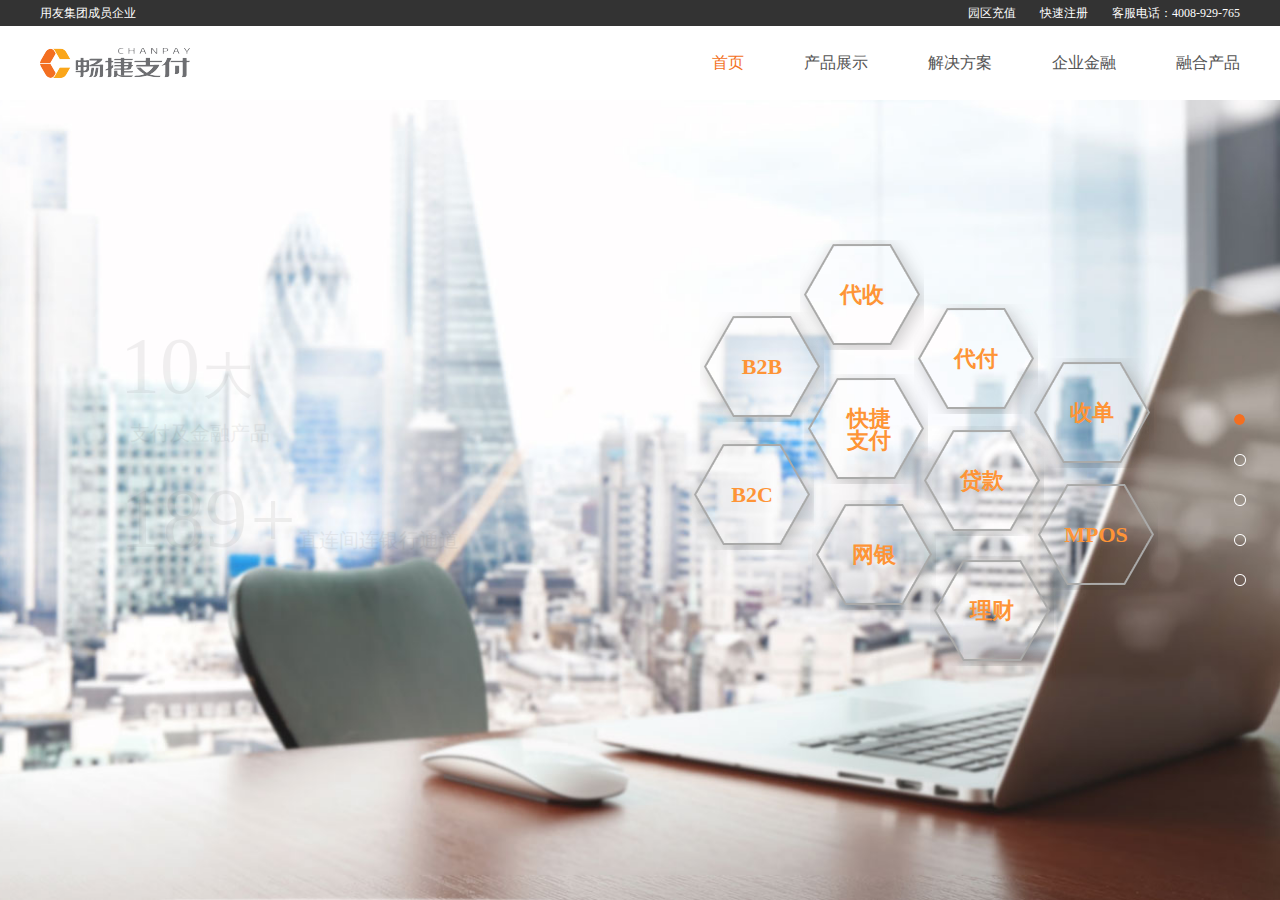
<file: 本地测试路径/index.html>
<!DOCTYPE html>
<html>
<!-- BEGIN HEAD -->
<head lang="en">
    <meta charset="UTF-8">
    <title>畅捷支付</title>
    <meta http-equiv="X-UA-Compatible" content="IE=edge">
    <meta content="width=device-width, initial-scale=1" name="viewport" />
    <meta content="official website" name="description" />
    <meta content="畅捷支付" name="author" />
    <!-- BEGIN GLOBAL STYLES -->
    <link rel="stylesheet" href="css/base.css" type="text/css" />
    <link rel="stylesheet" href="css/layout.css" type="text/css" />
    <link rel="stylesheet" href="css/custom.css" type="text/css" />
    <!-- END GLOBAL STYLES -->
    <!-- BEGIN PAGE STYLES -->
    <link rel="stylesheet" href="css/pages/index.css"/>
    <!-- END PAGE STYLES -->
</head>
<!-- END HEAD -->
<body style="overflow-y:hidden;">
<!-- BEGIN LOGIN -->
<div class="page-login screen">
    <div class="container center clearfix">
        <div class="fl">
            用友集团成员企业
        </div>
        <ul class="list-inline-r fr">
            <li class="padding-left-24">
                客服电话：4008-929-765
            </li>
            <li class="padding-left-24">
                <a href="http://old.chanpay.com/pages/reg/regCheck.jsp">快速注册</a>
            </li>
            <li class="padding-left-24">
                <a href="http://old.chanpay.com">园区充值</a>
            </li>
        </ul>
    </div>
</div>
<!-- END LOGIN -->

<!-- BEGIN HEADER -->
<div class="page-header screen">
    <div class="page-nav">
        <div class="container center clearfix">
            <div class="fl">
                <a href="index.html" class="logo">畅捷支付</a>
            </div>
            <ul class="list-inline-l fr">
                <li class="padding-left-60">
                    <a href="#" class="visit">首页</a>
                </li>
                <li class="padding-left-60">
                    <a href="pages/productCenter.html" class="">产品展示</a>
                </li>
                <li class="padding-left-60">
                    <a href="pages/solve.html" class="">解决方案</a>
                </li>
                <li class="padding-left-60">
                    <a href="pages/finance.html" class="">企业金融</a>
                </li>
                <li class="padding-left-60">
                    <a href="pages/confluence.html" class="">融合产品</a>
                </li>
            </ul>
        </div>
    </div>
</div>
<!-- END HEADER -->

<!-- BEGIN CONTENT -->
<div class="page-content-container pr screen full-height" id="wheel">
    <ul class="page-content pa">
        <li class="advantage pr">
            <div class="container center pr full-height">
                <div class="advantage-theme lucency color-676664 pa">
                    <p class="padding-bottom-32">
                        <span class="font-size-80">10</span>
                        <span class="font-size-50">大</span>
                    </p>
                    <p class="padding-bottom-80 padding-left-10">
                    <span class="font-size-20">
                        支付及金融产品
                    </span>
                    </p>
                    <p>
                        <span class="font-size-85">189</span>
                        <span class="font-size-80">+</span>
                    <span class="font-size-20">
                        直连间连银行通道
                    </span>
                    </p>
                </div>
                <div class="branch pa">
                    <span class="pa left-110 top-0 ">代收</span>
                    <span class="pa left-10 top-72 ">B2B</span>
                    <span class="pa left-224 top-64 ">代付</span>
                    <span class="pa left-114 top-134 row2">快捷<br/>支付</span>
                    <span class="pa left-340 top-118 ">收单</span>
                    <span class="pa left-6 top-200 ">B2C</span>
                    <span class="pa left-230 top-186 ">贷款</span>
                    <span class="pa left-122 top-260 ">网银</span>
                    <span class="pa left-344 top-240 ">MPOS</span>
                    <span class="pa left-240 top-316 ">理财</span>
                </div>
            </div>

        </li>
        <li class="solve pr full-height">
            <div class="container center pr full-height lucency">
                <div class="solve-theme color-676664 font-size-20 pa">
                    电商&nbsp&nbsp金融&nbsp&nbsp零售流通
                </div>
            </div>
            <div class="introduce pa">
                <div class="introduce-bg pa"></div>
                <div class="container introduce-container pa">
                    <div class="fl introduce-item col-33">
                        <div class="introduce-icon fl">
                            <img src="images/cart.png" alt="电商"/>
                        </div>
                        <div class="introduce-text fl">
                            <h3>
                                电商
                            </h3>
                            <p>
                                针对B2B／B2C等电商、O2O行业解决方案
                            </p>
                        </div>
                    </div>
                    <div class="fl introduce-item col-33">
                        <div class="introduce-icon fl">
                            <img src="images/pig.png" alt="电商"/>
                        </div>
                        <div class="introduce-text fl">
                            <h3>
                                泛金融
                            </h3>
                            <p>
                                针对基金、保险、P2P等行业的专门解决方案
                            </p>
                        </div>
                    </div>
                    <div class="fl introduce-item col-33">
                        <div class="introduce-icon fl">
                            <img src="images/wallet.png" alt="电商"/>
                        </div>
                        <div class="introduce-text fl">
                            <h3>
                                流通零售
                            </h3>
                            <p>
                                线下POS与线上支付资金管理解决方案
                            </p>
                        </div>
                    </div>
                </div>
            </div>
        </li>
        <li class="finance pr full-height">
            <div class="container center pr full-height lucency">
                <div class="finance-theme color-676664 font-size-20 pa">
                    理财&nbsp&nbsp信贷
                </div>
            </div>
            <div class="introduce pa">
                <div class="introduce-bg pa"></div>
                <div class="container introduce-container pa">
                    <div class="fl introduce-item col-33">
                        <div class="introduce-icon fl">
                            <img src="images/invest.png" alt="电商"/>
                        </div>
                        <div class="introduce-text fl">
                            <h3>
                                理财
                            </h3>
                            <p>
                                闲置资金，流动生息资金“0库存”
                            </p>
                        </div>
                    </div>
                    <div class="fl introduce-item col-33">
                        <div class="introduce-icon fl">
                            <img src="images/card.png" alt="电商"/>
                        </div>
                        <div class="introduce-text fl">
                            <h3>
                                贷款
                            </h3>
                            <p>
                                小微企业，融资首选一体化
                            </p>
                        </div>
                    </div>
                </div>
            </div>
        </li>
        <li class="confluence pr full-height">
            <div class="container center pr full-height lucency">
                <div class="wallet-theme color-676664 font-size-20 pa">
                    理财&nbsp&nbsp信贷&nbsp&nbsp网银
                </div>
            </div>
            <div class="introduce pa">
                <div class="introduce-bg pa"></div>
                <div class="container introduce-container pa">
                    <div class="fl introduce-item col-33">
                        <div class="introduce-icon fl">
                            <img src="images/USB.png" alt="电商"/>
                        </div>
                        <div class="introduce-text fl">
                            <h3>
                                网银
                            </h3>
                            <p>
                                新一代银企直接模式，开启企业网银新时代
                            </p>
                        </div>
                    </div>
                    <div class="fl introduce-item col-33">
                        <div class="introduce-icon fl">
                            <img src="images/money.png" alt="电商"/>
                        </div>
                        <div class="introduce-text fl">
                            <h3>
                                理财
                            </h3>
                            <p>
                                用企业钱包之理财，灵活申购，赎回，轻松赚钱
                            </p>
                        </div>
                    </div>
                    <div class="fl introduce-item col-33">
                        <div class="introduce-icon fl">
                            <img src="images/credit.png" alt="电商"/>
                        </div>
                        <div class="introduce-text fl">
                            <h3>
                                信贷
                            </h3>
                            <p>
                                与财务系统无缝连接
                            </p>
                        </div>
                    </div>
                </div>
            </div>
        </li>
        <!-- BEGIN FOOTER -->
        <li class="pr full-height bg-eee">
            <div class="container center pr full-height">
                <div class="cooperation pa">
                    <h2>合作机构</h2>
                    <ul class="list-inline-l cooperation-bank clearfix">
                        <li>
                            <a href="http://www.icbc.com.cn/icbc/" target="_blank">
                                <img src="images/bank_1.jpg" alt="工商银行"/>
                            </a>
                        </li>
                        <li>
                            <a href="http://www.cmbchina.com/" target="_blank">
                                <img src="images/bank_2.jpg" alt="招商银行"/>
                            </a>
                        </li>
                        <li>
                            <a href="http://www.cmbc.com.cn/" target="_blank">
                                <img src="images/bank_3.jpg" alt="民生银行"/>
                            </a>
                        </li>
                        <li>
                            <a href="http://www.boc.cn/" target="_blank">
                                <img src="images/bank_china.jpg" alt="中国银行"/>
                            </a>
                        </li>
                        <li>
                            <a href="http://www.abchina.com/cn/" target="_blank">
                                <img src="images/bank_nongye.jpg" alt="农业银行"/>
                            </a>
                        </li>
                        <li>
                            <a href="http://www.bankcomm.com/BankCommSite/default.shtml" target="_blank">
                                <img src="images/bank_jiaotong.jpg" alt="交通银行"/>
                            </a>
                        </li>
                        <li>
                            <a href="http://www.cib.com.cn/cn/index.html" target="_blank">
                                <img src="images/bank_xingye.jpg" alt="兴业银行"/>
                            </a>
                        </li>
                        <li>
                            <a href="http://www.bankofbeijing.com.cn/" target="_blank">
                                <img src="images/bank_4.jpg" alt="北京银行"/>
                            </a>
                        </li>
                        <li>
                            <a href="http://www.hxb.com.cn/home/cn/" target="_blank">
                                <img src="images/bank_huaxia.jpg" alt="华夏银行"/>
                            </a>
                        </li>
                        <li>
                            <a href="http://www.cgbchina.com.cn/" target="_blank">
                                <img src="images/bank_guangfa.jpg" alt="广发银行"/>
                            </a>
                        </li>
                        <li>
                            <a href="http://www.spdb.com.cn/chpage/c1/" target="_blank">
                                <img src="images/bank_pufa.jpg" alt="浦发银行"/>
                            </a>
                        </li>
                        <li>
                            <a href="http://www.psbc.com/portal/zh_CN/index.html" target="_blank">
                                <img src="images/bank_youzheng.jpg" alt="邮政"/>
                            </a>
                        </li>
                    </ul>
                    <div class="contact clearfix">
                        <div class="link fl">
                            <p class="phone">
                            <span>
                                客服热线（周一到周五：9:00-17:00）：
                            </span>
                            <span class="number">
                                4008-929-765
                            </span>
                            </p>
                            <p class="email">
                                客服邮箱：kf@chanjet.com
                            </p>
                        </div>
                        <div class="WeChat fr">
                            <img src="images/2Dcode.jpg" alt="二维码"/>
                            <p class="company text-center">
                                畅捷支付公众号
                            </p>
                            <p class="text-center">
                                CJZF
                            </p>
                        </div>
                    </div>
                </div>
            </div>

            <div class="footer pa">
                <div class="container center">
                    <ul class="list-inline-l clearfix center">
                        <li class="border-r">
                            <a href="#">关于我们</a>
                        </li>
                        <li  class="border-r">
                            <a href="#">合作机构</a>
                        </li>
                        <li  class="border-r">
                            <a href="#">安全中心</a>
                        </li>
                        <li  class="border-r">
                            <a href="#">诚聘英才</a>
                        </li>
                        <li>
                            <a href="#">新闻中心</a>
                        </li>
                    </ul>
                    <p class="text-center">
                        Copyright © 2016 畅捷支付
                    </p>
                </div>
            </div>
        </li>
        <!-- END FOOTER -->
    </ul>

    <!-- BEGIN TOGGLE BUTTON -->
    <ul class="toggle pa">
        <li>
            <i class="dot active"></i>
        </li>
        <li>
            <i class="dot"></i>
        </li>
        <li>
            <i class="dot"></i>
        </li>
        <li>
            <i class="dot"></i>
        </li>
        <li>
            <i class="dot"></i>
        </li>
    </ul>
    <!-- END TOGGLE BUTTON -->
</div>
<!-- END CONTENT -->

<!-- BEGIN JAVASCRIPTS(Load javascripts at bottom, this will reduce page load time) -->
<!-- BEGIN CORE JQUERY PLUGINS -->
<script src="js/plugins/jquery-1.7.2.js"></script>
<!-- END JQUERY-->

<!-- BEGIN APP LEVEL JQUERY SCRIPTS -->
<script src="js/page/index.js" type="text/javascript"></script>
<!-- END APP LEVEL JQUERY SCRIPTS -->
<!-- END JAVASCRIPTS-->
</body>
</html>
</file>
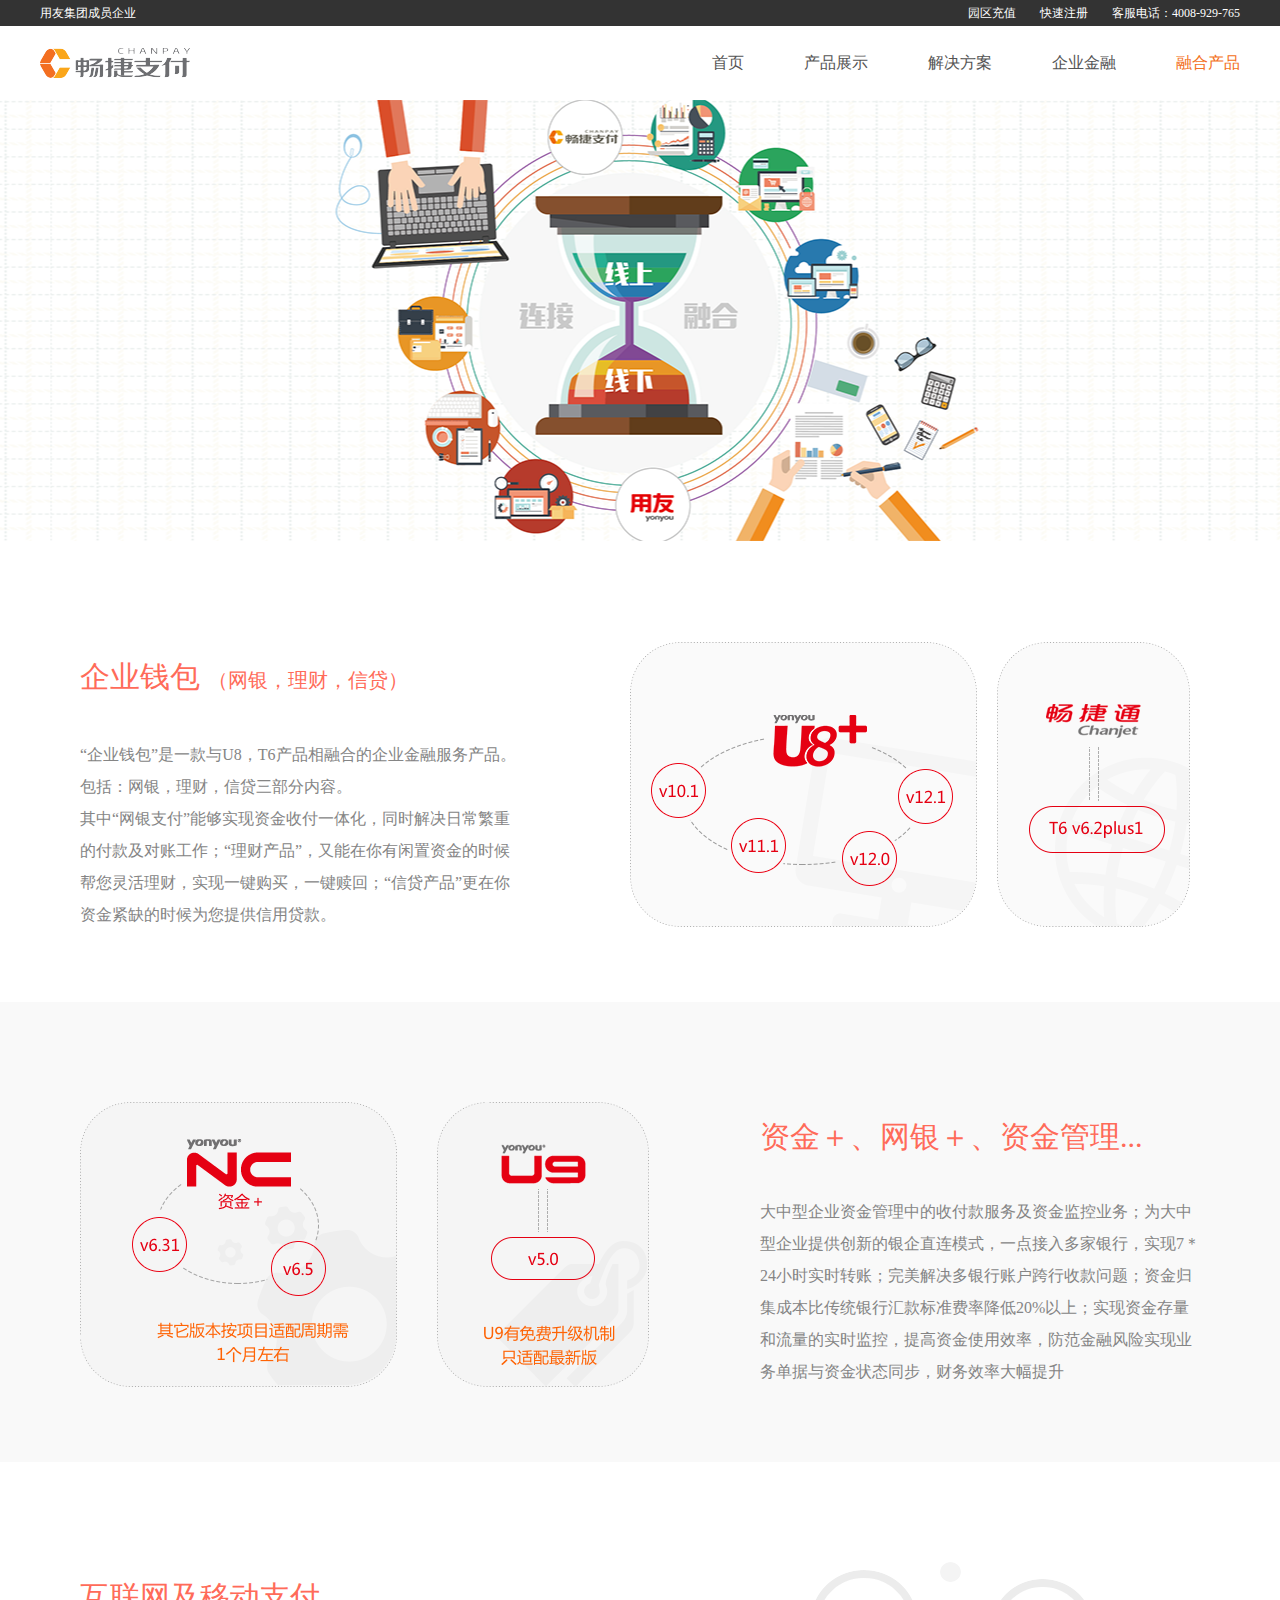
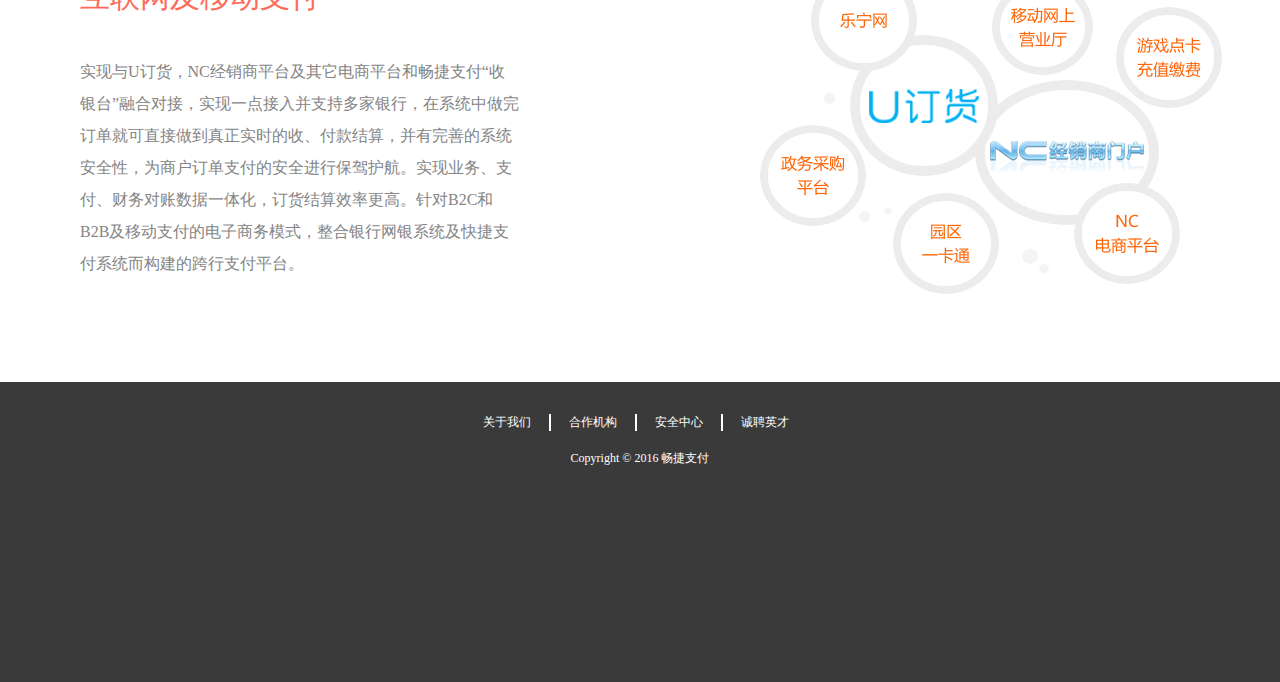
<file: chanpay official website/pages/confluence.html>
<!DOCTYPE html>
<html>
<!-- BEGIN HEAD -->
<head lang="en">
    <meta charset="UTF-8">
    <title>畅捷支付</title>
    <meta http-equiv="X-UA-Compatible" content="IE=edge">
    <meta content="width=device-width, initial-scale=1" name="viewport" />
    <meta content="official website" name="description" />
    <meta content="畅捷支付" name="author" />
    <!-- BEGIN GLOBAL STYLES -->
    <link rel="stylesheet" href="../css/base.css" type="text/css" />
    <link rel="stylesheet" href="../css/layout.css" type="text/css" />
    <link rel="stylesheet" href="../css/custom.css" type="text/css" />
    <!-- END GLOBAL STYLES -->
    <!-- BEGIN PAGE STYLES -->
    <link rel="stylesheet" href="../css/pages/confluence.css"/>
    <!-- END PAGE STYLES -->
</head>
<!-- END HEAD -->
<body>
<!-- BEGIN LOGIN -->
<div class="page-login screen">
    <div class="container center clearfix">
        <div class="fl">
            用友集团成员企业
        </div>
        <ul class="list-inline-r fr">
            <li class="padding-left-24">
                客服电话：4008-929-765
            </li>
            <li class="padding-left-24">
                <a href="http://www.chanpay.com/pages/reg/regCheck.jsp" target="_blank">快速注册</a>
            </li>
            <li class="padding-left-24">
                <a href="http://www.chanpay.com/pages/home/index.jsp" target="_blank">园区充值</a>
            </li>
        </ul>
    </div>
</div>
<!-- END LOGIN -->

<!-- BEGIN HEADER -->
<div class="page-header screen">
    <div class="page-nav">
        <div class="container center clearfix">
            <div class="fl">
                <a href="http://www.chanpay.com" class="logo">畅捷支付</a>
            </div>
            <ul class="list-inline-l fr">
                <li class="padding-left-60">
                    <a href="http://www.chanpay.com" class="">首页</a>
                </li>
                <li class="padding-left-60">
                    <a href="productCenter.html" class="">产品展示</a>
                </li>
                <li class="padding-left-60">
                    <a href="solve.html" class="">解决方案</a>
                </li>
                <li class="padding-left-60">
                    <a href="finance.html" class="">企业金融</a>
                </li>
                <li class="padding-left-60">
                    <a href="javascript:;" class="visit">融合产品</a>
                </li>
            </ul>
        </div>
    </div>
</div>
<!-- END HEADER -->

<!-- BEGIN CONTENT -->
<div class="relevance screen"></div>
<ul class="">
    <!-- P2P-->
    <li class="container center clearfix">
        <div class="detail fl">
            <h2>
                企业钱包
                <span>（网银，理财，信贷）</span>
            </h2>
            <p>
                “企业钱包”是一款与U8，T6产品相融合的企业金融服务产品。包括：网银，理财，信贷三部分内容。<br/>
                其中“网银支付”能够实现资金收付一体化，同时解决日常繁重的付款及对账工作；“理财产品”，又能在你有闲置资金的时候帮您灵活理财，实现一键购买，一键赎回；“信贷产品”更在你资金紧缺的时候为您提供信用贷款。
            </p>
        </div>
        <div class="fl u8">
            <img src="../images/U8.png" alt="U8"/>
        </div>
        <div class="fl t6">
            <img src="../images/T6.png" alt="T6"/>
        </div>
    </li>
    <li class="even">
        <div class="container center clearfix">
            <div class="fl nc">
                <img src="../images/NC.png" alt="NC"/>
            </div>
            <div class="fl u9">
                <img src="../images/U9.png" alt="U9"/>
            </div>
            <div class="detail fr">
                <h2>
                    资金＋、网银＋、资金管理...
                </h2>
                <p>
                    大中型企业资金管理中的收付款服务及资金监控业务；为大中型企业提供创新的银企直连模式，一点接入多家银行，实现7＊24小时实时转账；完美解决多银行账户跨行收款问题；资金归集成本比传统银行汇款标准费率降低20%以上；实现资金存量和流量的实时监控，提高资金使用效率，防范金融风险实现业务单据与资金状态同步，财务效率大幅提升
                </p>
            </div>
        </div>
    </li>
    <li class="container center clearfix last">
        <div class="detail fl">
            <h2>
                互联网及移动支付
            </h2>
            <p>
                实现与U订货，NC经销商平台及其它电商平台和畅捷支付“收银台”融合对接，实现一点接入并支持多家银行，在系统中做完订单就可直接做到真正实时的收、付款结算，并有完善的系统安全性，为商户订单支付的安全进行保驾护航。实现业务、支付、财务对账数据一体化，订货结算效率更高。针对B2C和B2B及移动支付的电子商务模式，整合银行网银系统及快捷支付系统而构建的跨行支付平台。
            </p>
        </div>
        <div class="fl u-reserve">
            <img src="../images/U_reserve.png" alt="U订货"/>
        </div>
    </li>
</ul>
<!--END CONTENT-->

<!-- BEGIN FOOTER -->
<div class="footer">
    <div class="container center">
        <ul class="list-inline-l clearfix center">
            <li class="border-r">
                <a href="http://www.chanpay.com/pages/about_us/About_US.jsp" target="_blank">关于我们</a>
            </li>
            <li  class="border-r">
                <a href="http://www.chanpay.com/pages/about_us/Cooperative_Partner.jsp" target="_blank">合作机构</a>
            </li>
            <li  class="border-r">
                <a href="http://www.chanpay.com/pages/safe_center/Safe_Center.jsp" target="_blank">安全中心</a>
            </li>
            <li>
                <a href="http://www.chanpay.com/pages/about_us/Personal_Recruitment.jsp" target="_blank">诚聘英才</a>
            </li>
        </ul>
        <p class="text-center">
            Copyright © 2016 畅捷支付
        </p>
    </div>
</div>
<!-- END FOOTER -->
</body>

</html>
</file>
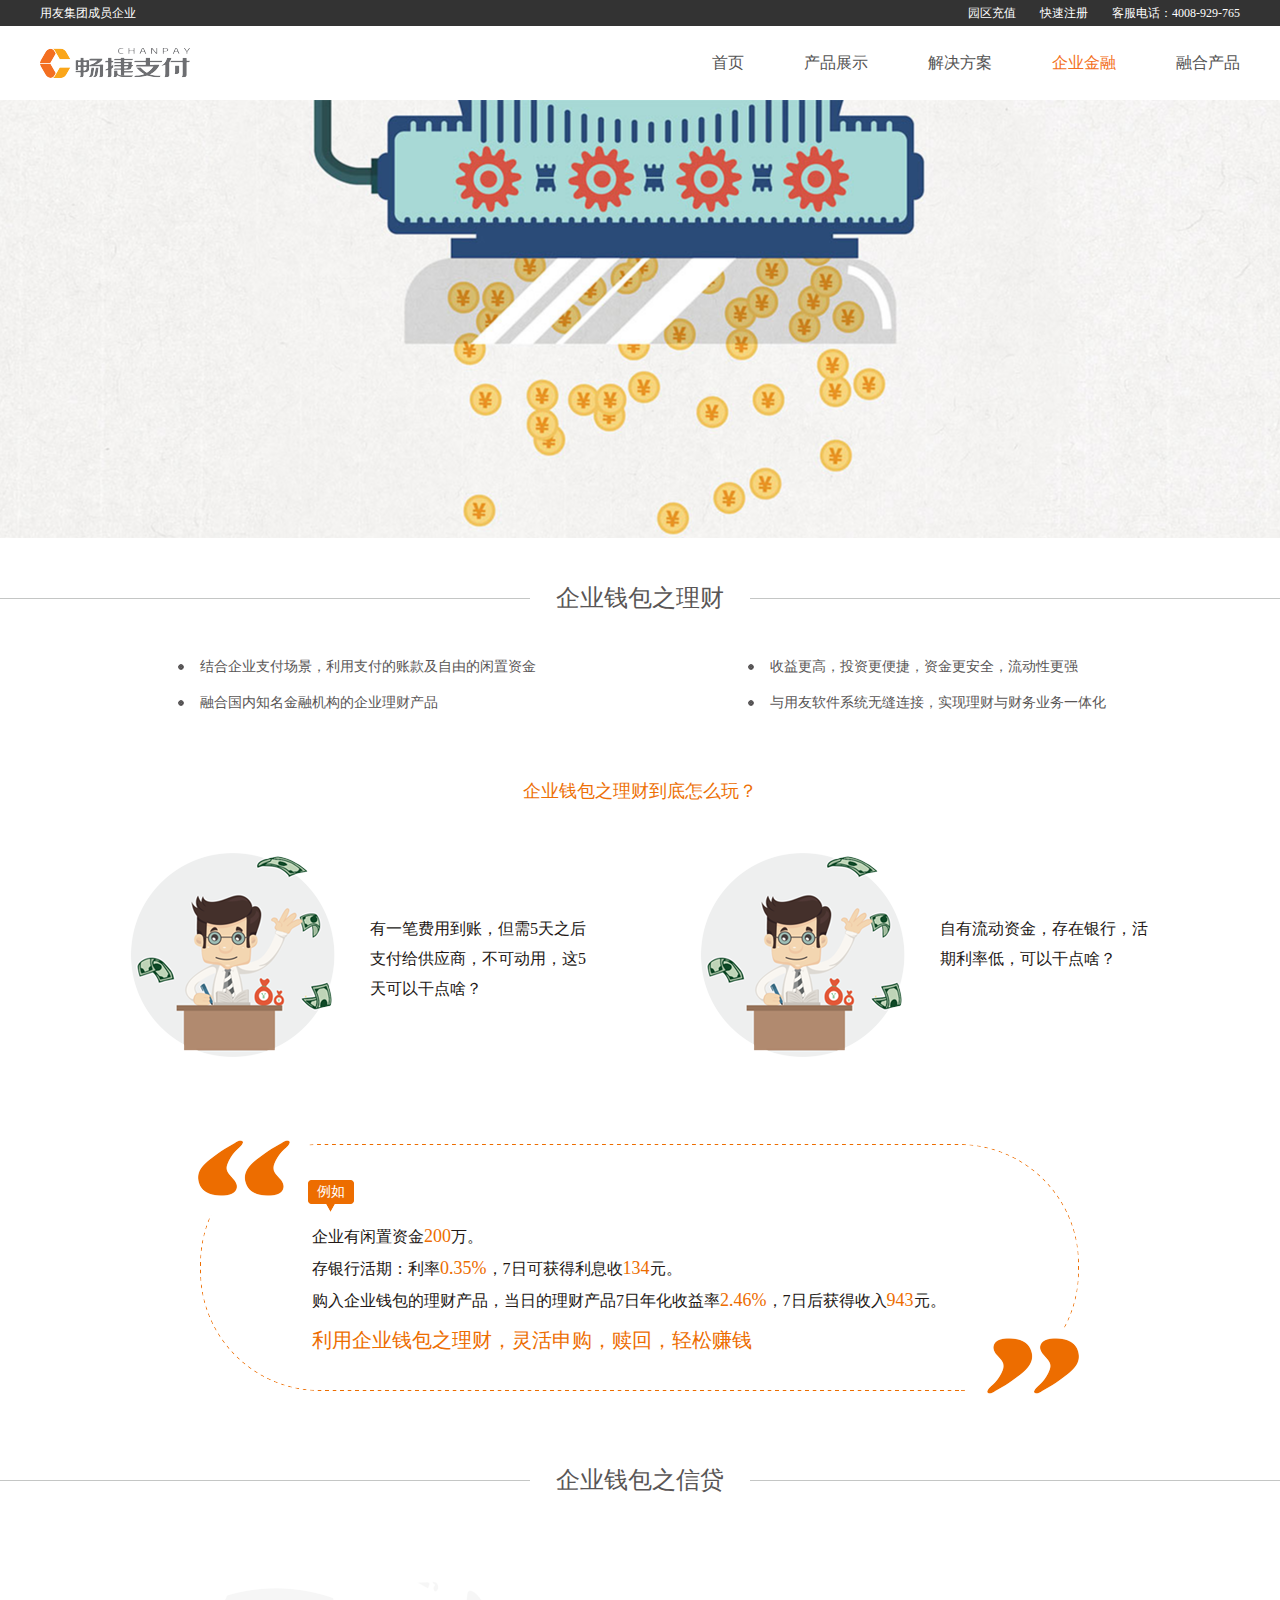
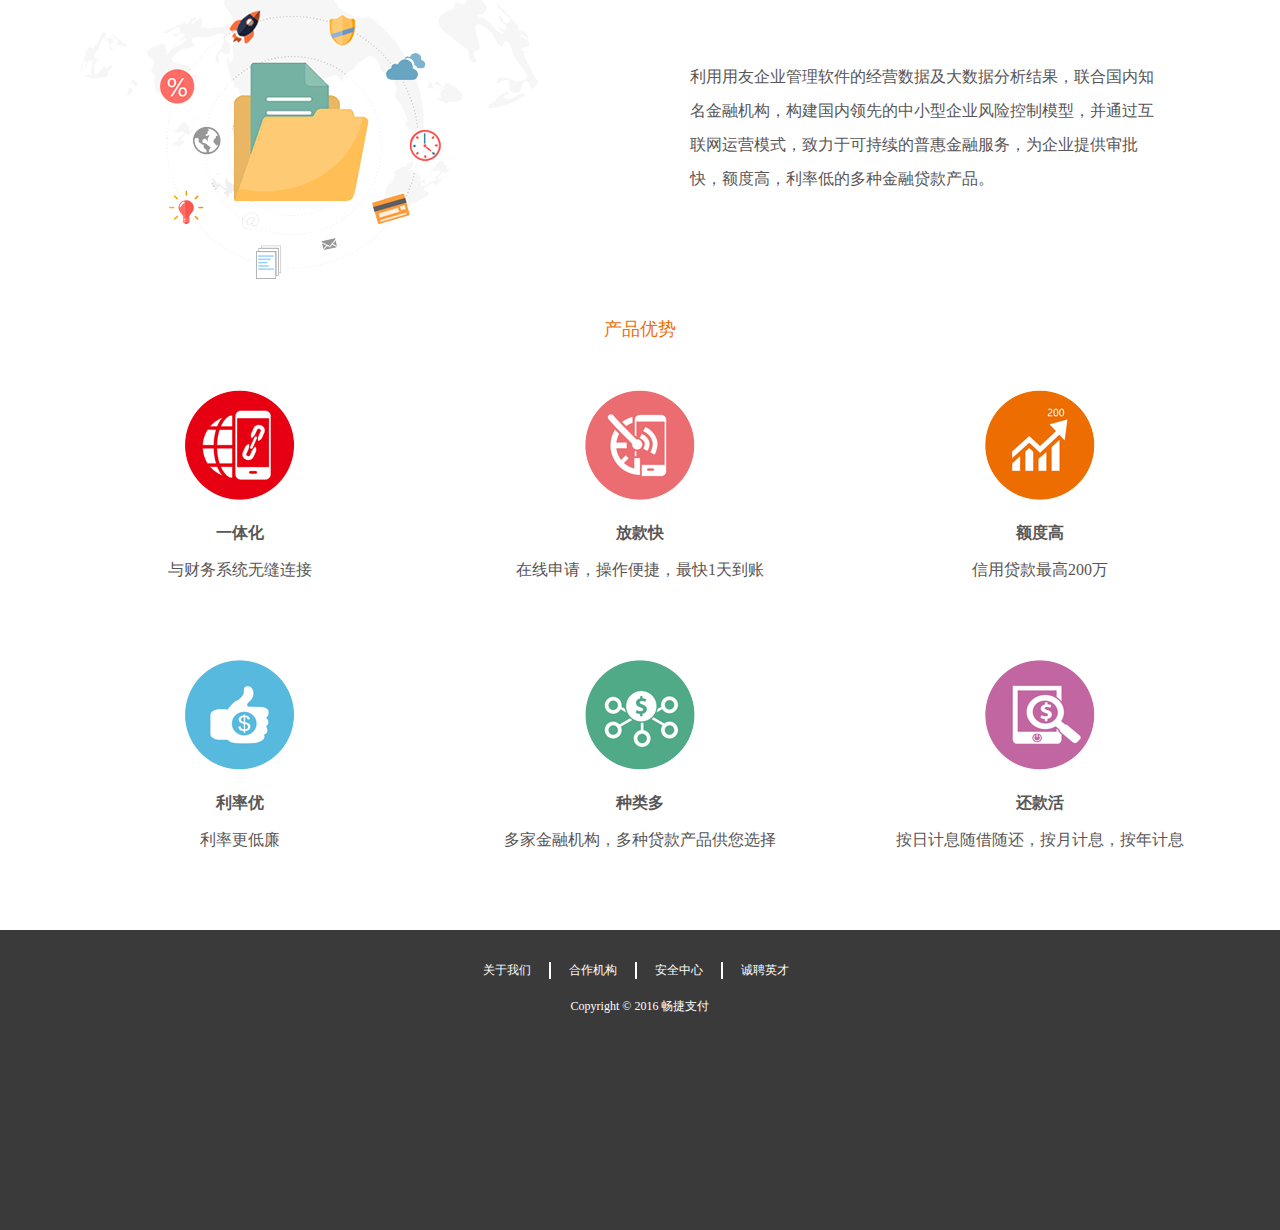
<file: chanpay official website/pages/finance.html>
<!DOCTYPE html>
<html>
<!-- BEGIN HEAD -->
<head lang="en">
    <meta charset="UTF-8">
    <title>畅捷支付</title>
    <meta http-equiv="X-UA-Compatible" content="IE=edge">
    <meta content="width=device-width, initial-scale=1" name="viewport" />
    <meta content="official website" name="description" />
    <meta content="畅捷支付" name="author" />
    <!-- BEGIN GLOBAL STYLES -->
    <link rel="stylesheet" href="../css/base.css" type="text/css" />
    <link rel="stylesheet" href="../css/layout.css" type="text/css" />
    <link rel="stylesheet" href="../css/custom.css" type="text/css" />
    <!-- END GLOBAL STYLES -->
    <!-- BEGIN PAGE STYLES -->
    <link rel="stylesheet" href="../css/pages/finance.css"/>
    <!-- END PAGE STYLES -->
</head>
<!-- END HEAD -->
<body>
<!-- BEGIN LOGIN -->
<div class="page-login screen">
    <div class="container center clearfix">
        <div class="fl">
            用友集团成员企业
        </div>
        <ul class="list-inline-r fr">
            <li class="padding-left-24">
                客服电话：4008-929-765
            </li>
            <li class="padding-left-24">
                <a href="http://www.chanpay.com/pages/reg/regCheck.jsp" target="_blank">快速注册</a>
            </li>
            <li class="padding-left-24">
                <a href="http://www.chanpay.com/pages/home/index.jsp" target="_blank">园区充值</a>
            </li>
        </ul>
    </div>
</div>
<!-- END LOGIN -->

<!-- BEGIN HEADER -->
<div class="page-header screen">
    <div class="page-nav">
        <div class="container center clearfix">
            <div class="fl">
                <a href="http://www.chanpay.com" class="logo">畅捷支付</a>
            </div>
            <ul class="list-inline-l fr">
                <li class="padding-left-60">
                    <a href="http://www.chanpay.com" class="">首页</a>
                </li>
                <li class="padding-left-60">
                    <a href="productCenter.html" class="">产品展示</a>
                </li>
                <li class="padding-left-60">
                    <a href="solve.html" class="">解决方案</a>
                </li>
                <li class="padding-left-60">
                    <a href="javascript:;" class="visit">企业金融</a>
                </li>
                <li class="padding-left-60">
                    <a href="confluence.html" class="">融合产品</a>
                </li>
            </ul>
        </div>
    </div>
</div>
<!-- END HEADER -->

<!-- BEGIN CONTENT -->
<div class="pot screen"></div>
<div class="manage-money pr">
    <div class="line-bg pa"></div>
    <div class="container center">
        <h2 class="center">
            企业钱包之理财
        </h2>
        <ul class="enum clearfix">
            <li class="fl">
                结合企业支付场景，利用支付的账款及自由的闲置资金
            </li>
            <li class="fr">
                收益更高，投资更便捷，资金更安全，流动性更强
            </li>
            <li class="fl">
                融合国内知名金融机构的企业理财产品
            </li>
            <li class="fr">
                与用友软件系统无缝连接，实现理财与财务业务一体化
            </li>
        </ul>
        <h3>
            企业钱包之理财到底怎么玩？
        </h3>
        <ul class="issue clearfix">
            <li class="issue-l fl">
                有一笔费用到账，但需5天之后支付给供应商，不可动用，这5天可以干点啥？
            </li>
            <li class="issue-r fr">
                自有流动资金，存在银行，活期利率低，可以干点啥？
            </li>
        </ul>
        <div class="note pr">
            <p class="tip pa">例如</p>
            <p>
                企业有闲置资金<span class="num">200</span>万。
            </p>
            <p>
                存银行活期：利率<span class="num">0.35%</span>，7日可获得利息收<span class="num">134</span>元。
            </p>
            <p>
                购入企业钱包的理财产品，当日的理财产品7日年化收益率<span class="num">2.46%</span>，7日后获得收入<span class="num">943</span>元。
            </p>
            <p class="strong">
                利用企业钱包之理财，灵活申购，赎回，轻松赚钱
            </p>
        </div>
    </div>
</div>
<div class="credit pr">
    <div class="line-bg pa"></div>
    <div class="container center">
        <h2 class="center">
            企业钱包之信贷
        </h2>
        <div class="detail">
            <p>
                利用用友企业管理软件的经营数据及大数据分析结果，联合国内知名金融机构，构建国内领先的中小型企业风险控制模型，并通过互联网运营模式，致力于可持续的普惠金融服务，为企业提供审批快，额度高，利率低的多种金融贷款产品。
            </p>
            <h3>
                产品优势
            </h3>
        </div>
        <ul class="advantage clearfix">
            <li>
                <img src="../images/advantage1.png" alt="一体化"/>
                <h4>
                    一体化
                </h4>
                <p>
                    与财务系统无缝连接
                </p>
            </li>
            <li>
                <img src="../images/advantage2.png" alt="一体化"/>
                <h4>
                    放款快
                </h4>
                <p>
                    在线申请，操作便捷，最快1天到账
                </p>
            </li>
            <li>
                <img src="../images/advantage3.png" alt="一体化"/>
                <h4>
                    额度高
                </h4>
                <p>
                    信用贷款最高200万
                </p>
            </li>
            <li>
                <img src="../images/advantage4.png" alt="一体化"/>
                <h4>
                    利率优
                </h4>
                <p>
                    利率更低廉
                </p>
            </li>
            <li>
                <img src="../images/advantage5.png" alt="一体化"/>
                <h4>
                    种类多
                </h4>
                <p>
                    多家金融机构，多种贷款产品供您选择
                </p>
            </li>
            <li>
                <img src="../images/advantage6.png" alt="一体化"/>
                <h4>
                    还款活
                </h4>
                <p>
                    按日计息随借随还，按月计息，按年计息
                </p>
            </li>
        </ul>
    </div>
</div>
<!--END CONTENT-->

<!-- BEGIN FOOTER -->
<div class="footer">
    <div class="container center">
        <ul class="list-inline-l clearfix center">
            <li class="border-r">
                <a href="http://www.chanpay.com/pages/about_us/About_US.jsp" target="_blank">关于我们</a>
            </li>
            <li  class="border-r">
                <a href="http://www.chanpay.com/pages/about_us/Cooperative_Partner.jsp" target="_blank">合作机构</a>
            </li>
            <li  class="border-r">
                <a href="http://www.chanpay.com/pages/safe_center/Safe_Center.jsp" target="_blank">安全中心</a>
            </li>
            <li>
                <a href="http://www.chanpay.com/pages/about_us/Personal_Recruitment.jsp" target="_blank">诚聘英才</a>
            </li>
        </ul>
        <p class="text-center">
            Copyright © 2016 畅捷支付
        </p>
    </div>
</div>
<!-- END FOOTER -->
</body>

</html>
</file>
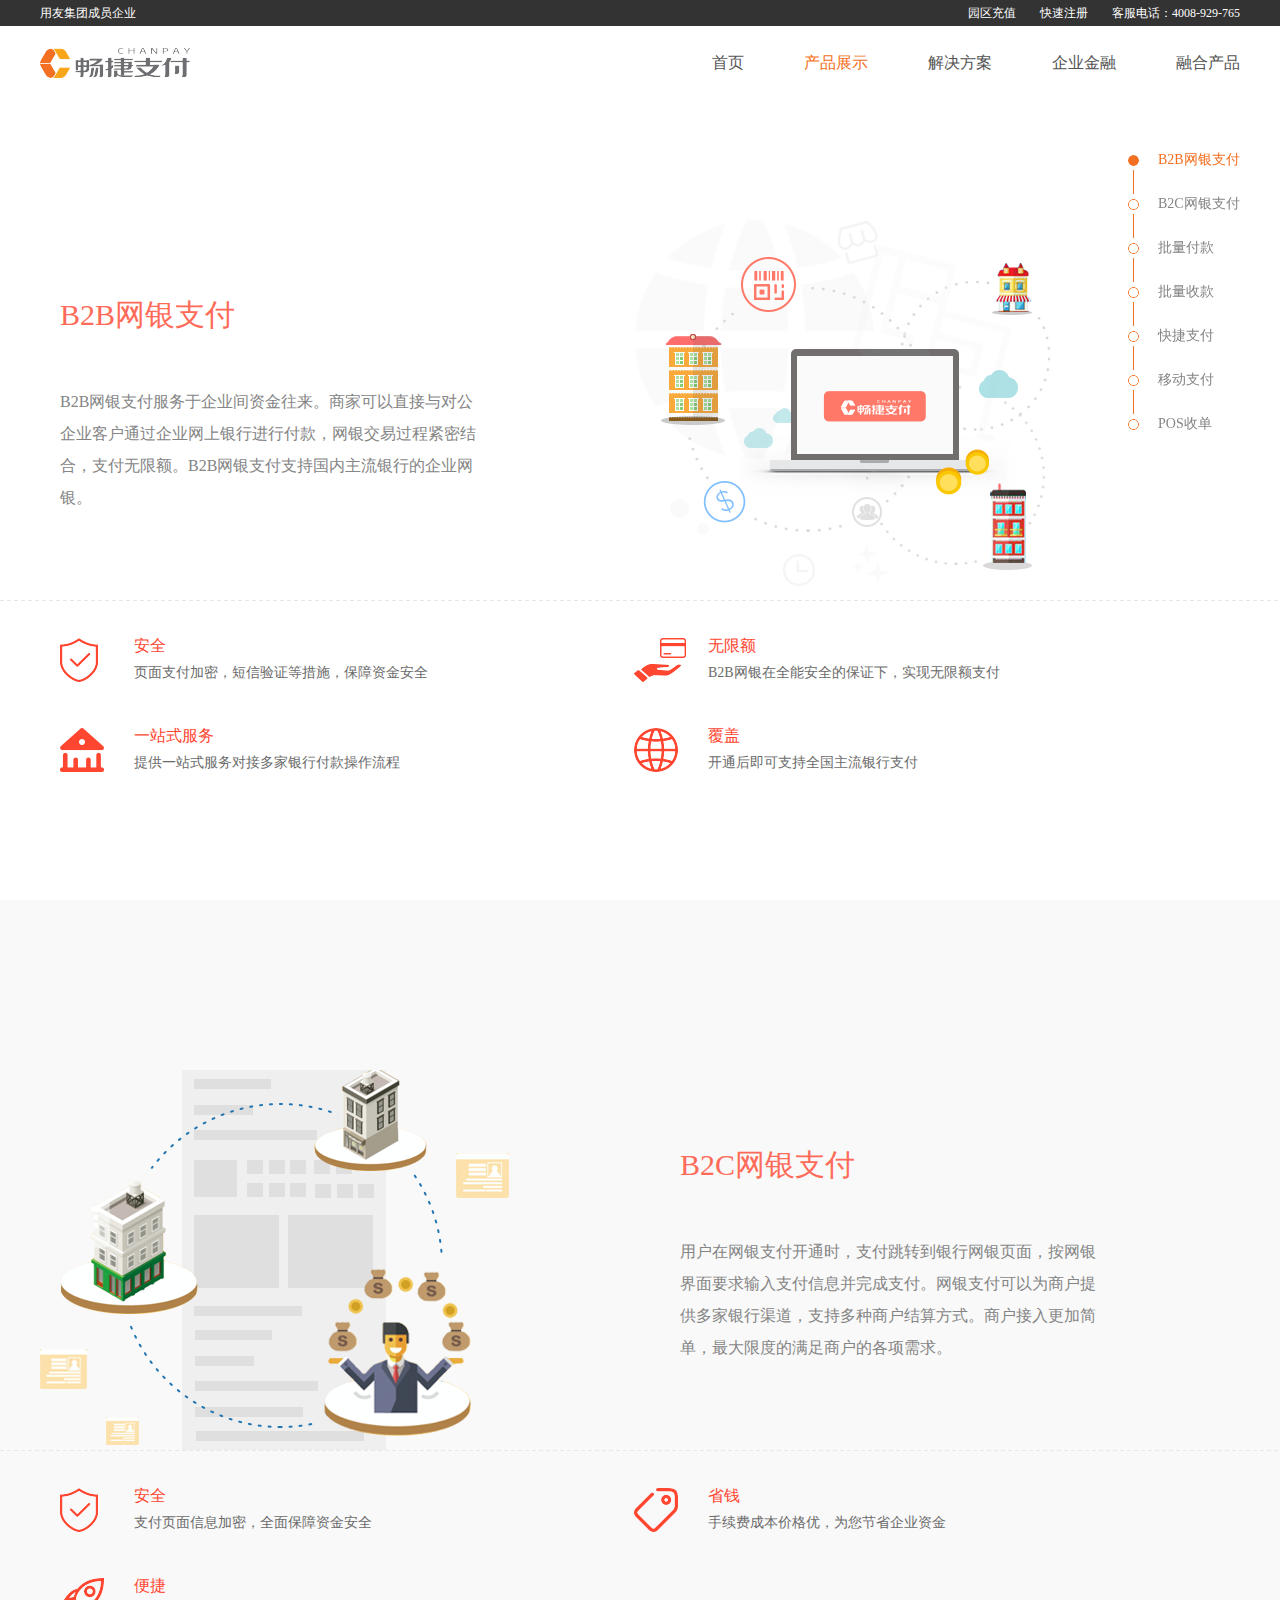
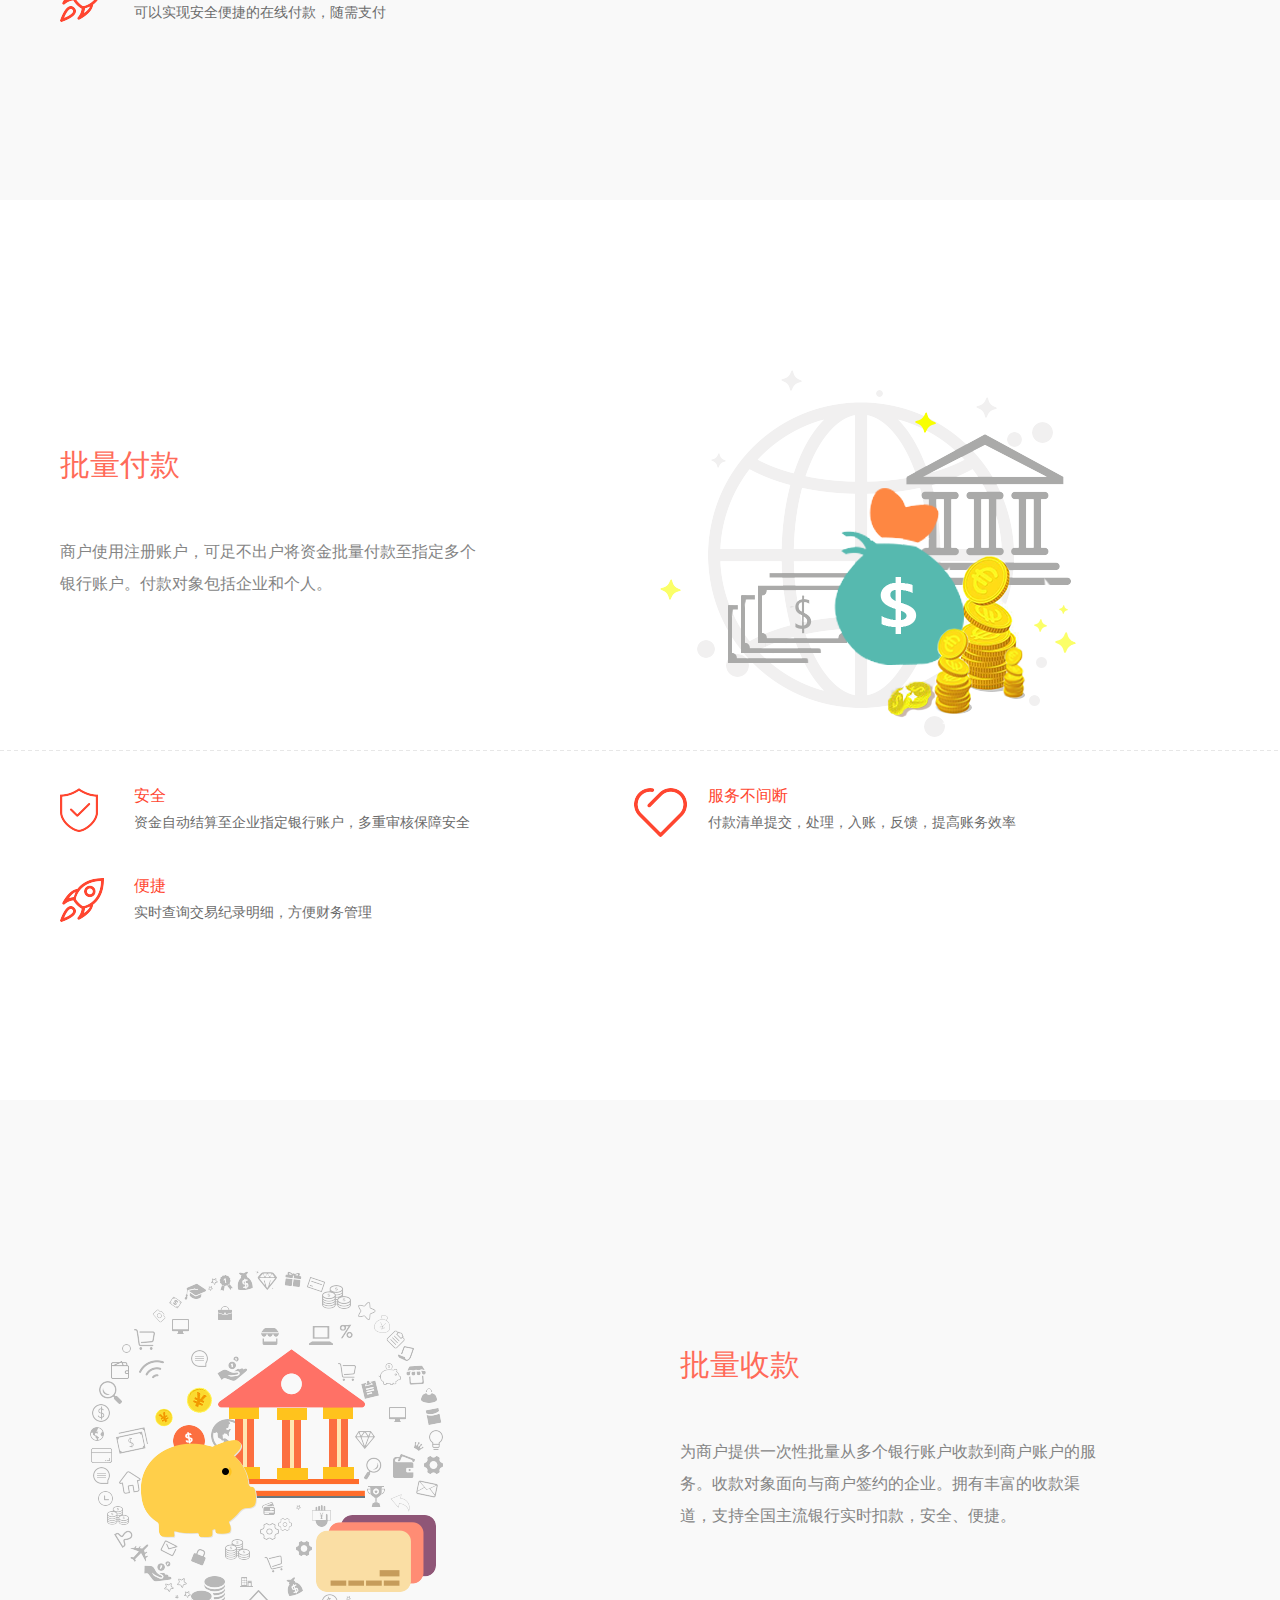
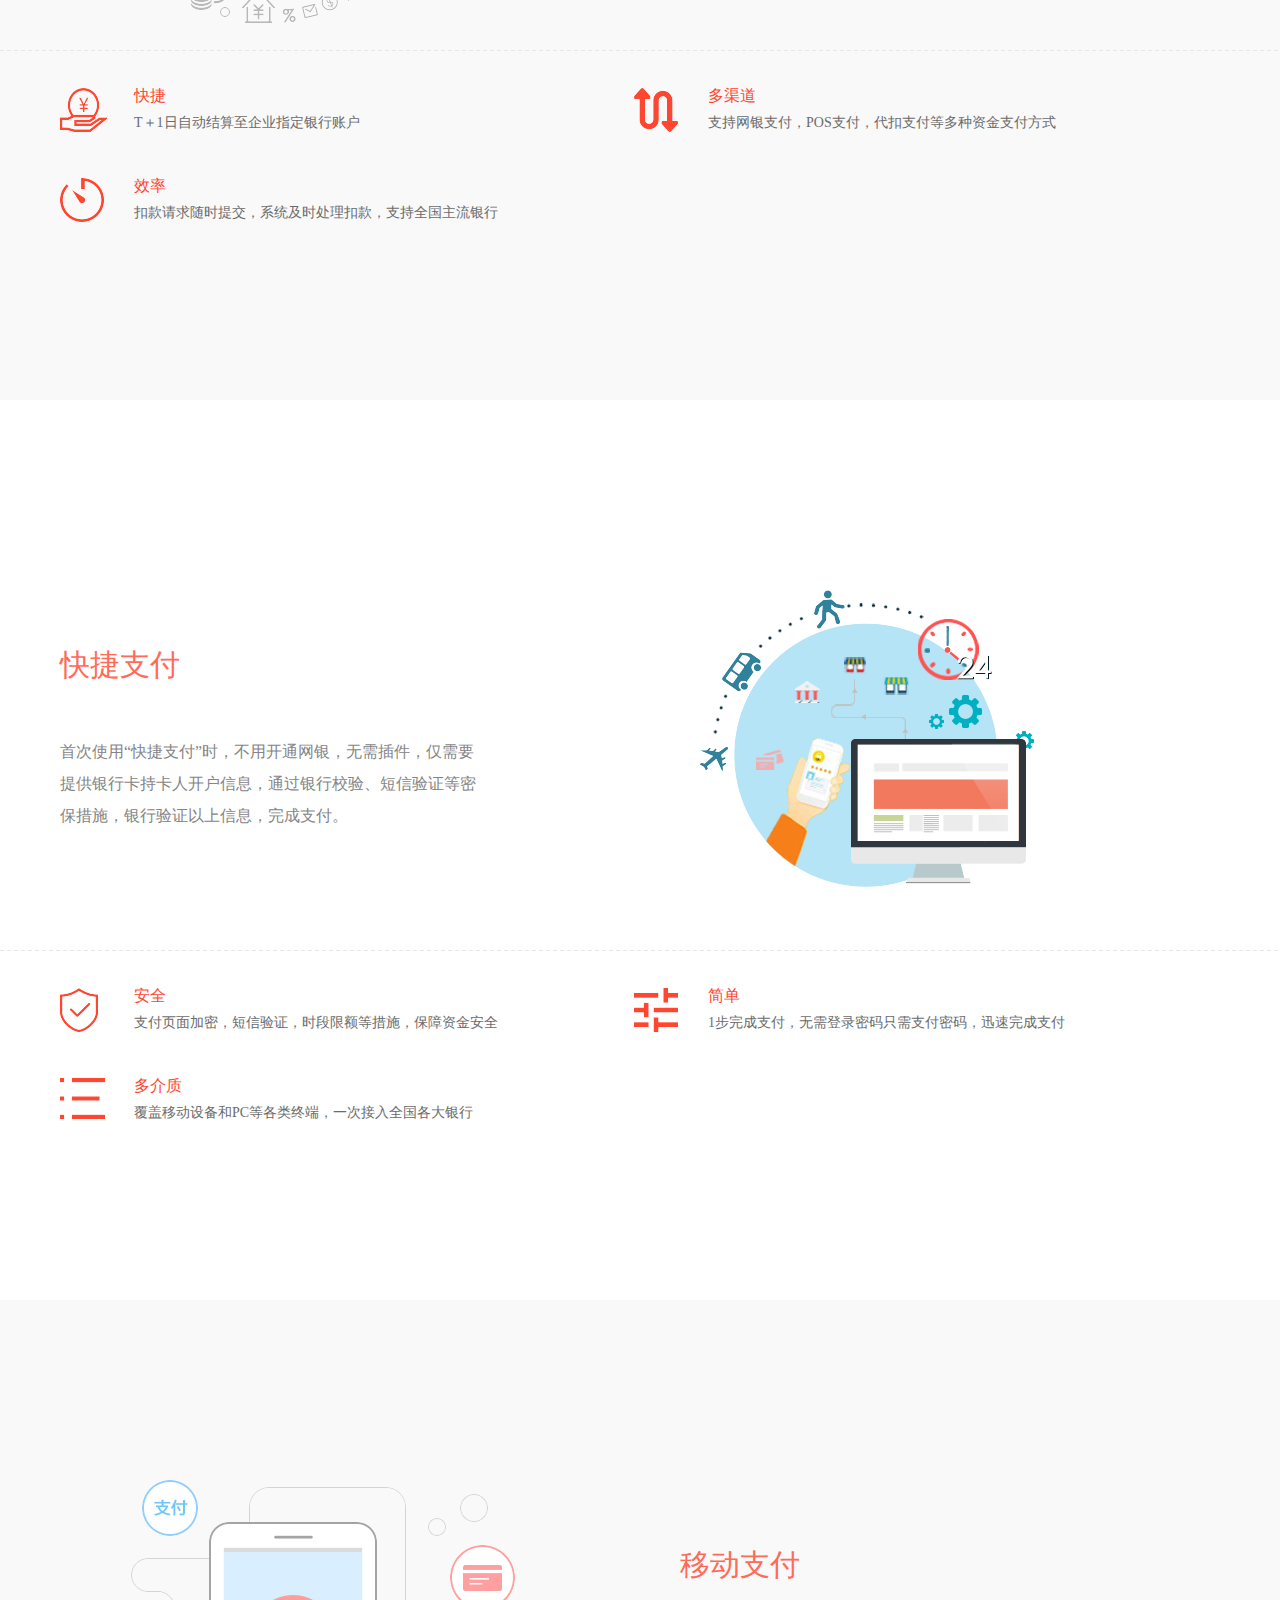
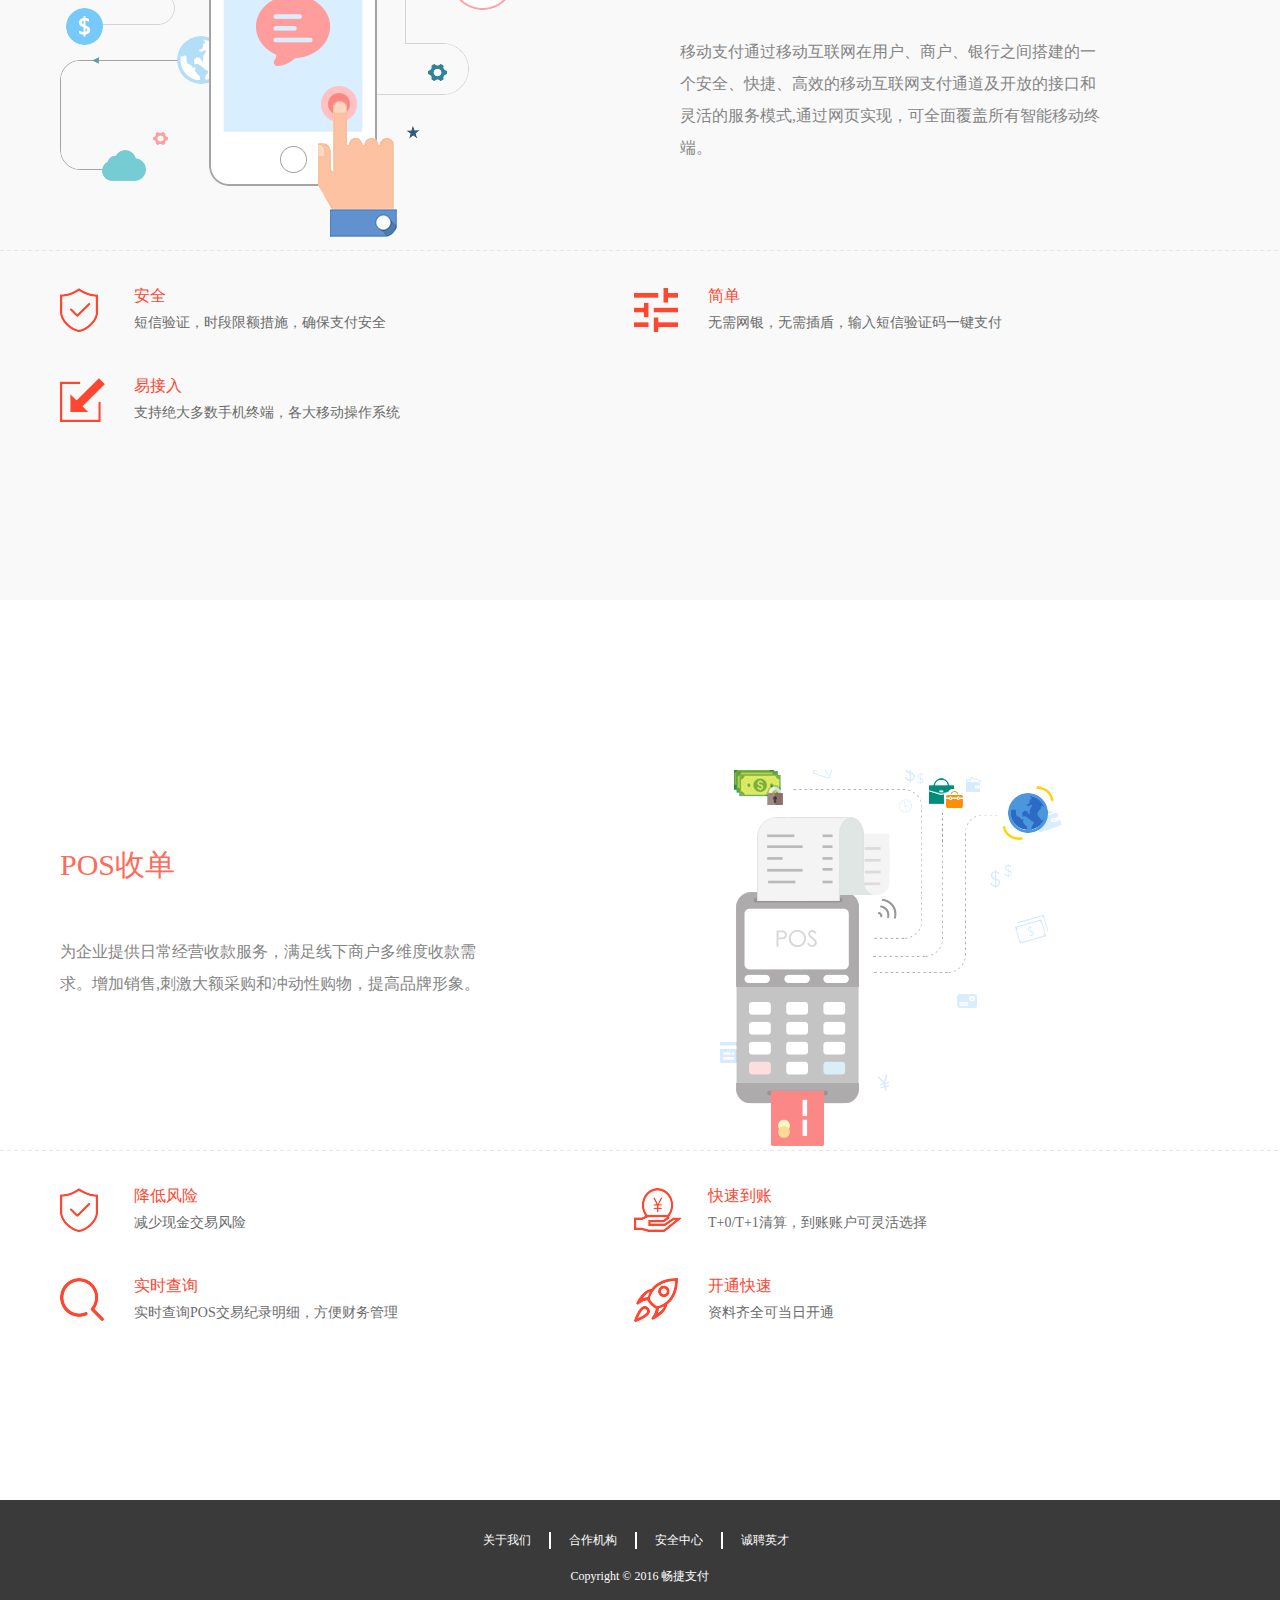
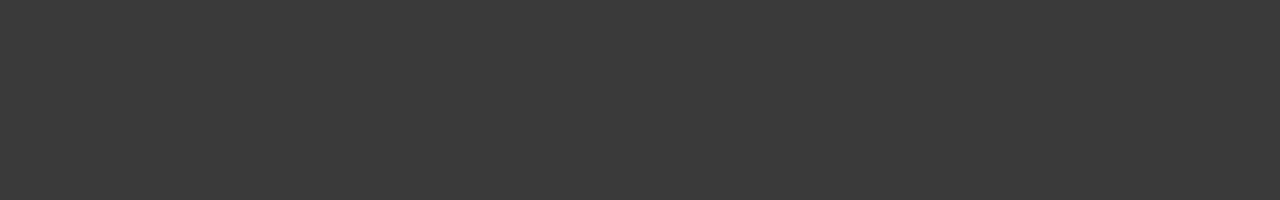
<file: chanpay official website/pages/productCenter.html>
<!DOCTYPE html>
<html>
<!-- BEGIN HEAD -->
<head lang="en">
    <meta charset="UTF-8">
    <title>畅捷支付</title>
    <meta http-equiv="X-UA-Compatible" content="IE=edge">
    <meta content="width=device-width, initial-scale=1" name="viewport" />
    <meta content="official website" name="description" />
    <meta content="畅捷支付" name="author" />
    <!-- BEGIN GLOBAL STYLES -->
    <link rel="stylesheet" href="../css/base.css" type="text/css" />
    <link rel="stylesheet" href="../css/layout.css" type="text/css" />
    <link rel="stylesheet" href="../css/custom.css" type="text/css" />
    <!-- END GLOBAL STYLES -->
    <!-- BEGIN PAGE STYLES -->
    <link rel="stylesheet" href="../css/pages/productCenter.css"/>
    <!-- END PAGE STYLES -->
</head>
<!-- END HEAD -->
<body>
<!-- BEGIN LOGIN -->
<div class="page-login screen pr">
    <div class="container center clearfix">
        <div class="fl">
            用友集团成员企业
        </div>
        <ul class="list-inline-r fr">
            <li class="padding-left-24">
                客服电话：4008-929-765
            </li>
            <li class="padding-left-24">
                <a href="http://www.chanpay.com/pages/reg/regCheck.jsp" target="_blank">快速注册</a>
            </li>
            <li class="padding-left-24">
                <a href="http://www.chanpay.com/pages/home/index.jsp" target="_blank">园区充值</a>
            </li>
        </ul>
    </div>
</div>
<!-- END LOGIN -->

<!-- BEGIN HEADER -->
<div class="page-header screen pr">
    <div class="page-nav">
        <div class="container center clearfix">
            <div class="fl">
                <a href="http://www.chanpay.com" class="logo">畅捷支付</a>
            </div>
            <ul class="list-inline-l fr">
                <li class="padding-left-60">
                    <a href="http://www.chanpay.com" class="">首页</a>
                </li>
                <li class="padding-left-60">
                    <a href="javascript:;" class="visit">产品展示</a>
                </li>
                <li class="padding-left-60">
                    <a href="solve.html" class="">解决方案</a>
                </li>
                <li class="padding-left-60">
                    <a href="finance.html" class="">企业金融</a>
                </li>
                <li class="padding-left-60">
                    <a href="confluence.html" class="">融合产品</a>
                </li>
            </ul>
        </div>
    </div>
</div>
<div class="side-bar">
    <div class="dot active">
        <a href="javascript:;">
            B2B网银支付
        </a>
    </div>
    <div class="vertical"></div>
    <div class="dot">
        <a href="javascript:;">
            B2C网银支付
        </a>
    </div>
    <div class="vertical"></div>
    <div class="dot">
        <a href="javascript:;">
            批量付款
        </a>
    </div>
    <div class="vertical"></div>
    <div class="dot">
        <a href="javascript:;">
            批量收款
        </a>
    </div>
    <div class="vertical"></div>
    <div class="dot">
        <a href="javascript:;">
            快捷支付
        </a>
    </div>
    <div class="vertical"></div>
    <div class="dot">
        <a href="javascript:;">
            移动支付
        </a>
    </div>
    <div class="vertical"></div>
    <div class="dot">
        <a href="javascript:;">
            POS收单
        </a>
    </div>
</div>
<!-- END HEADER -->

<!-- BEGIN CONTENT -->
<div class="pr screen">
    <ul class="page-content pr">
        <!-- B2B-->
        <li class="full-height pr" id="B2B">
            <div class="container pa detail-box B2B clearfix">
                <div class="detail fl">
                    <h2>
                        B2B网银支付
                    </h2>
                    <p>
                        B2B网银支付服务于企业间资金往来。商家可以直接与对公企业客户通过企业网上银行进行付款，网银交易过程紧密结合，支付无限额。B2B网银支付支持国内主流银行的企业网银。
                    </p>
                </div>
            </div>
            <div class="line-dashed pa"></div>
            <div class="container pa feature-box">
                <div class="feature">
                    <ul class="clearfix">
                        <li class="icon-ok fl">
                            <h3>安全</h3>
                            <p>
                                页面支付加密，短信验证等措施，保障资金安全
                            </p>
                        </li>
                        <li class="icon-card fl">
                            <h3>无限额</h3>
                            <p>
                                B2B网银在全能安全的保证下，实现无限额支付
                            </p>
                        </li>
                        <li class="icon-home fl">
                            <h3>一站式服务</h3>
                            <p>
                                提供一站式服务对接多家银行付款操作流程
                            </p>
                        </li>
                        <li class="icon-world fl">
                            <h3>覆盖</h3>
                            <p>
                                开通后即可支持全国主流银行支付
                            </p>
                        </li>
                    </ul>
                </div>
            </div>
        </li>
        <!-- B2C-->
        <li class="fill-height pr even" id="B2C">
            <div class="container pa detail-box B2C clearfix">
                <div class="detail fr">
                    <h2>
                        B2C网银支付
                    </h2>
                    <p>
                        用户在网银支付开通时，支付跳转到银行网银页面，按网银界面要求输入支付信息并完成支付。网银支付可以为商户提供多家银行渠道，支持多种商户结算方式。商户接入更加简单，最大限度的满足商户的各项需求。
                    </p>
                </div>
            </div>
            <div class="line-dashed pa"></div>
            <div class="container pa feature-box">
                <div class="feature">
                    <ul class="clearfix">
                        <li class="icon-ok fl">
                            <h3>安全</h3>
                            <p>
                                支付页面信息加密，全面保障资金安全
                            </p>
                        </li>
                        <li class="icon-this fl">
                            <h3>省钱</h3>
                            <p>
                                手续费成本价格优，为您节省企业资金
                            </p>
                        </li>
                        <li class="icon-rocket fl">
                            <h3>便捷</h3>
                            <p>
                                可以实现安全便捷的在线付款，随需支付
                            </p>
                        </li>
                    </ul>
                </div>
            </div>
        </li>
        <!-- 批量付款-->
        <li class="fill-height pr" id="batchPay">
            <div class="container pa detail-box batchPay clearfix">
                <div class="detail fl">
                    <h2>
                        批量付款
                    </h2>
                    <p>
                        商户使用注册账户，可足不出户将资金批量付款至指定多个银行账户。付款对象包括企业和个人。
                    </p>
                </div>
            </div>
            <div class="line-dashed pa"></div>
            <div class="container pa feature-box">
                <div class="feature">
                    <ul class="clearfix">
                        <li class="icon-ok fl">
                            <h3>安全</h3>
                            <p>
                                资金自动结算至企业指定银行账户，多重审核保障安全
                            </p>
                        </li>
                        <li class="icon-heart fl">
                            <h3>服务不间断</h3>
                            <p>
                                付款清单提交，处理，入账，反馈，提高账务效率
                            </p>
                        </li>
                        <li class="icon-rocket fl">
                            <h3>便捷</h3>
                            <p>
                                实时查询交易纪录明细，方便财务管理
                            </p>
                        </li>
                    </ul>
                </div>
            </div>
        </li>
        <!--批量收款-->
        <li class="fill-height pr even" id="batchCollection">
            <div class="container pa detail-box batchCollection clearfix">
                <div class="detail fr">
                    <h2>
                        批量收款
                    </h2>
                    <p>
                        为商户提供一次性批量从多个银行账户收款到商户账户的服务。收款对象面向与商户签约的企业。拥有丰富的收款渠道，支持全国主流银行实时扣款，安全、便捷。
                    </p>
                </div>
            </div>
            <div class="line-dashed pa"></div>
            <div class="container pa feature-box">
                <div class="feature">
                    <ul class="clearfix">
                        <li class="icon-money fl">
                            <h3>快捷</h3>
                            <p>
                                T＋1日自动结算至企业指定银行账户
                            </p>
                        </li>
                        <li class="icon-curve fl">
                            <h3>多渠道</h3>
                            <p>
                                支持网银支付，POS支付，代扣支付等多种资金支付方式
                            </p>
                        </li>
                        <li class="icon-clock fl">
                            <h3>效率</h3>
                            <p>
                                扣款请求随时提交，系统及时处理扣款，支持全国主流银行
                            </p>
                        </li>
                    </ul>
                </div>
            </div>
        </li>
        <!-- 快捷支付-->
        <li class="fill-height pr" id="quickPay">
            <div class="container pa detail-box quickPay clearfix">
                <div class="detail fl">
                    <h2>
                        快捷支付
                    </h2>
                    <p>
                        首次使用“快捷支付”时，不用开通网银，无需插件，仅需要提供银行卡持卡人开户信息，通过银行校验、短信验证等密保措施，银行验证以上信息，完成支付。
                    </p>
                </div>
            </div>
            <div class="line-dashed pa"></div>
            <div class="container pa feature-box">
                <div class="feature">
                    <ul class="clearfix">
                        <li class="icon-ok fl">
                            <h3>安全</h3>
                            <p>
                                支付页面加密，短信验证，时段限额等措施，保障资金安全
                            </p>
                        </li>
                        <li class="icon-breakpoint fl">
                            <h3>简单</h3>
                            <p>
                                1步完成支付，无需登录密码只需支付密码，迅速完成支付
                            </p>
                        </li>
                        <li class="icon-list fl">
                            <h3>多介质</h3>
                            <p>
                                覆盖移动设备和PC等各类终端，一次接入全国各大银行
                            </p>
                        </li>
                    </ul>
                </div>
            </div>
        </li>
        <!--移动支付-->
        <li class="fill-height pr even" id="mobilePay">
            <div class="container pa detail-box mobilePay clearfix">
                <div class="detail fr">
                    <h2>
                        移动支付
                    </h2>
                    <p>
                        移动支付通过移动互联网在用户、商户、银行之间搭建的一个安全、快捷、高效的移动互联网支付通道及开放的接口和灵活的服务模式,通过网页实现，可全面覆盖所有智能移动终端。
                    </p>
                </div>
            </div>
            <div class="line-dashed pa"></div>
            <div class="container pa feature-box">
                <div class="feature">
                    <ul class="clearfix">
                        <li class="icon-ok fl">
                            <h3>安全</h3>
                            <p>
                                短信验证，时段限额措施，确保支付安全
                            </p>
                        </li>
                        <li class="icon-breakpoint fl">
                            <h3>简单</h3>
                            <p>
                                无需网银，无需插盾，输入短信验证码一键支付
                            </p>
                        </li>
                        <li class="icon-entry fl">
                            <h3>易接入</h3>
                            <p>
                                支持绝大多数手机终端，各大移动操作系统
                            </p>
                        </li>
                    </ul>
                </div>
            </div>
        </li>
        <!-- POS收单-->
        <li class="fill-height pr" id="POS">
            <div class="container pa detail-box POS clearfix">
                <div class="detail fl">
                    <h2>
                        POS收单
                    </h2>
                    <p>
                        为企业提供日常经营收款服务，满足线下商户多维度收款需求。增加销售,刺激大额采购和冲动性购物，提高品牌形象。
                    </p>
                </div>
            </div>
            <div class="line-dashed pa"></div>
            <div class="container pa feature-box">
                <div class="feature">
                    <ul class="clearfix">
                        <li class="icon-ok fl">
                            <h3>降低风险</h3>
                            <p>
                                减少现金交易风险
                            </p>
                        </li>
                        <li class="icon-money fl">
                            <h3>快速到账</h3>
                            <p>
                                T+0/T+1清算，到账账户可灵活选择
                            </p>
                        </li>
                        <li class="icon-search fl">
                            <h3>实时查询</h3>
                            <p>
                                实时查询POS交易纪录明细，方便财务管理
                            </p>
                        </li>
                        <li class="icon-rocket fl">
                            <h3>开通快速</h3>
                            <p>
                                资料齐全可当日开通
                            </p>
                        </li>
                    </ul>
                </div>
            </div>
        </li>
        <li>
            <div class="footer">
                <div class="container center">
                    <ul class="list-inline-l clearfix center">
                        <li class="border-r">
                            <a href="http://www.chanpay.com/pages/about_us/About_US.jsp" target="_blank">关于我们</a>
                        </li>
                        <li  class="border-r">
                            <a href="http://www.chanpay.com/pages/about_us/Cooperative_Partner.jsp" target="_blank">合作机构</a>
                        </li>
                        <li  class="border-r">
                            <a href="http://www.chanpay.com/pages/safe_center/Safe_Center.jsp" target="_blank">安全中心</a>
                        </li>
                        <li>
                            <a href="http://www.chanpay.com/pages/about_us/Personal_Recruitment.jsp" target="_blank">诚聘英才</a>
                        </li>
                    </ul>
                    <p class="text-center">
                        Copyright © 2016 畅捷支付
                    </p>
                </div>
            </div>
        </li>
    </ul>
</div>
<!-- END CONTENT -->
</body>
<!-- BEGIN JAVASCRIPTS(Load javascripts at bottom, this will reduce page load time) -->
<!-- BEGIN CORE JQUERY PLUGINS -->
<script src="../js/plugins/jquery-1.7.2.js"></script>
<!-- END JQUERY-->

<!-- BEGIN APP LEVEL JQUERY SCRIPTS -->
<script src="../js/page/productCenter.js" type="text/javascript"></script>
<!-- END APP LEVEL JQUERY SCRIPTS -->
<!-- END JAVASCRIPTS-->
</html>
</file>
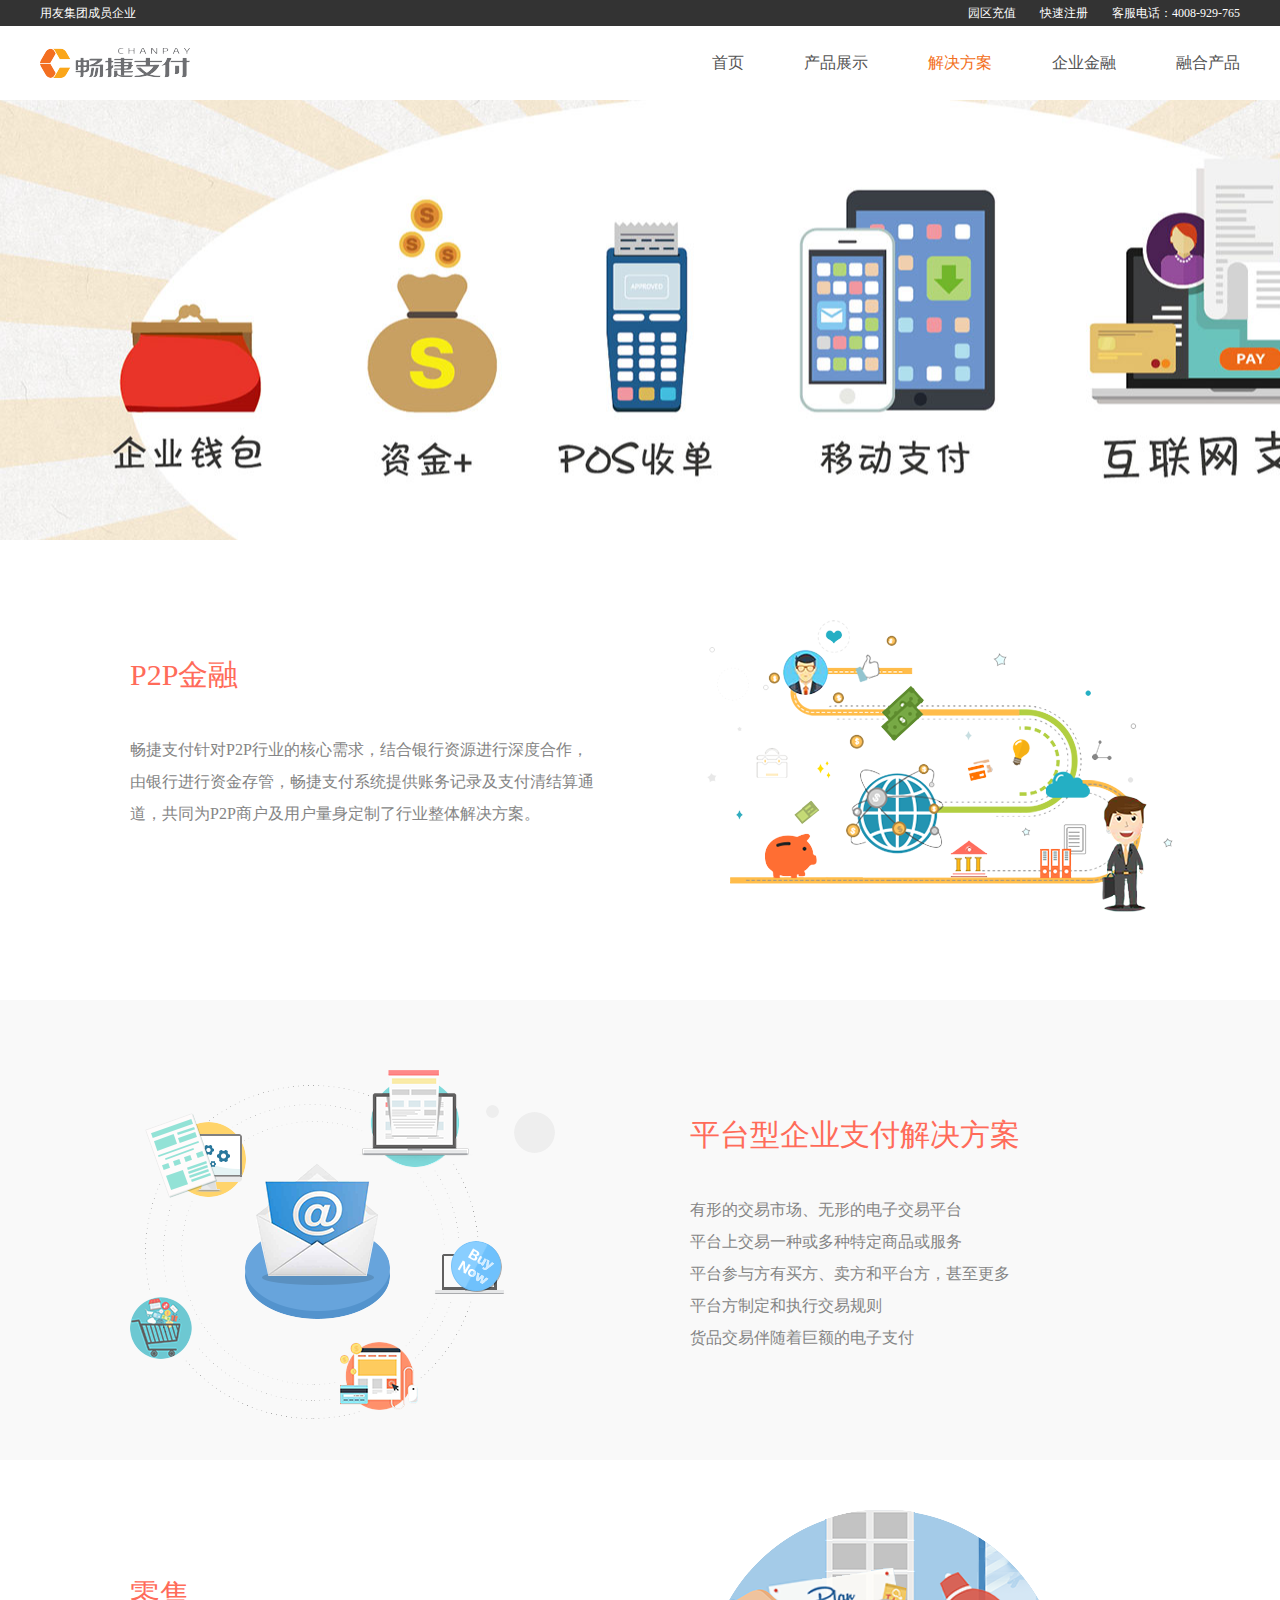
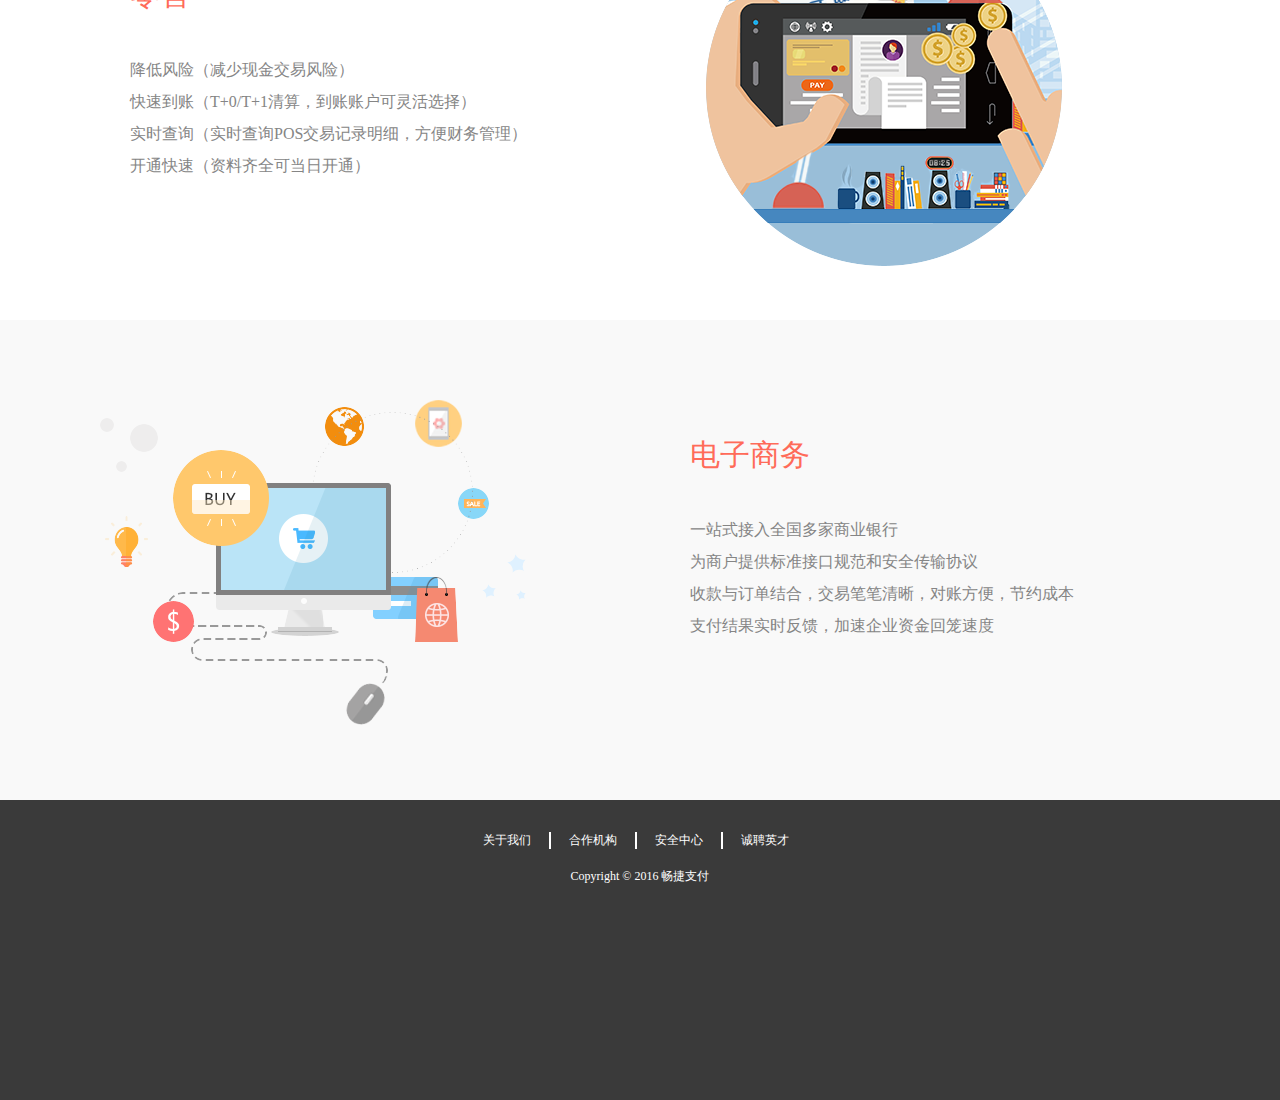
<file: chanpay official website/pages/solve.html>
<!DOCTYPE html>
<html>
<!-- BEGIN HEAD -->
<head lang="en">
    <meta charset="UTF-8">
    <title>畅捷支付</title>
    <meta http-equiv="X-UA-Compatible" content="IE=edge">
    <meta content="width=device-width, initial-scale=1" name="viewport" />
    <meta content="official website" name="description" />
    <meta content="畅捷支付" name="author" />
    <!-- BEGIN GLOBAL STYLES -->
    <link rel="stylesheet" href="../css/base.css" type="text/css" />
    <link rel="stylesheet" href="../css/layout.css" type="text/css" />
    <link rel="stylesheet" href="../css/custom.css" type="text/css" />
    <!-- END GLOBAL STYLES -->
    <!-- BEGIN PAGE STYLES -->
    <link rel="stylesheet" href="../css/pages/solve.css"/>
    <!-- END PAGE STYLES -->
</head>
<!-- END HEAD -->
<body>
<!-- BEGIN LOGIN -->
<div class="page-login screen">
    <div class="container center clearfix">
        <div class="fl">
            用友集团成员企业
        </div>
        <ul class="list-inline-r fr">
            <li class="padding-left-24">
                客服电话：4008-929-765
            </li>
            <li class="padding-left-24">
                <a href="http://www.chanpay.com/pages/reg/regCheck.jsp" target="_blank">快速注册</a>
            </li>
            <li class="padding-left-24">
                <a href="http://www.chanpay.com/pages/home/index.jsp" target="_blank">园区充值</a>
            </li>
        </ul>
    </div>
</div>
<!-- END LOGIN -->

<!-- BEGIN HEADER -->
<div class="page-header screen">
    <div class="page-nav">
        <div class="container center clearfix">
            <div class="fl">
                <a href="http://www.chanpay.com" class="logo">畅捷支付</a>
            </div>
            <ul class="list-inline-l fr">
                <li class="padding-left-60">
                    <a href="http://www.chanpay.com" class="">首页</a>
                </li>
                <li class="padding-left-60">
                    <a href="productCenter.html" class="">产品展示</a>
                </li>
                <li class="padding-left-60">
                    <a href="javascript:;" class="visit">解决方案</a>
                </li>
                <li class="padding-left-60">
                    <a href="finance.html" class="">企业金融</a>
                </li>
                <li class="padding-left-60">
                    <a href="confluence.html" class="">融合产品</a>
                </li>
            </ul>
        </div>
    </div>
</div>
<!-- END HEADER -->

<!-- BEGIN CONTENT -->
<div class="gather screen"></div>
<ul class="">
    <!-- P2P-->
    <li class="container center clearfix P2P">
        <div class="detail fl">
            <h2>
                P2P金融
            </h2>
            <p>
                畅捷支付针对P2P行业的核心需求，结合银行资源进行深度合作，由银行进行资金存管，畅捷支付系统提供账务记录及支付清结算通道，共同为P2P商户及用户量身定制了行业整体解决方案。
            </p>
        </div>
    </li>
    <li class="even">
        <div class="container center clearfix stage">
            <div class="detail fr">
                <h2>
                    平台型企业支付解决方案
                </h2>
                <p>
                    有形的交易市场、无形的电子交易平台<br/>
                    平台上交易一种或多种特定商品或服务<br/>
                    平台参与方有买方、卖方和平台方，甚至更多<br/>
                    平台方制定和执行交易规则<br/>
                    货品交易伴随着巨额的电子支付
                </p>
            </div>
        </div>
    </li>
    <li class="container center clearfix sell">
        <div class="detail fl">
            <h2>
                零售
            </h2>
            <p>
                降低风险（减少现金交易风险）<br/>
                快速到账（T+0/T+1清算，到账账户可灵活选择）<br/>
                实时查询（实时查询POS交易记录明细，方便财务管理）<br/>
                开通快速（资料齐全可当日开通）
            </p>
        </div>
    </li>
    <li class="even">
        <div class="container center clearfix e-commerce">
            <div class="detail fr">
                <h2>
                    电子商务
                </h2>
                <p>
                    一站式接入全国多家商业银行<br/>
                    为商户提供标准接口规范和安全传输协议<br/>
                    收款与订单结合，交易笔笔清晰，对账方便，节约成本<br/>
                    支付结果实时反馈，加速企业资金回笼速度
                </p>
            </div>
        </div>
    </li>
</ul>
<!--END CONTENT-->

<!-- BEGIN FOOTER -->
<div class="footer">
    <div class="container center">
        <ul class="list-inline-l clearfix center">
            <li class="border-r">
                <a href="http://www.chanpay.com/pages/about_us/About_US.jsp" target="_blank">关于我们</a>
            </li>
            <li  class="border-r">
                <a href="http://www.chanpay.com/pages/about_us/Cooperative_Partner.jsp" target="_blank">合作机构</a>
            </li>
            <li  class="border-r">
                <a href="http://www.chanpay.com/pages/safe_center/Safe_Center.jsp" target="_blank">安全中心</a>
            </li>
            <li>
                <a href="http://www.chanpay.com/pages/about_us/Personal_Recruitment.jsp" target="_blank">诚聘英才</a>
            </li>
        </ul>
        <p class="text-center">
            Copyright © 2016 畅捷支付
        </p>
    </div>
</div>
<!-- END FOOTER -->
</body>

</html>
</file>
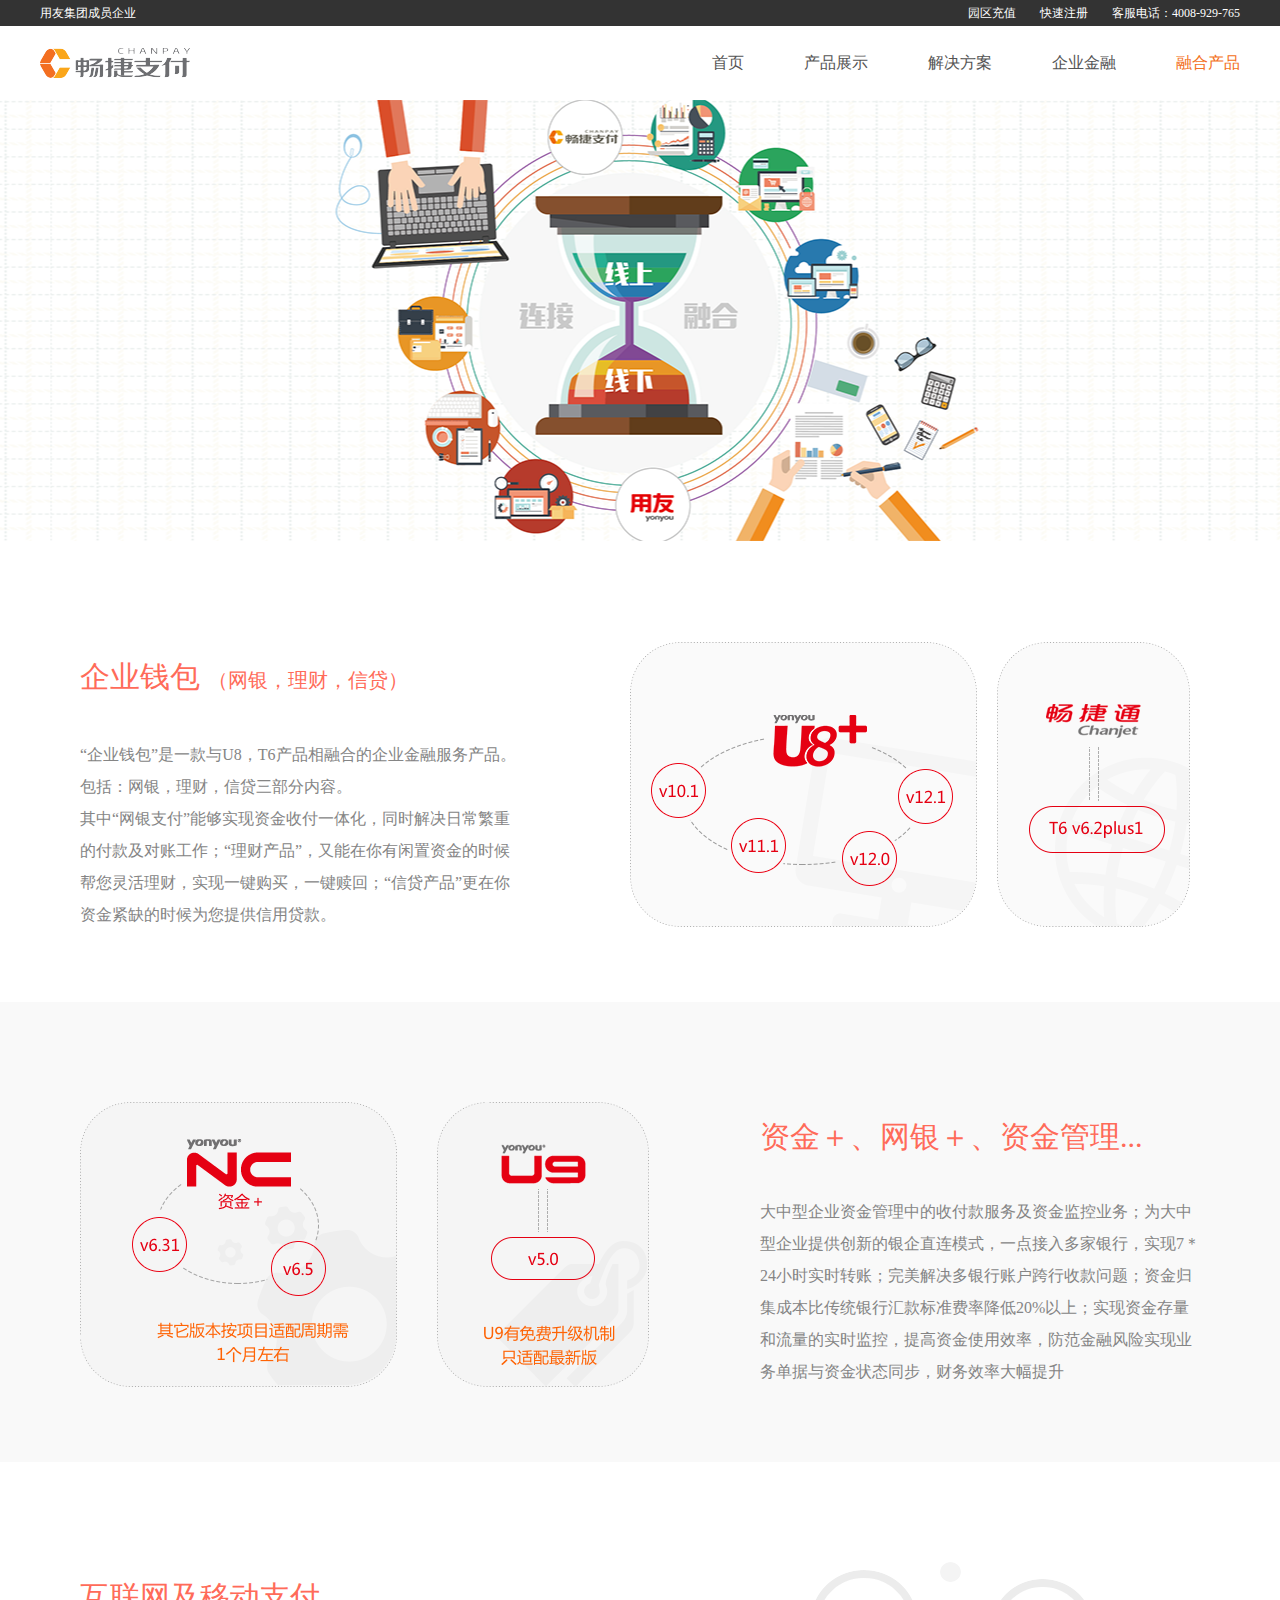
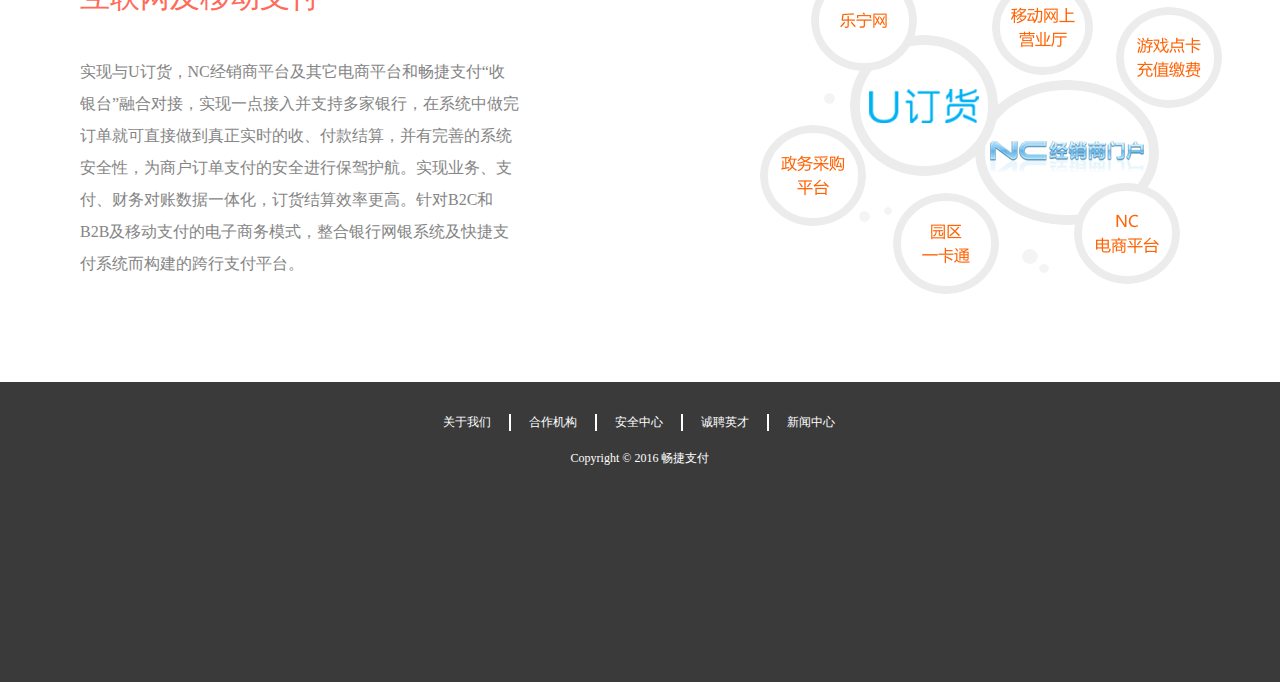
<file: 本地测试路径/pages/confluence.html>
<!DOCTYPE html>
<html>
<!-- BEGIN HEAD -->
<head lang="en">
    <meta charset="UTF-8">
    <title>畅捷支付</title>
    <meta http-equiv="X-UA-Compatible" content="IE=edge">
    <meta content="width=device-width, initial-scale=1" name="viewport" />
    <meta content="official website" name="description" />
    <meta content="畅捷支付" name="author" />
    <!-- BEGIN GLOBAL STYLES -->
    <link rel="stylesheet" href="../css/base.css" type="text/css" />
    <link rel="stylesheet" href="../css/layout.css" type="text/css" />
    <link rel="stylesheet" href="../css/custom.css" type="text/css" />
    <!-- END GLOBAL STYLES -->
    <!-- BEGIN PAGE STYLES -->
    <link rel="stylesheet" href="../css/pages/confluence.css"/>
    <!-- END PAGE STYLES -->
</head>
<!-- END HEAD -->
<body>
<!-- BEGIN LOGIN -->
<div class="page-login screen">
    <div class="container center clearfix">
        <div class="fl">
            用友集团成员企业
        </div>
        <ul class="list-inline-r fr">
            <li class="padding-left-24">
                客服电话：4008-929-765
            </li>
            <li class="padding-left-24">
                <a href="http://old.chanpay.com/pages/reg/regCheck.jsp">快速注册</a>
            </li>
            <li class="padding-left-24">
                <a href="http://old.chanpay.com">园区充值</a>
            </li>
        </ul>
    </div>
</div>
<!-- END LOGIN -->

<!-- BEGIN HEADER -->
<div class="page-header screen">
    <div class="page-nav">
        <div class="container center clearfix">
            <div class="fl">
                <a href="../index.html" class="logo">畅捷支付</a>
            </div>
            <ul class="list-inline-l fr">
                <li class="padding-left-60">
                    <a href="../index.html" class="">首页</a>
                </li>
                <li class="padding-left-60">
                    <a href="productCenter.html" class="">产品展示</a>
                </li>
                <li class="padding-left-60">
                    <a href="solve.html" class="">解决方案</a>
                </li>
                <li class="padding-left-60">
                    <a href="finance.html" class="">企业金融</a>
                </li>
                <li class="padding-left-60">
                    <a href="#" class="visit">融合产品</a>
                </li>
            </ul>
        </div>
    </div>
</div>
<!-- END HEADER -->

<!-- BEGIN CONTENT -->
<div class="relevance screen"></div>
<ul class="">
    <!-- P2P-->
    <li class="container center clearfix">
        <div class="detail fl">
            <h2>
                企业钱包
                <span>（网银，理财，信贷）</span>
            </h2>
            <p>
                “企业钱包”是一款与U8，T6产品相融合的企业金融服务产品。包括：网银，理财，信贷三部分内容。<br/>
                其中“网银支付”能够实现资金收付一体化，同时解决日常繁重的付款及对账工作；“理财产品”，又能在你有闲置资金的时候帮您灵活理财，实现一键购买，一键赎回；“信贷产品”更在你资金紧缺的时候为您提供信用贷款。
            </p>
        </div>
        <div class="fl u8">
            <img src="../images/U8.png" alt="U8"/>
        </div>
        <div class="fl t6">
            <img src="../images/T6.png" alt="T6"/>
        </div>
    </li>
    <li class="even">
        <div class="container center clearfix">
            <div class="fl nc">
                <img src="../images/NC.png" alt="NC"/>
            </div>
            <div class="fl u9">
                <img src="../images/U9.png" alt="U9"/>
            </div>
            <div class="detail fr">
                <h2>
                    资金＋、网银＋、资金管理...
                </h2>
                <p>
                    大中型企业资金管理中的收付款服务及资金监控业务；为大中型企业提供创新的银企直连模式，一点接入多家银行，实现7＊24小时实时转账；完美解决多银行账户跨行收款问题；资金归集成本比传统银行汇款标准费率降低20%以上；实现资金存量和流量的实时监控，提高资金使用效率，防范金融风险实现业务单据与资金状态同步，财务效率大幅提升
                </p>
            </div>
        </div>
    </li>
    <li class="container center clearfix last">
        <div class="detail fl">
            <h2>
                互联网及移动支付
            </h2>
            <p>
                实现与U订货，NC经销商平台及其它电商平台和畅捷支付“收银台”融合对接，实现一点接入并支持多家银行，在系统中做完订单就可直接做到真正实时的收、付款结算，并有完善的系统安全性，为商户订单支付的安全进行保驾护航。实现业务、支付、财务对账数据一体化，订货结算效率更高。针对B2C和B2B及移动支付的电子商务模式，整合银行网银系统及快捷支付系统而构建的跨行支付平台。
            </p>
        </div>
        <div class="fl u-reserve">
            <img src="../images/U_reserve.png" alt="U订货"/>
        </div>
    </li>
</ul>
<!--END CONTENT-->

<!-- BEGIN FOOTER -->
<div class="footer">
    <div class="container center">
        <ul class="list-inline-l clearfix center">
            <li class="border-r">
                <a href="#">关于我们</a>
            </li>
            <li  class="border-r">
                <a href="#">合作机构</a>
            </li>
            <li  class="border-r">
                <a href="#">安全中心</a>
            </li>
            <li  class="border-r">
                <a href="#">诚聘英才</a>
            </li>
            <li>
                <a href="#">新闻中心</a>
            </li>
        </ul>
        <p class="text-center">
            Copyright © 2016 畅捷支付
        </p>
    </div>
</div>
<!-- END FOOTER -->
</body>

</html>
</file>
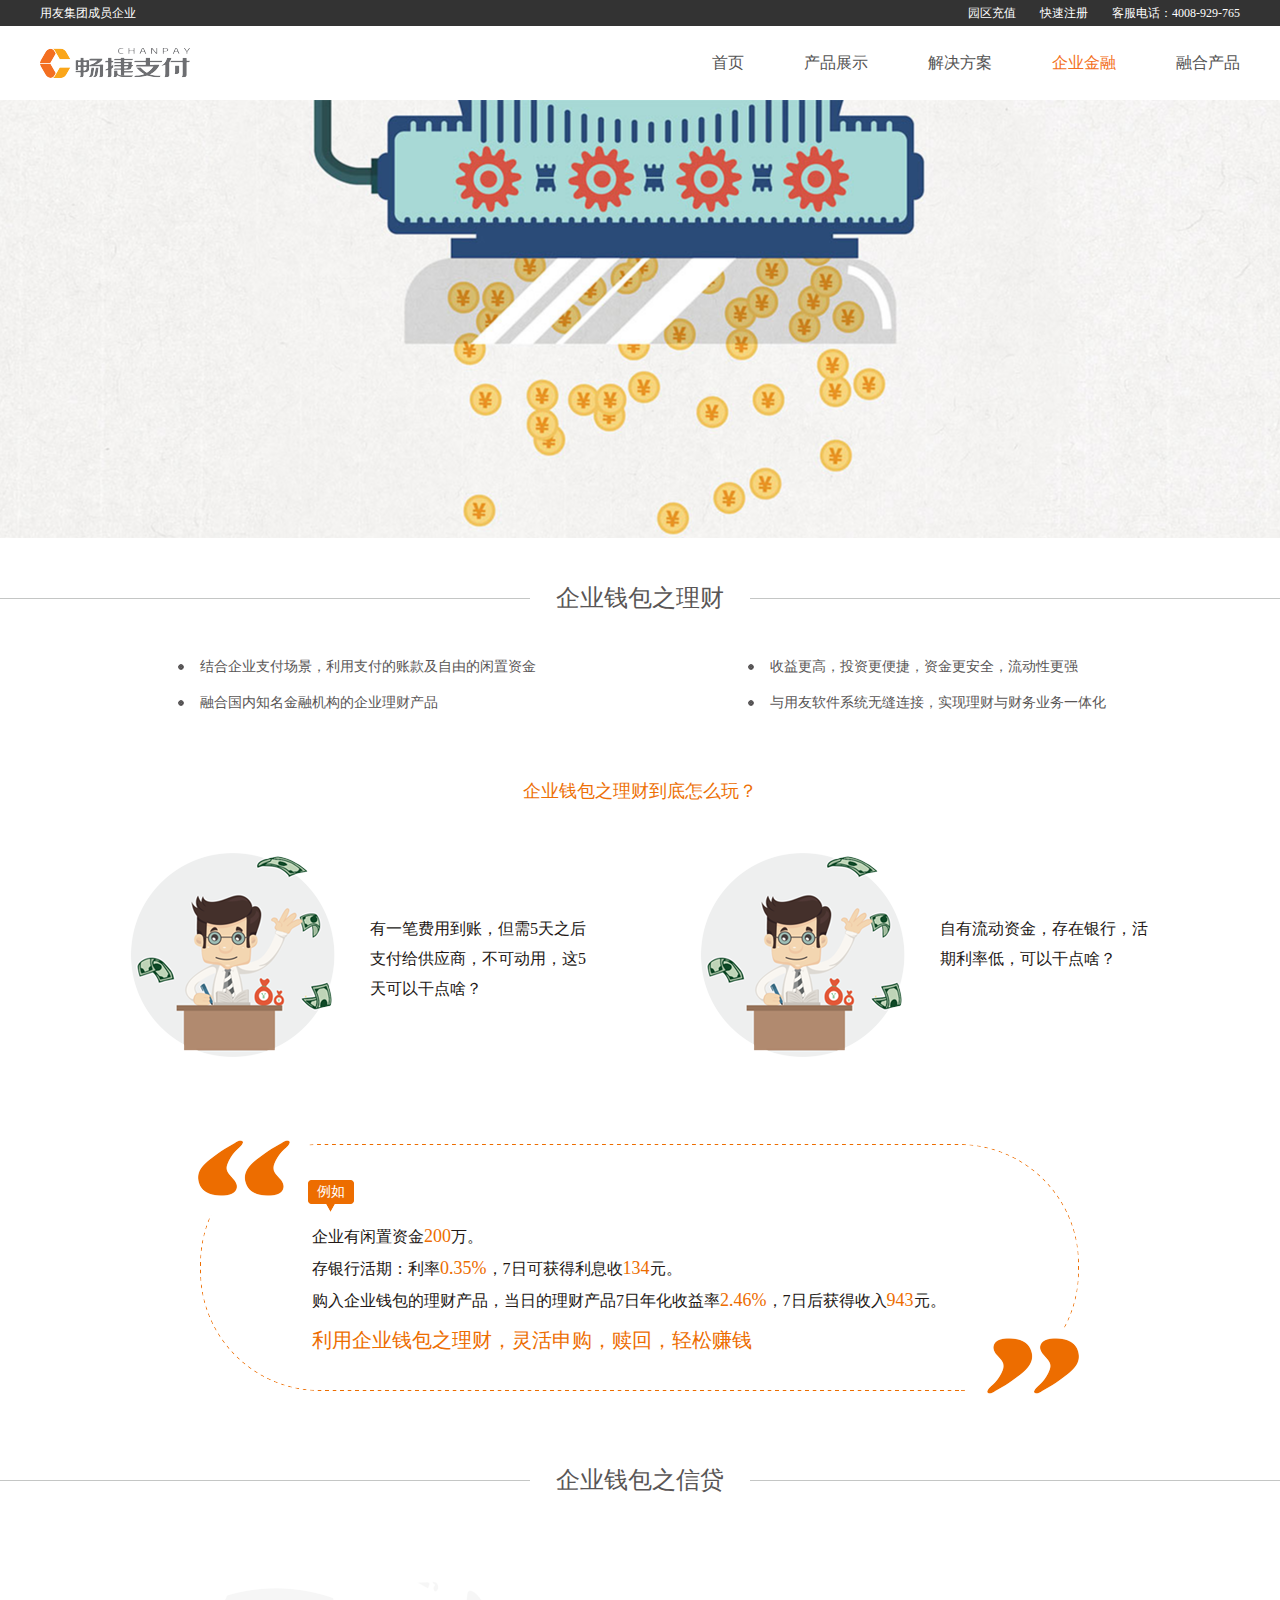
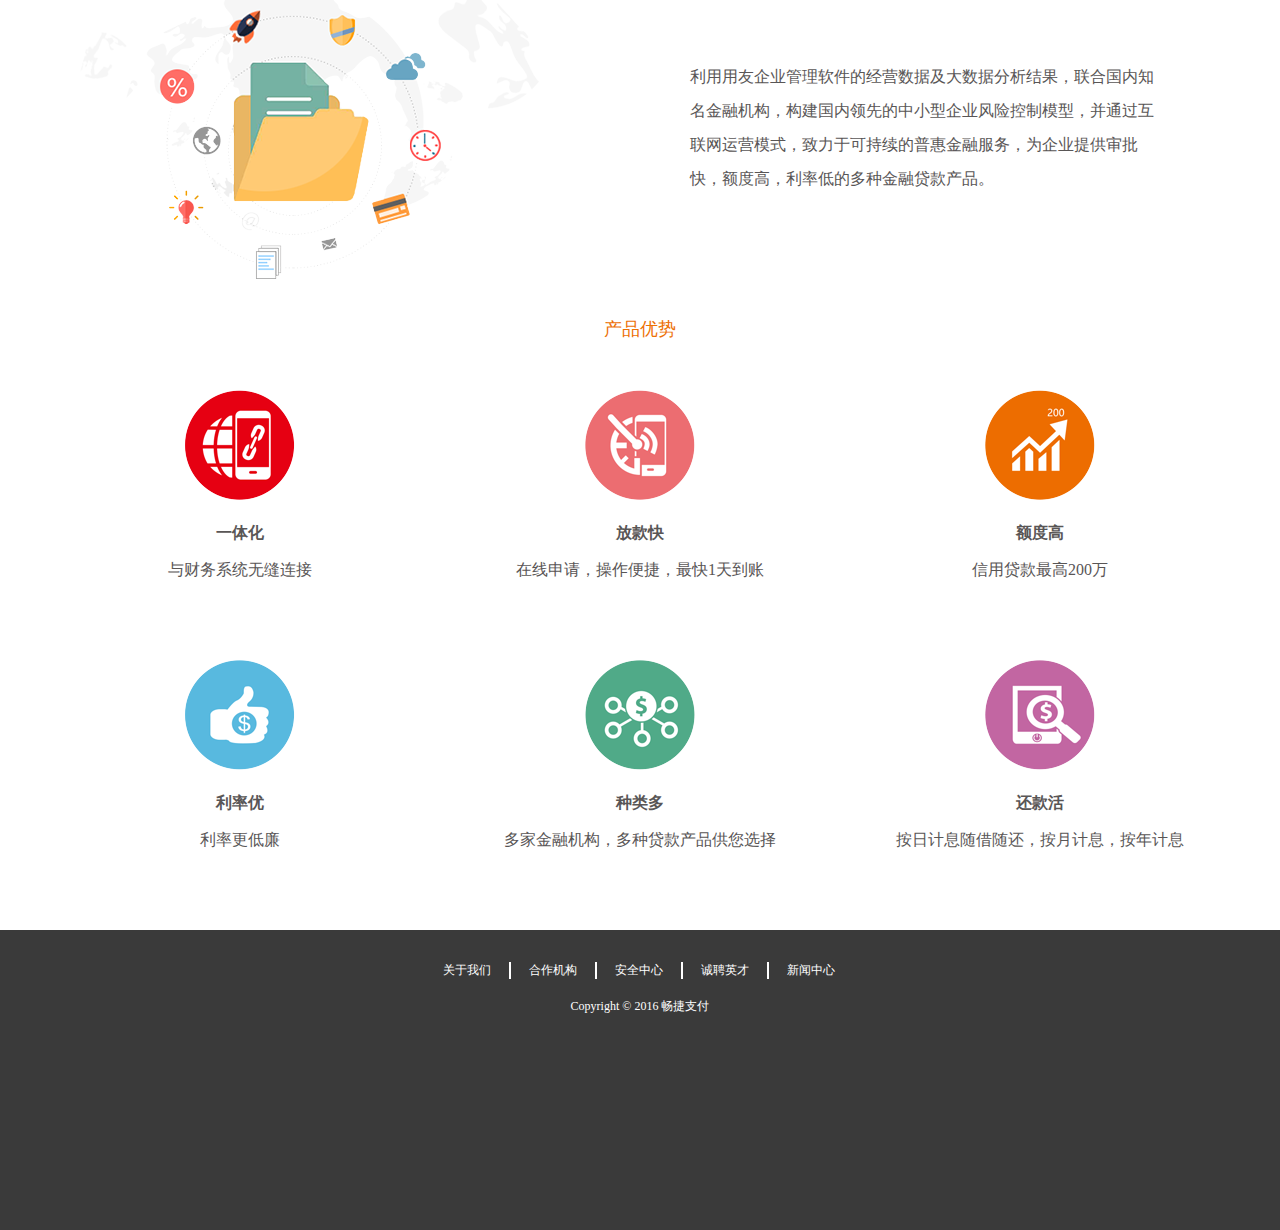
<file: 本地测试路径/pages/finance.html>
<!DOCTYPE html>
<html>
<!-- BEGIN HEAD -->
<head lang="en">
    <meta charset="UTF-8">
    <title>畅捷支付</title>
    <meta http-equiv="X-UA-Compatible" content="IE=edge">
    <meta content="width=device-width, initial-scale=1" name="viewport" />
    <meta content="official website" name="description" />
    <meta content="畅捷支付" name="author" />
    <!-- BEGIN GLOBAL STYLES -->
    <link rel="stylesheet" href="../css/base.css" type="text/css" />
    <link rel="stylesheet" href="../css/layout.css" type="text/css" />
    <link rel="stylesheet" href="../css/custom.css" type="text/css" />
    <!-- END GLOBAL STYLES -->
    <!-- BEGIN PAGE STYLES -->
    <link rel="stylesheet" href="../css/pages/finance.css"/>
    <!-- END PAGE STYLES -->
</head>
<!-- END HEAD -->
<body>
<!-- BEGIN LOGIN -->
<div class="page-login screen">
    <div class="container center clearfix">
        <div class="fl">
            用友集团成员企业
        </div>
        <ul class="list-inline-r fr">
            <li class="padding-left-24">
                客服电话：4008-929-765
            </li>
            <li class="padding-left-24">
                <a href="http://old.chanpay.com/pages/reg/regCheck.jsp">快速注册</a>
            </li>
            <li class="padding-left-24">
                <a href="http://old.chanpay.com">园区充值</a>
            </li>
        </ul>
    </div>
</div>
<!-- END LOGIN -->

<!-- BEGIN HEADER -->
<div class="page-header screen">
    <div class="page-nav">
        <div class="container center clearfix">
            <div class="fl">
                <a href="../index.html" class="logo">畅捷支付</a>
            </div>
            <ul class="list-inline-l fr">
                <li class="padding-left-60">
                    <a href="../index.html" class="">首页</a>
                </li>
                <li class="padding-left-60">
                    <a href="productCenter.html" class="">产品展示</a>
                </li>
                <li class="padding-left-60">
                    <a href="solve.html" class="">解决方案</a>
                </li>
                <li class="padding-left-60">
                    <a href="#" class="visit">企业金融</a>
                </li>
                <li class="padding-left-60">
                    <a href="confluence.html" class="">融合产品</a>
                </li>
            </ul>
        </div>
    </div>
</div>
<!-- END HEADER -->

<!-- BEGIN CONTENT -->
<div class="pot screen"></div>
<div class="manage-money pr">
    <div class="line-bg pa"></div>
    <div class="container center">
        <h2 class="center">
            企业钱包之理财
        </h2>
        <ul class="enum clearfix">
            <li class="fl">
                结合企业支付场景，利用支付的账款及自由的闲置资金
            </li>
            <li class="fr">
                收益更高，投资更便捷，资金更安全，流动性更强
            </li>
            <li class="fl">
                融合国内知名金融机构的企业理财产品
            </li>
            <li class="fr">
                与用友软件系统无缝连接，实现理财与财务业务一体化
            </li>
        </ul>
        <h3>
            企业钱包之理财到底怎么玩？
        </h3>
        <ul class="issue clearfix">
            <li class="issue-l fl">
                有一笔费用到账，但需5天之后支付给供应商，不可动用，这5天可以干点啥？
            </li>
            <li class="issue-r fr">
                自有流动资金，存在银行，活期利率低，可以干点啥？
            </li>
        </ul>
        <div class="note pr">
            <p class="tip pa">例如</p>
            <p>
                企业有闲置资金<span class="num">200</span>万。
            </p>
            <p>
                存银行活期：利率<span class="num">0.35%</span>，7日可获得利息收<span class="num">134</span>元。
            </p>
            <p>
                购入企业钱包的理财产品，当日的理财产品7日年化收益率<span class="num">2.46%</span>，7日后获得收入<span class="num">943</span>元。
            </p>
            <p class="strong">
                利用企业钱包之理财，灵活申购，赎回，轻松赚钱
            </p>
        </div>
    </div>
</div>
<div class="credit pr">
    <div class="line-bg pa"></div>
    <div class="container center">
        <h2 class="center">
            企业钱包之信贷
        </h2>
        <div class="detail">
            <p>
                利用用友企业管理软件的经营数据及大数据分析结果，联合国内知名金融机构，构建国内领先的中小型企业风险控制模型，并通过互联网运营模式，致力于可持续的普惠金融服务，为企业提供审批快，额度高，利率低的多种金融贷款产品。
            </p>
            <h3>
                产品优势
            </h3>
        </div>
        <ul class="advantage clearfix">
            <li>
                <img src="../images/advantage1.png" alt="一体化"/>
                <h4>
                    一体化
                </h4>
                <p>
                    与财务系统无缝连接
                </p>
            </li>
            <li>
                <img src="../images/advantage2.png" alt="一体化"/>
                <h4>
                    放款快
                </h4>
                <p>
                    在线申请，操作便捷，最快1天到账
                </p>
            </li>
            <li>
                <img src="../images/advantage3.png" alt="一体化"/>
                <h4>
                    额度高
                </h4>
                <p>
                    信用贷款最高200万
                </p>
            </li>
            <li>
                <img src="../images/advantage4.png" alt="一体化"/>
                <h4>
                    利率优
                </h4>
                <p>
                    利率更低廉
                </p>
            </li>
            <li>
                <img src="../images/advantage5.png" alt="一体化"/>
                <h4>
                    种类多
                </h4>
                <p>
                    多家金融机构，多种贷款产品供您选择
                </p>
            </li>
            <li>
                <img src="../images/advantage6.png" alt="一体化"/>
                <h4>
                    还款活
                </h4>
                <p>
                    按日计息随借随还，按月计息，按年计息
                </p>
            </li>
        </ul>
    </div>
</div>
<!--END CONTENT-->

<!-- BEGIN FOOTER -->
<div class="footer">
    <div class="container center">
        <ul class="list-inline-l clearfix center">
            <li class="border-r">
                <a href="#">关于我们</a>
            </li>
            <li  class="border-r">
                <a href="#">合作机构</a>
            </li>
            <li  class="border-r">
                <a href="#">安全中心</a>
            </li>
            <li  class="border-r">
                <a href="#">诚聘英才</a>
            </li>
            <li>
                <a href="#">新闻中心</a>
            </li>
        </ul>
        <p class="text-center">
            Copyright © 2016 畅捷支付
        </p>
    </div>
</div>
<!-- END FOOTER -->
</body>

</html>
</file>
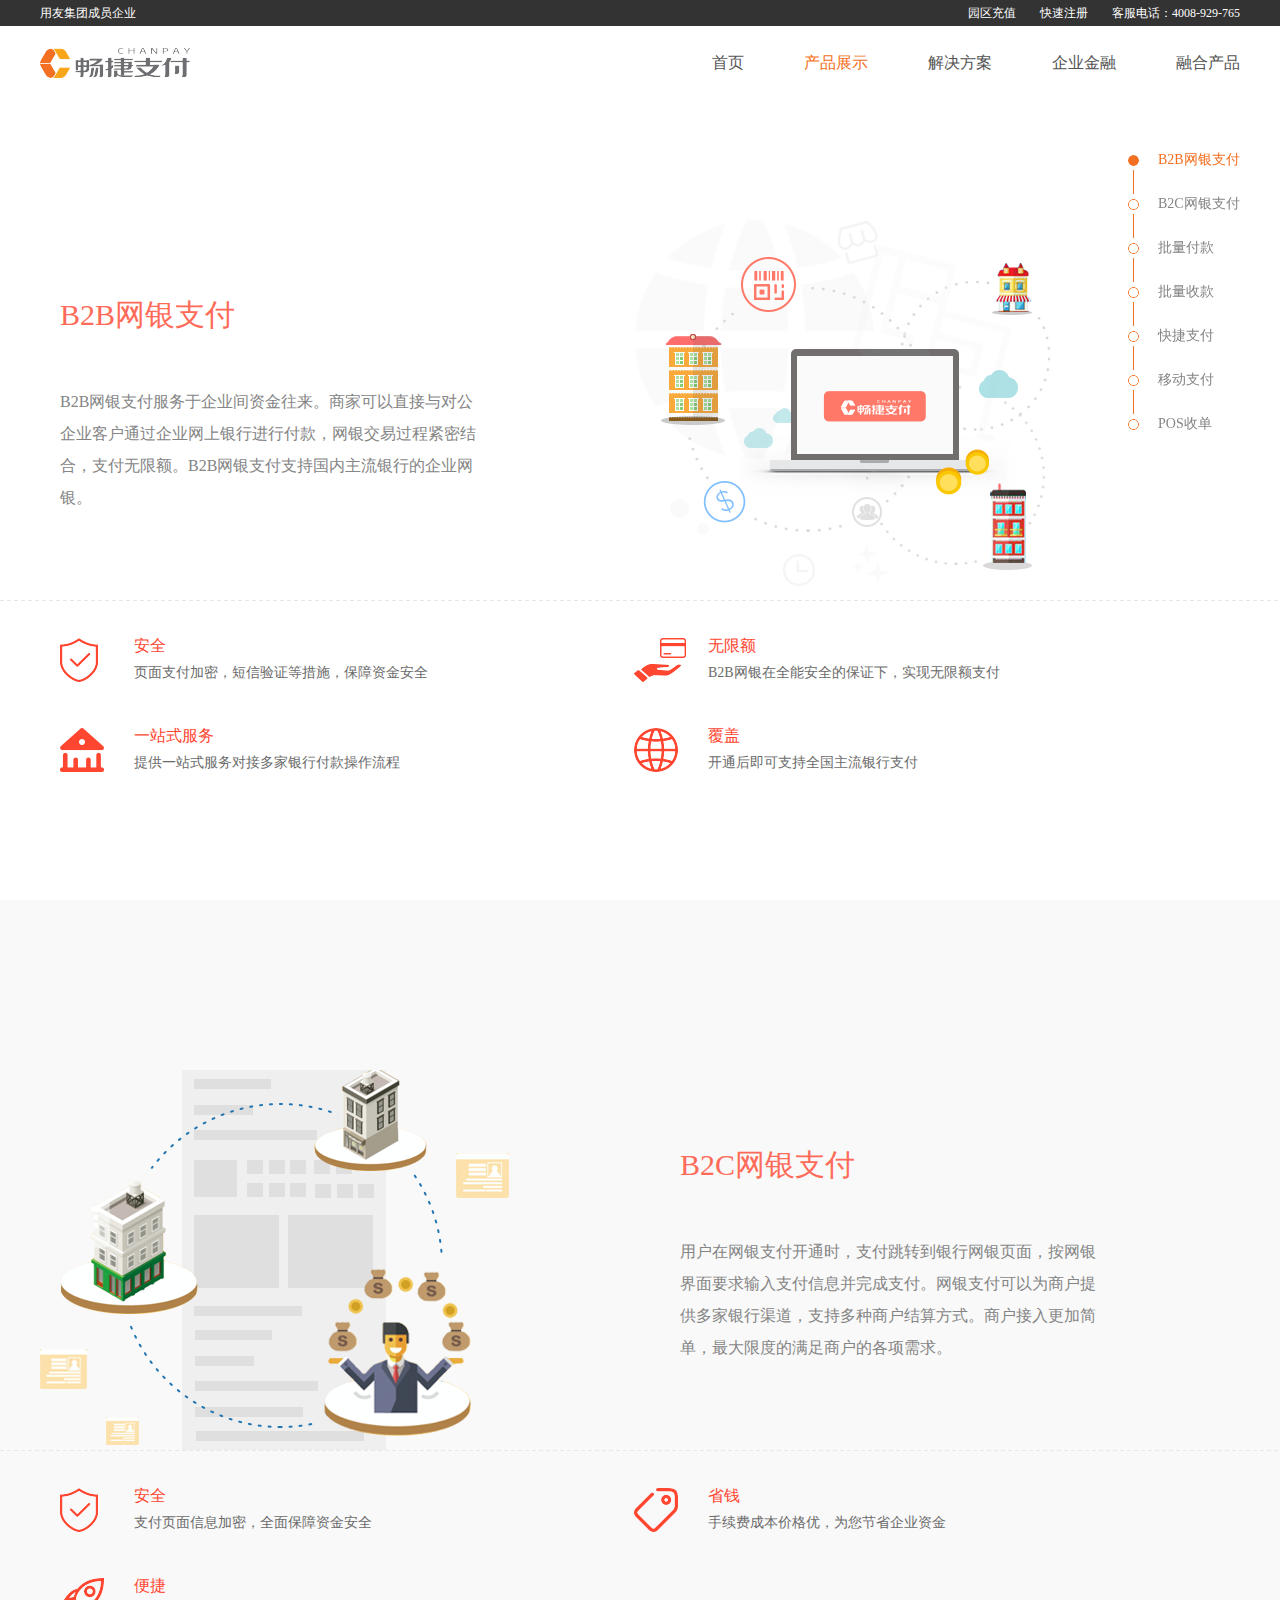
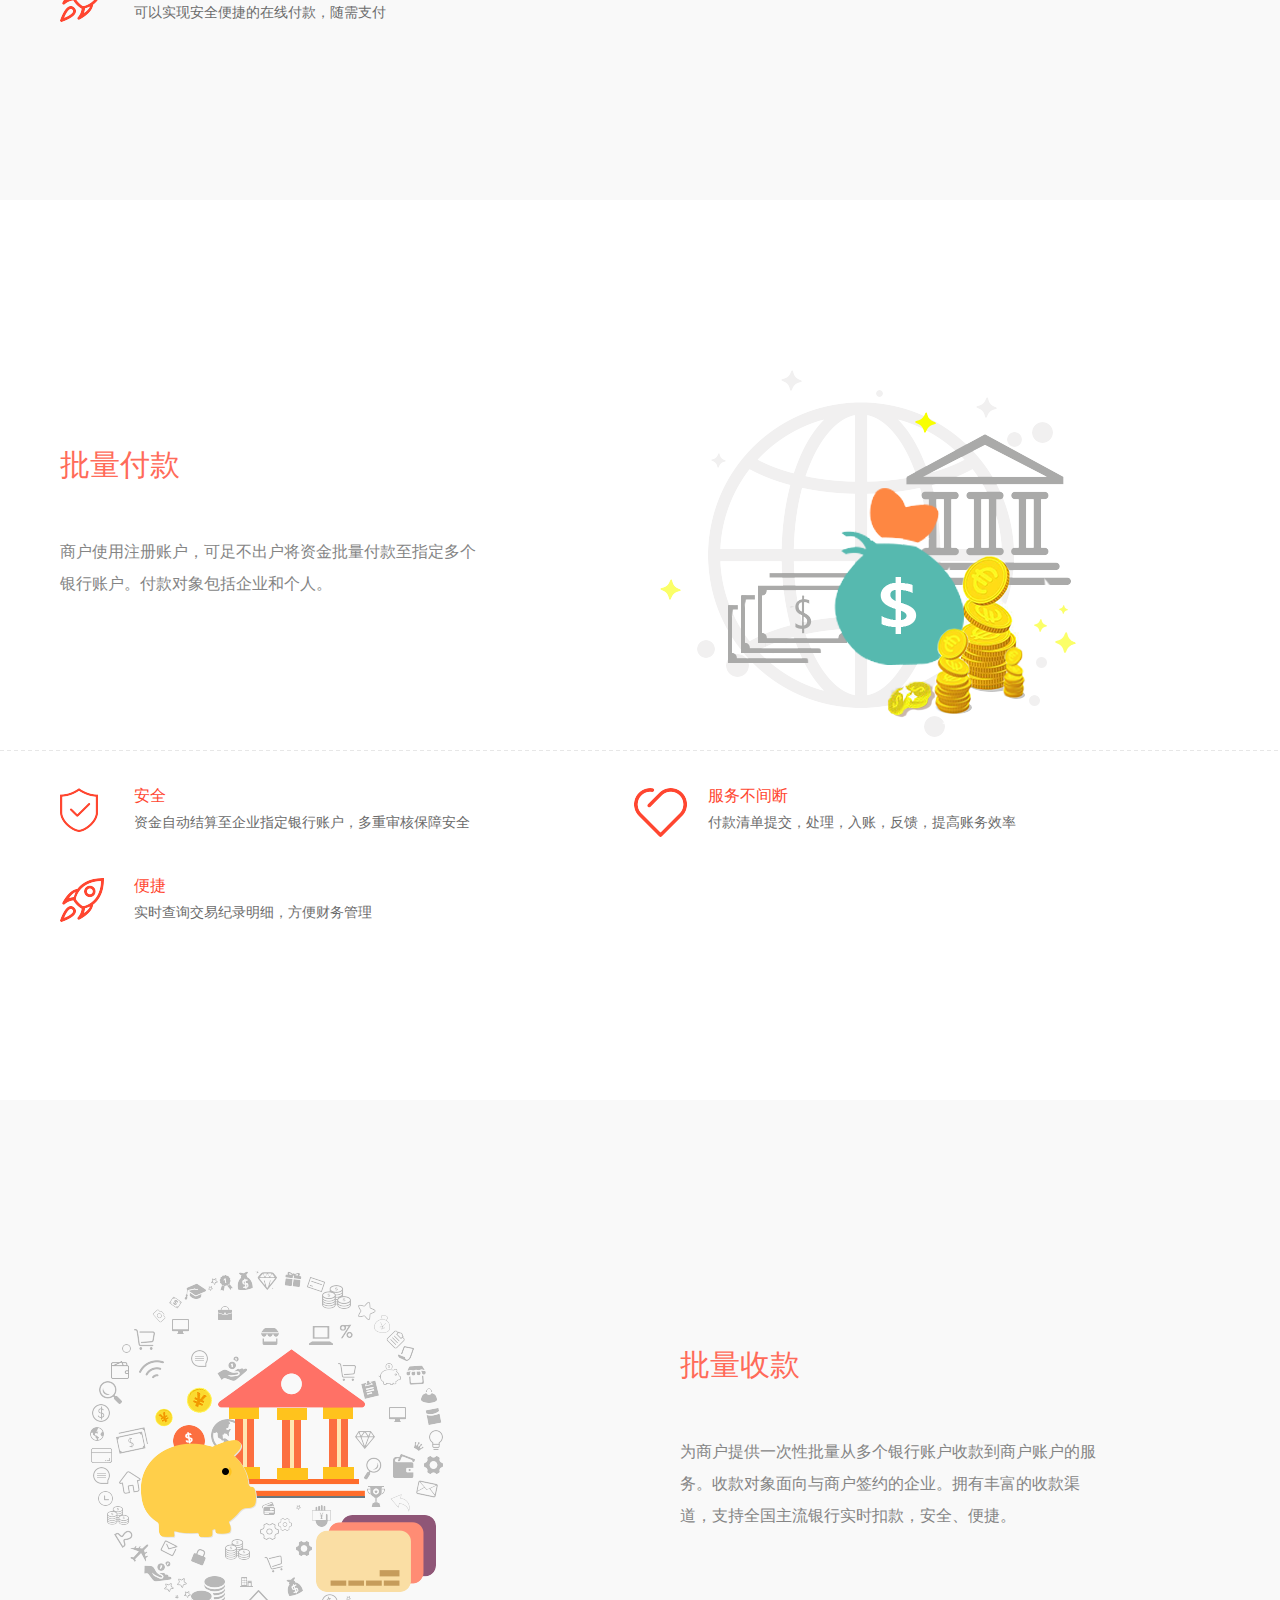
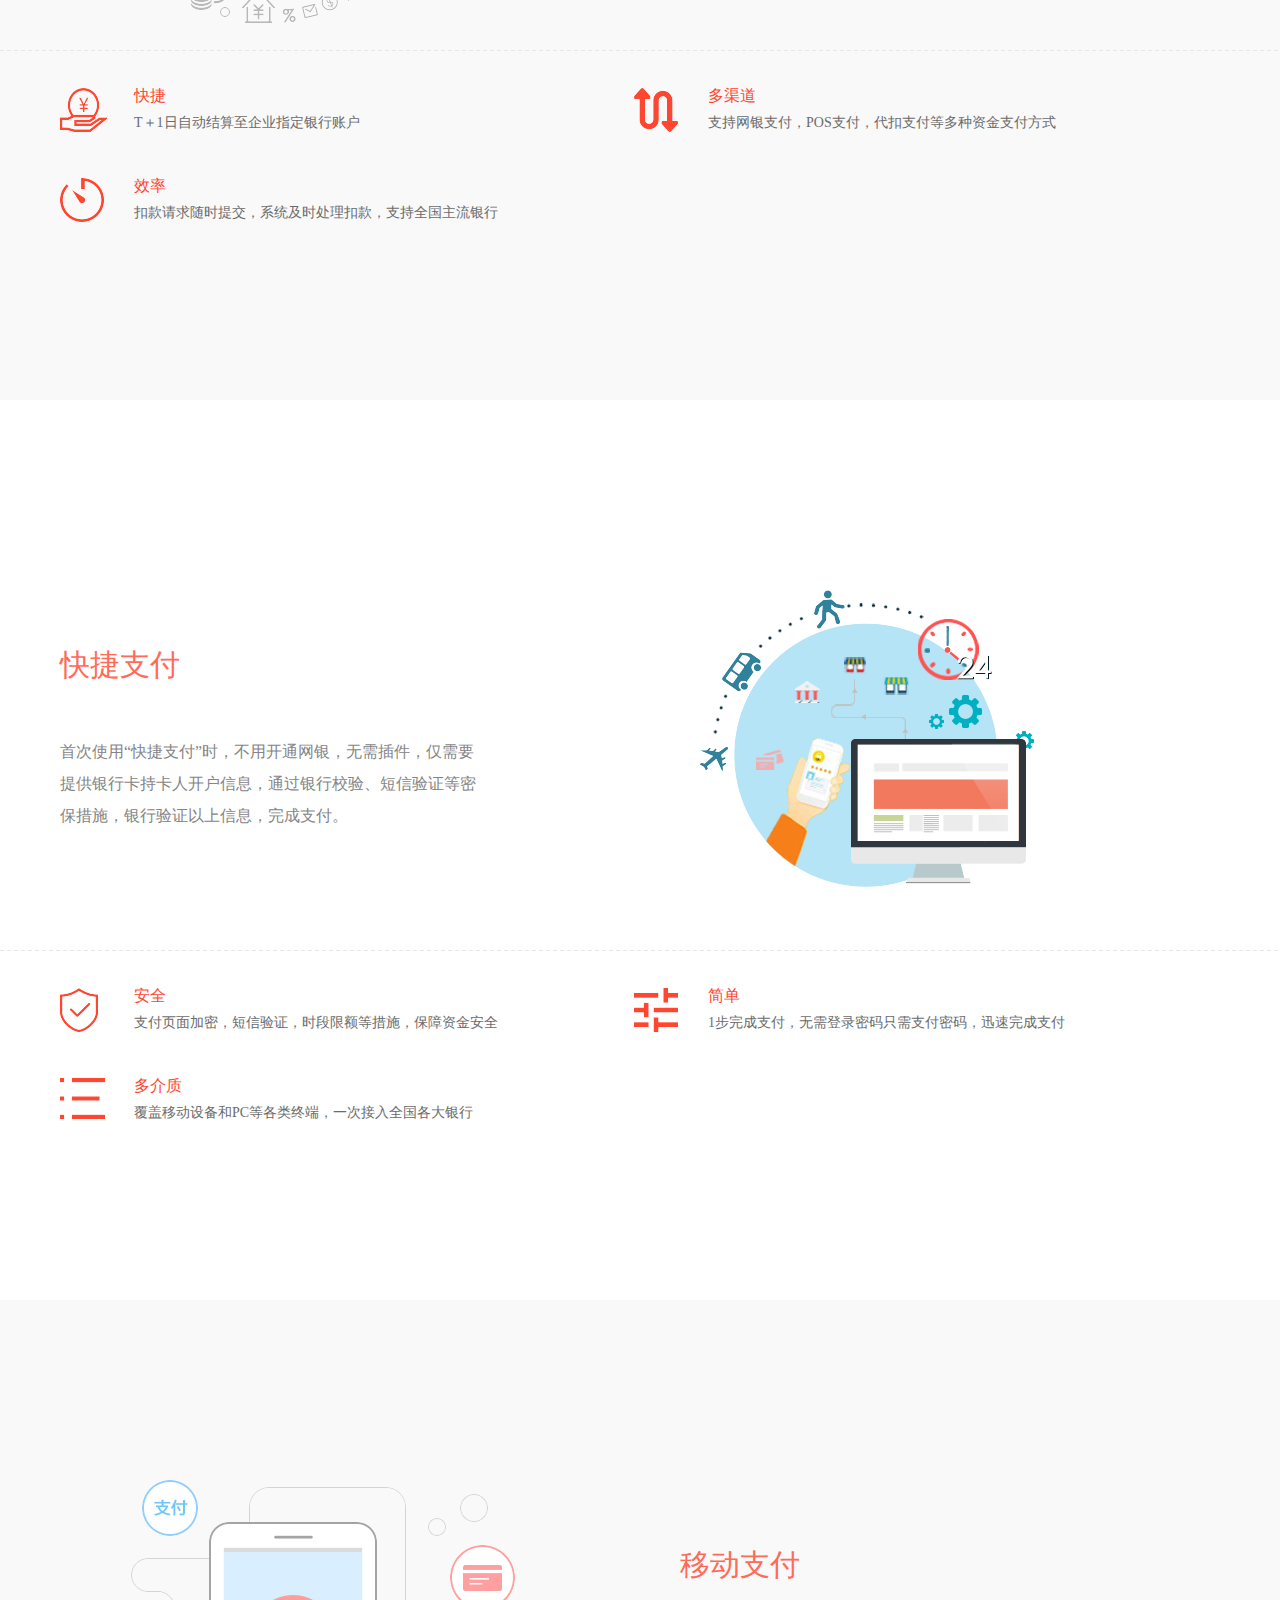
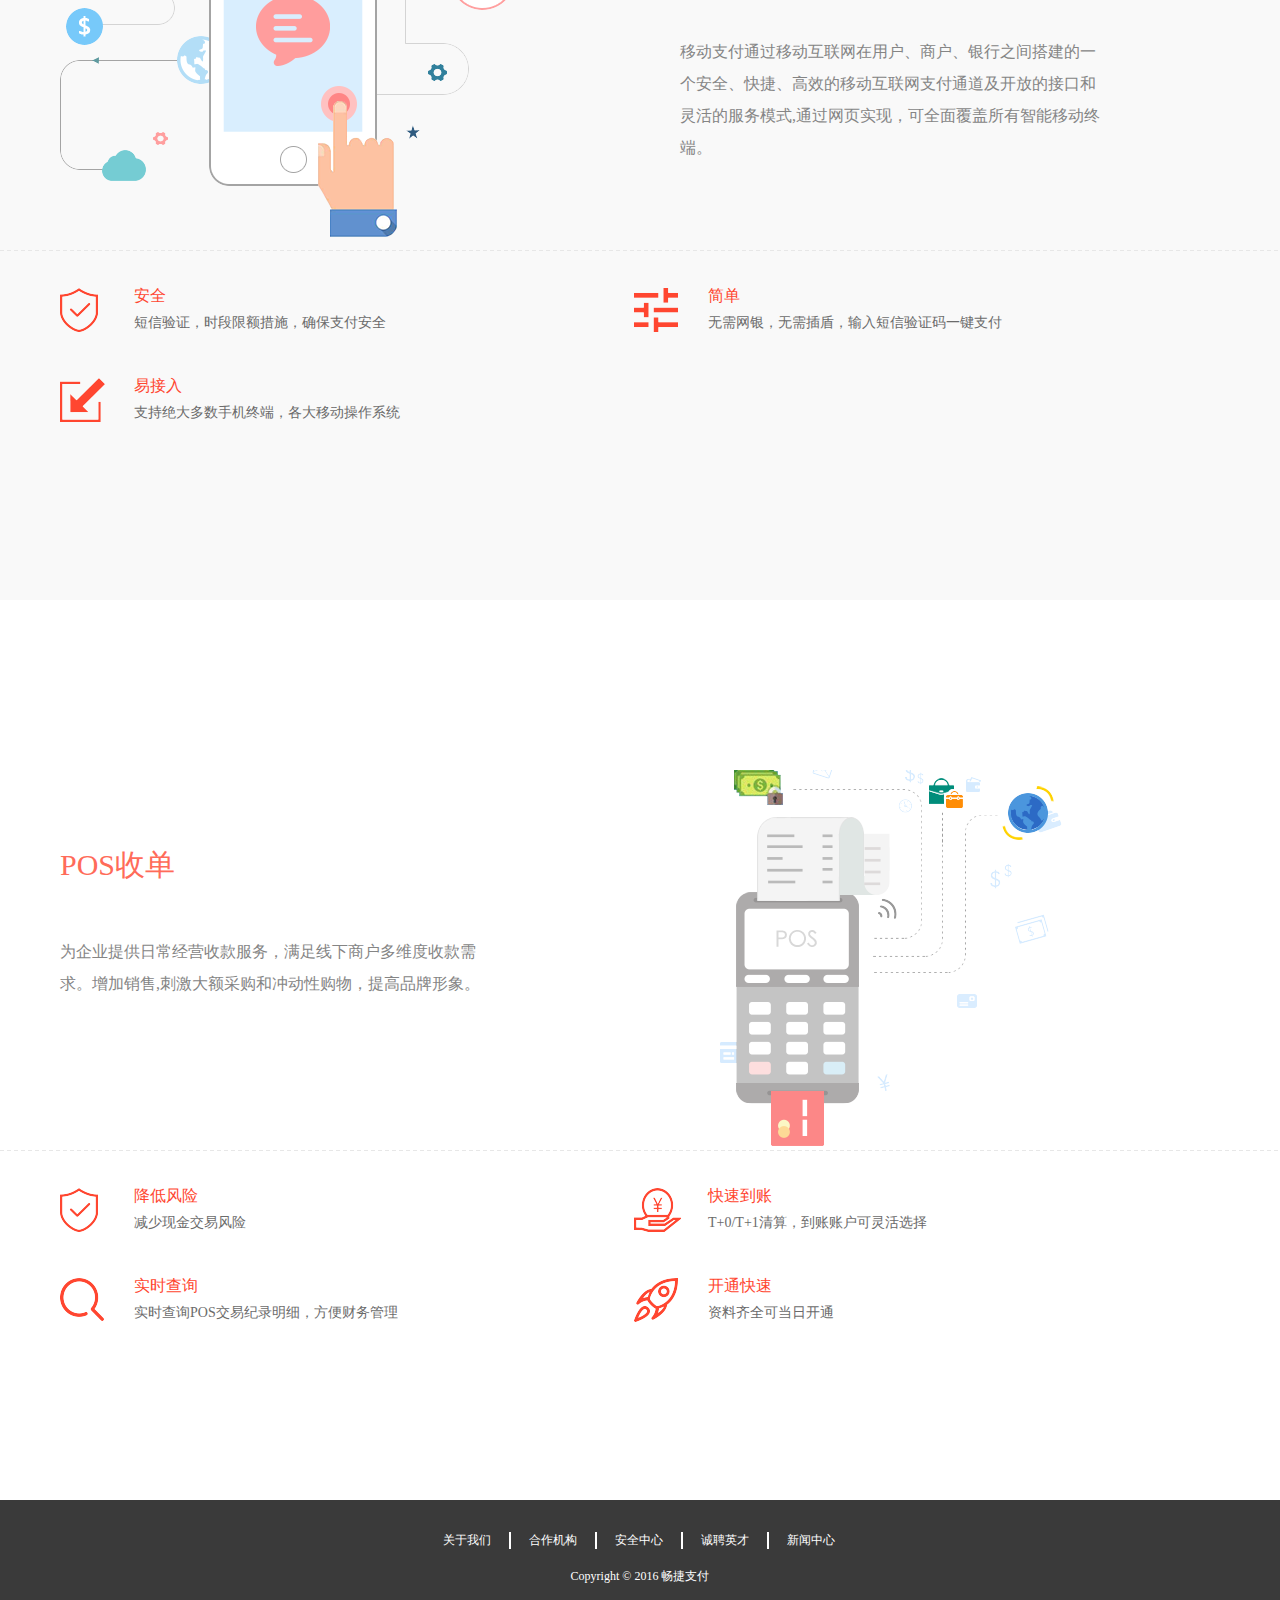
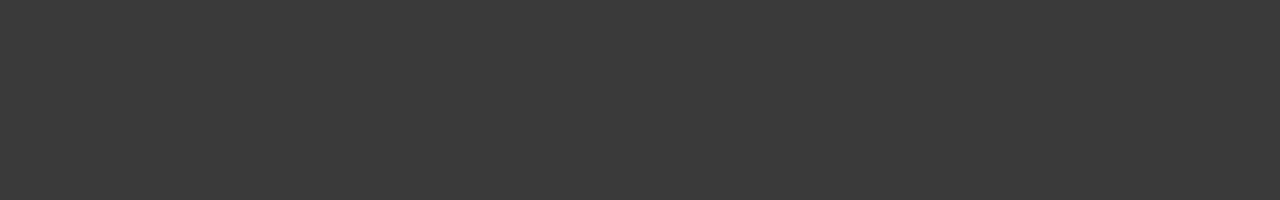
<file: 本地测试路径/pages/productCenter.html>
<!DOCTYPE html>
<html>
<!-- BEGIN HEAD -->
<head lang="en">
    <meta charset="UTF-8">
    <title>畅捷支付</title>
    <meta http-equiv="X-UA-Compatible" content="IE=edge">
    <meta content="width=device-width, initial-scale=1" name="viewport" />
    <meta content="official website" name="description" />
    <meta content="畅捷支付" name="author" />
    <!-- BEGIN GLOBAL STYLES -->
    <link rel="stylesheet" href="../css/base.css" type="text/css" />
    <link rel="stylesheet" href="../css/layout.css" type="text/css" />
    <link rel="stylesheet" href="../css/custom.css" type="text/css" />
    <!-- END GLOBAL STYLES -->
    <!-- BEGIN PAGE STYLES -->
    <link rel="stylesheet" href="../css/pages/productCenter2.css"/>
    <!-- END PAGE STYLES -->
</head>
<!-- END HEAD -->
<body>
<!-- BEGIN LOGIN -->
<div class="page-login screen pr">
    <div class="container center clearfix">
        <div class="fl">
            用友集团成员企业
        </div>
        <ul class="list-inline-r fr">
            <li class="padding-left-24">
                客服电话：4008-929-765
            </li>
            <li class="padding-left-24">
                <a href="http://old.chanpay.com/pages/reg/regCheck.jsp">快速注册</a>
            </li>
            <li class="padding-left-24">
                <a href="http://old.chanpay.com">园区充值</a>
            </li>
        </ul>
    </div>
</div>
<!-- END LOGIN -->

<!-- BEGIN HEADER -->
<div class="page-header screen pr">
    <div class="page-nav">
        <div class="container center clearfix">
            <div class="fl">
                <a href="../index.html" class="logo">畅捷支付</a>
            </div>
            <ul class="list-inline-l fr">
                <li class="padding-left-60">
                    <a href="../index.html" class="">首页</a>
                </li>
                <li class="padding-left-60">
                    <a href="javascript:;" class="visit">产品展示</a>
                </li>
                <li class="padding-left-60">
                    <a href="solve.html" class="">解决方案</a>
                </li>
                <li class="padding-left-60">
                    <a href="finance.html" class="">企业金融</a>
                </li>
                <li class="padding-left-60">
                    <a href="confluence.html" class="">融合产品</a>
                </li>
            </ul>
        </div>
    </div>
</div>
<div class="side-bar">
    <div class="dot active">
        <a href="javascript:;">
            B2B网银支付
        </a>
    </div>
    <div class="vertical"></div>
    <div class="dot">
        <a href="javascript:;">
            B2C网银支付
        </a>
    </div>
    <div class="vertical"></div>
    <div class="dot">
        <a href="javascript:;">
            批量付款
        </a>
    </div>
    <div class="vertical"></div>
    <div class="dot">
        <a href="javascript:;">
            批量收款
        </a>
    </div>
    <div class="vertical"></div>
    <div class="dot">
        <a href="javascript:;">
            快捷支付
        </a>
    </div>
    <div class="vertical"></div>
    <div class="dot">
        <a href="javascript:;">
            移动支付
        </a>
    </div>
    <div class="vertical"></div>
    <div class="dot">
        <a href="javascript:;">
            POS收单
        </a>
    </div>
</div>
<!-- END HEADER -->

<!-- BEGIN CONTENT -->
<div class="pr screen">
    <ul class="page-content pr">
        <!-- B2B-->
        <li class="full-height pr" id="B2B">
            <div class="container pa detail-box B2B clearfix">
                <div class="detail fl">
                    <h2>
                        B2B网银支付
                    </h2>
                    <p>
                        B2B网银支付服务于企业间资金往来。商家可以直接与对公企业客户通过企业网上银行进行付款，网银交易过程紧密结合，支付无限额。B2B网银支付支持国内主流银行的企业网银。
                    </p>
                </div>
            </div>
            <div class="line-dashed pa"></div>
            <div class="container pa feature-box">
                <div class="feature">
                    <ul class="clearfix">
                        <li class="icon-ok fl">
                            <h3>安全</h3>
                            <p>
                                页面支付加密，短信验证等措施，保障资金安全
                            </p>
                        </li>
                        <li class="icon-card fl">
                            <h3>无限额</h3>
                            <p>
                                B2B网银在全能安全的保证下，实现无限额支付
                            </p>
                        </li>
                        <li class="icon-home fl">
                            <h3>一站式服务</h3>
                            <p>
                                提供一站式服务对接多家银行付款操作流程
                            </p>
                        </li>
                        <li class="icon-world fl">
                            <h3>覆盖</h3>
                            <p>
                                开通后即可支持全国主流银行支付
                            </p>
                        </li>
                    </ul>
                </div>
            </div>
        </li>
        <!-- B2C-->
        <li class="fill-height pr even" id="B2C">
            <div class="container pa detail-box B2C clearfix">
                <div class="detail fr">
                    <h2>
                        B2C网银支付
                    </h2>
                    <p>
                        用户在网银支付开通时，支付跳转到银行网银页面，按网银界面要求输入支付信息并完成支付。网银支付可以为商户提供多家银行渠道，支持多种商户结算方式。商户接入更加简单，最大限度的满足商户的各项需求。
                    </p>
                </div>
            </div>
            <div class="line-dashed pa"></div>
            <div class="container pa feature-box">
                <div class="feature">
                    <ul class="clearfix">
                        <li class="icon-ok fl">
                            <h3>安全</h3>
                            <p>
                                支付页面信息加密，全面保障资金安全
                            </p>
                        </li>
                        <li class="icon-this fl">
                            <h3>省钱</h3>
                            <p>
                                手续费成本价格优，为您节省企业资金
                            </p>
                        </li>
                        <li class="icon-rocket fl">
                            <h3>便捷</h3>
                            <p>
                                可以实现安全便捷的在线付款，随需支付
                            </p>
                        </li>
                    </ul>
                </div>
            </div>
        </li>
        <!-- 批量付款-->
        <li class="fill-height pr" id="batchPay">
            <div class="container pa detail-box batchPay clearfix">
                <div class="detail fl">
                    <h2>
                        批量付款
                    </h2>
                    <p>
                        商户使用注册账户，可足不出户将资金批量付款至指定多个银行账户。付款对象包括企业和个人。
                    </p>
                </div>
            </div>
            <div class="line-dashed pa"></div>
            <div class="container pa feature-box">
                <div class="feature">
                    <ul class="clearfix">
                        <li class="icon-ok fl">
                            <h3>安全</h3>
                            <p>
                                资金自动结算至企业指定银行账户，多重审核保障安全
                            </p>
                        </li>
                        <li class="icon-heart fl">
                            <h3>服务不间断</h3>
                            <p>
                                付款清单提交，处理，入账，反馈，提高账务效率
                            </p>
                        </li>
                        <li class="icon-rocket fl">
                            <h3>便捷</h3>
                            <p>
                                实时查询交易纪录明细，方便财务管理
                            </p>
                        </li>
                    </ul>
                </div>
            </div>
        </li>
        <!--批量收款-->
        <li class="fill-height pr even" id="batchCollection">
            <div class="container pa detail-box batchCollection clearfix">
                <div class="detail fr">
                    <h2>
                        批量收款
                    </h2>
                    <p>
                        为商户提供一次性批量从多个银行账户收款到商户账户的服务。收款对象面向与商户签约的企业。拥有丰富的收款渠道，支持全国主流银行实时扣款，安全、便捷。
                    </p>
                </div>
            </div>
            <div class="line-dashed pa"></div>
            <div class="container pa feature-box">
                <div class="feature">
                    <ul class="clearfix">
                        <li class="icon-money fl">
                            <h3>快捷</h3>
                            <p>
                                T＋1日自动结算至企业指定银行账户
                            </p>
                        </li>
                        <li class="icon-curve fl">
                            <h3>多渠道</h3>
                            <p>
                                支持网银支付，POS支付，代扣支付等多种资金支付方式
                            </p>
                        </li>
                        <li class="icon-clock fl">
                            <h3>效率</h3>
                            <p>
                                扣款请求随时提交，系统及时处理扣款，支持全国主流银行
                            </p>
                        </li>
                    </ul>
                </div>
            </div>
        </li>
        <!-- 快捷支付-->
        <li class="fill-height pr" id="quickPay">
            <div class="container pa detail-box quickPay clearfix">
                <div class="detail fl">
                    <h2>
                        快捷支付
                    </h2>
                    <p>
                        首次使用“快捷支付”时，不用开通网银，无需插件，仅需要提供银行卡持卡人开户信息，通过银行校验、短信验证等密保措施，银行验证以上信息，完成支付。
                    </p>
                </div>
            </div>
            <div class="line-dashed pa"></div>
            <div class="container pa feature-box">
                <div class="feature">
                    <ul class="clearfix">
                        <li class="icon-ok fl">
                            <h3>安全</h3>
                            <p>
                                支付页面加密，短信验证，时段限额等措施，保障资金安全
                            </p>
                        </li>
                        <li class="icon-breakpoint fl">
                            <h3>简单</h3>
                            <p>
                                1步完成支付，无需登录密码只需支付密码，迅速完成支付
                            </p>
                        </li>
                        <li class="icon-list fl">
                            <h3>多介质</h3>
                            <p>
                                覆盖移动设备和PC等各类终端，一次接入全国各大银行
                            </p>
                        </li>
                    </ul>
                </div>
            </div>
        </li>
        <!--移动支付-->
        <li class="fill-height pr even" id="mobilePay">
            <div class="container pa detail-box mobilePay clearfix">
                <div class="detail fr">
                    <h2>
                        移动支付
                    </h2>
                    <p>
                        移动支付通过移动互联网在用户、商户、银行之间搭建的一个安全、快捷、高效的移动互联网支付通道及开放的接口和灵活的服务模式,通过网页实现，可全面覆盖所有智能移动终端。
                    </p>
                </div>
            </div>
            <div class="line-dashed pa"></div>
            <div class="container pa feature-box">
                <div class="feature">
                    <ul class="clearfix">
                        <li class="icon-ok fl">
                            <h3>安全</h3>
                            <p>
                                短信验证，时段限额措施，确保支付安全
                            </p>
                        </li>
                        <li class="icon-breakpoint fl">
                            <h3>简单</h3>
                            <p>
                                无需网银，无需插盾，输入短信验证码一键支付
                            </p>
                        </li>
                        <li class="icon-entry fl">
                            <h3>易接入</h3>
                            <p>
                                支持绝大多数手机终端，各大移动操作系统
                            </p>
                        </li>
                    </ul>
                </div>
            </div>
        </li>
        <!-- POS收单-->
        <li class="fill-height pr" id="POS">
            <div class="container pa detail-box POS clearfix">
                <div class="detail fl">
                    <h2>
                        POS收单
                    </h2>
                    <p>
                        为企业提供日常经营收款服务，满足线下商户多维度收款需求。增加销售,刺激大额采购和冲动性购物，提高品牌形象。
                    </p>
                </div>
            </div>
            <div class="line-dashed pa"></div>
            <div class="container pa feature-box">
                <div class="feature">
                    <ul class="clearfix">
                        <li class="icon-ok fl">
                            <h3>降低风险</h3>
                            <p>
                                减少现金交易风险
                            </p>
                        </li>
                        <li class="icon-money fl">
                            <h3>快速到账</h3>
                            <p>
                                T+0/T+1清算，到账账户可灵活选择
                            </p>
                        </li>
                        <li class="icon-search fl">
                            <h3>实时查询</h3>
                            <p>
                                实时查询POS交易纪录明细，方便财务管理
                            </p>
                        </li>
                        <li class="icon-rocket fl">
                            <h3>开通快速</h3>
                            <p>
                                资料齐全可当日开通
                            </p>
                        </li>
                    </ul>
                </div>
            </div>
        </li>
        <li>
            <div class="footer">
                <div class="container center">
                    <ul class="list-inline-l clearfix center">
                        <li class="border-r">
                            <a href="#">关于我们</a>
                        </li>
                        <li  class="border-r">
                            <a href="#">合作机构</a>
                        </li>
                        <li  class="border-r">
                            <a href="#">安全中心</a>
                        </li>
                        <li  class="border-r">
                            <a href="#">诚聘英才</a>
                        </li>
                        <li>
                            <a href="#">新闻中心</a>
                        </li>
                    </ul>
                    <p class="text-center">
                        Copyright © 2016 畅捷支付
                    </p>
                </div>
            </div>
        </li>
    </ul>
</div>
<!-- END CONTENT -->
</body>
<!-- BEGIN JAVASCRIPTS(Load javascripts at bottom, this will reduce page load time) -->
<!-- BEGIN CORE JQUERY PLUGINS -->
<script src="../js/plugins/jquery-1.7.2.js"></script>
<!-- END JQUERY-->

<!-- BEGIN APP LEVEL JQUERY SCRIPTS -->
<script src="../js/page/productCenter.js" type="text/javascript"></script>
<!-- END APP LEVEL JQUERY SCRIPTS -->
<!-- END JAVASCRIPTS-->
</html>
</file>
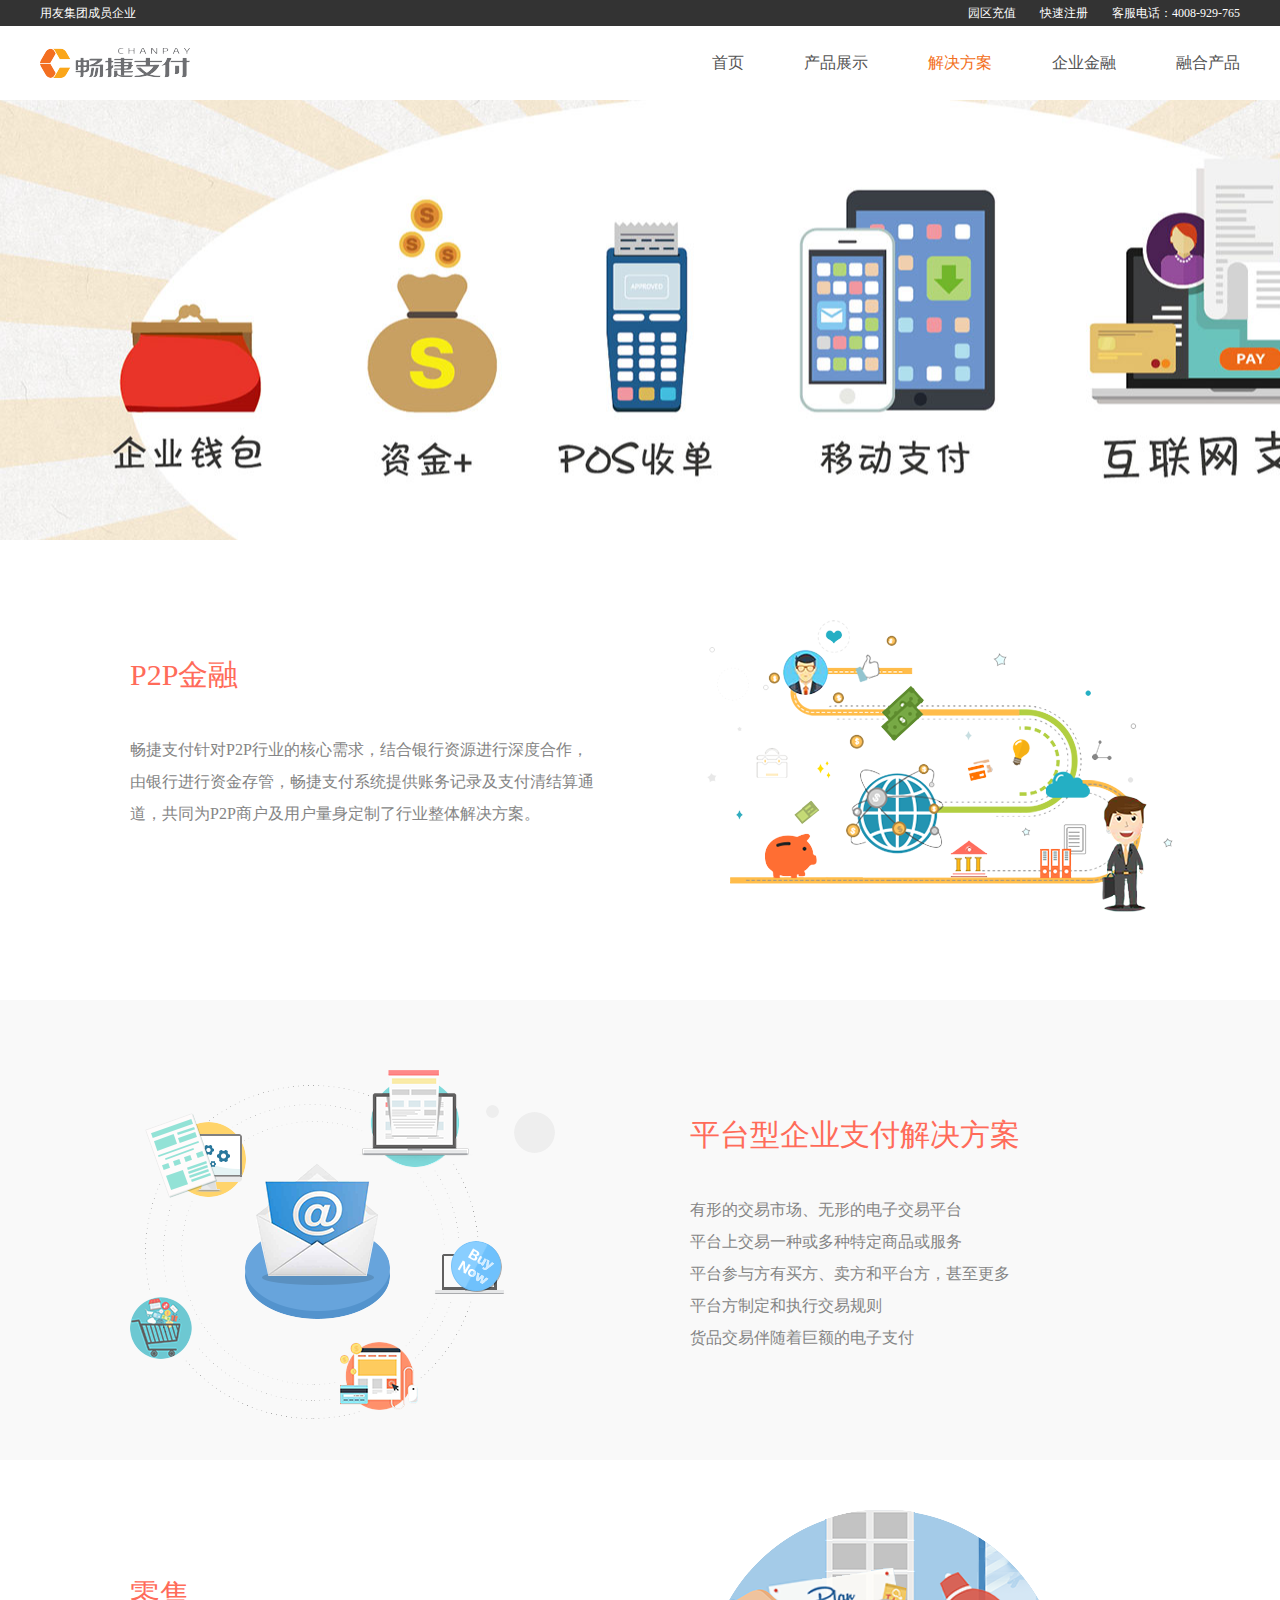
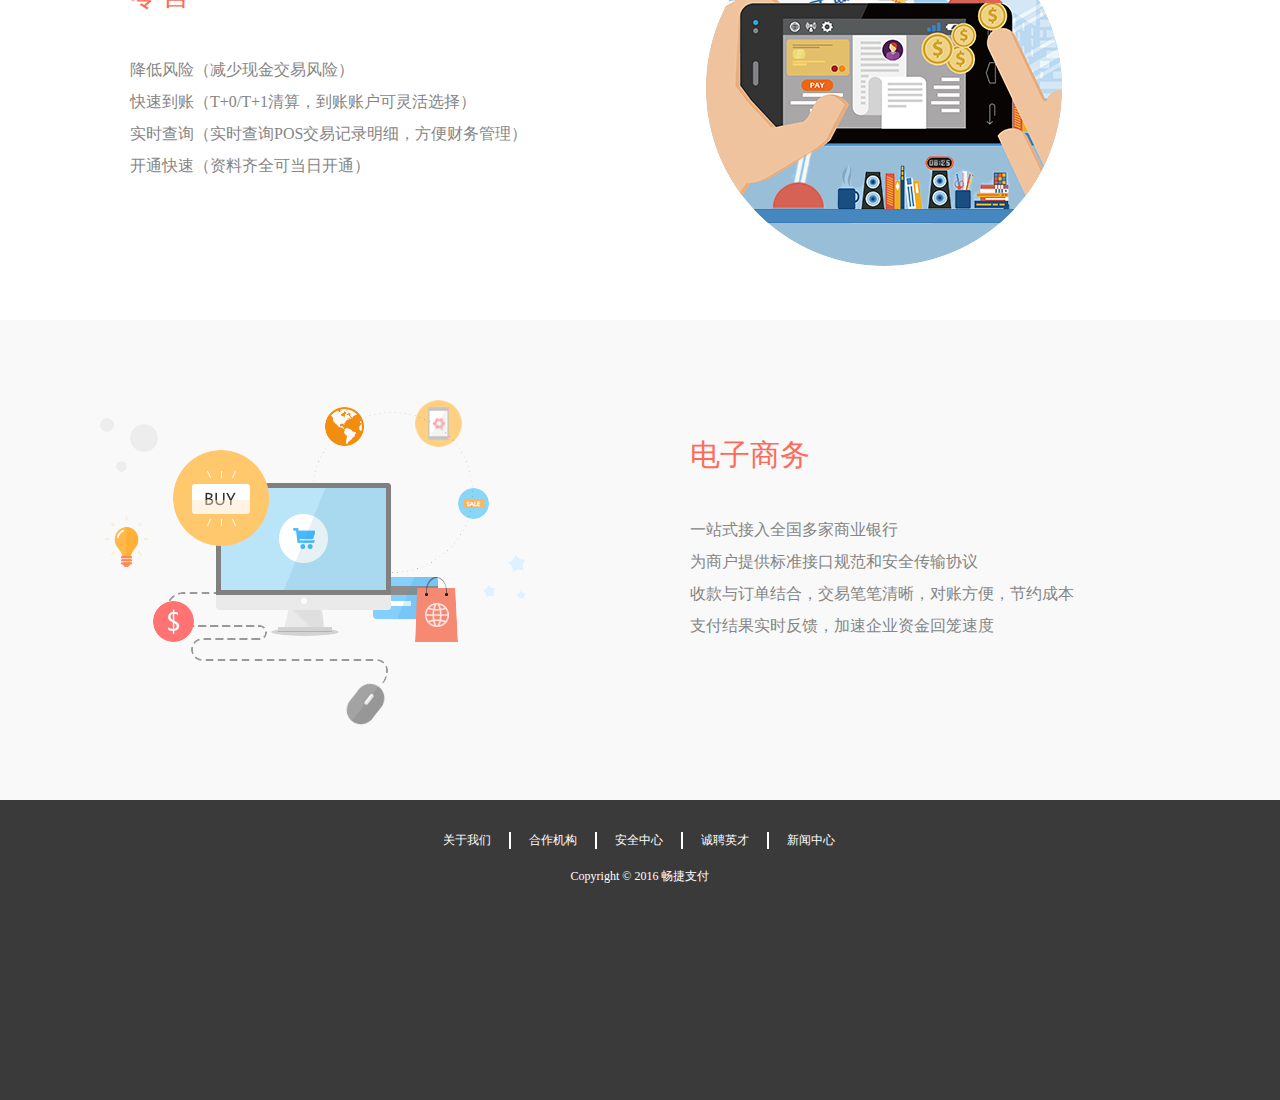
<file: 本地测试路径/pages/solve.html>
<!DOCTYPE html>
<html>
<!-- BEGIN HEAD -->
<head lang="en">
    <meta charset="UTF-8">
    <title>畅捷支付</title>
    <meta http-equiv="X-UA-Compatible" content="IE=edge">
    <meta content="width=device-width, initial-scale=1" name="viewport" />
    <meta content="official website" name="description" />
    <meta content="畅捷支付" name="author" />
    <!-- BEGIN GLOBAL STYLES -->
    <link rel="stylesheet" href="../css/base.css" type="text/css" />
    <link rel="stylesheet" href="../css/layout.css" type="text/css" />
    <link rel="stylesheet" href="../css/custom.css" type="text/css" />
    <!-- END GLOBAL STYLES -->
    <!-- BEGIN PAGE STYLES -->
    <link rel="stylesheet" href="../css/pages/solve.css"/>
    <!-- END PAGE STYLES -->
</head>
<!-- END HEAD -->
<body>
<!-- BEGIN LOGIN -->
<div class="page-login screen">
    <div class="container center clearfix">
        <div class="fl">
            用友集团成员企业
        </div>
        <ul class="list-inline-r fr">
            <li class="padding-left-24">
                客服电话：4008-929-765
            </li>
            <li class="padding-left-24">
                <a href="http://old.chanpay.com/pages/reg/regCheck.jsp">快速注册</a>
            </li>
            <li class="padding-left-24">
                <a href="http://old.chanpay.com">园区充值</a>
            </li>
        </ul>
    </div>
</div>
<!-- END LOGIN -->

<!-- BEGIN HEADER -->
<div class="page-header screen">
    <div class="page-nav">
        <div class="container center clearfix">
            <div class="fl">
                <a href="../index.html" class="logo">畅捷支付</a>
            </div>
            <ul class="list-inline-l fr">
                <li class="padding-left-60">
                    <a href="../index.html" class="">首页</a>
                </li>
                <li class="padding-left-60">
                    <a href="productCenter.html" class="">产品展示</a>
                </li>
                <li class="padding-left-60">
                    <a href="#" class="visit">解决方案</a>
                </li>
                <li class="padding-left-60">
                    <a href="finance.html" class="">企业金融</a>
                </li>
                <li class="padding-left-60">
                    <a href="confluence.html" class="">融合产品</a>
                </li>
            </ul>
        </div>
    </div>
</div>
<!-- END HEADER -->

<!-- BEGIN CONTENT -->
<div class="gather screen"></div>
<ul class="">
    <!-- P2P-->
    <li class="container center clearfix P2P">
        <div class="detail fl">
            <h2>
                P2P金融
            </h2>
            <p>
                畅捷支付针对P2P行业的核心需求，结合银行资源进行深度合作，由银行进行资金存管，畅捷支付系统提供账务记录及支付清结算通道，共同为P2P商户及用户量身定制了行业整体解决方案。
            </p>
        </div>
    </li>
    <li class="even">
        <div class="container center clearfix stage">
            <div class="detail fr">
                <h2>
                    平台型企业支付解决方案
                </h2>
                <p>
                    有形的交易市场、无形的电子交易平台<br/>
                    平台上交易一种或多种特定商品或服务<br/>
                    平台参与方有买方、卖方和平台方，甚至更多<br/>
                    平台方制定和执行交易规则<br/>
                    货品交易伴随着巨额的电子支付
                </p>
            </div>
        </div>
    </li>
    <li class="container center clearfix sell">
        <div class="detail fl">
            <h2>
                零售
            </h2>
            <p>
                降低风险（减少现金交易风险）<br/>
                快速到账（T+0/T+1清算，到账账户可灵活选择）<br/>
                实时查询（实时查询POS交易记录明细，方便财务管理）<br/>
                开通快速（资料齐全可当日开通）
            </p>
        </div>
    </li>
    <li class="even">
        <div class="container center clearfix e-commerce">
            <div class="detail fr">
                <h2>
                    电子商务
                </h2>
                <p>
                    一站式接入全国多家商业银行<br/>
                    为商户提供标准接口规范和安全传输协议<br/>
                    收款与订单结合，交易笔笔清晰，对账方便，节约成本<br/>
                    支付结果实时反馈，加速企业资金回笼速度
                </p>
            </div>
        </div>
    </li>
</ul>
<!--END CONTENT-->

<!-- BEGIN FOOTER -->
<div class="footer">
    <div class="container center">
        <ul class="list-inline-l clearfix center">
            <li class="border-r">
                <a href="#">关于我们</a>
            </li>
            <li  class="border-r">
                <a href="#">合作机构</a>
            </li>
            <li  class="border-r">
                <a href="#">安全中心</a>
            </li>
            <li  class="border-r">
                <a href="#">诚聘英才</a>
            </li>
            <li>
                <a href="#">新闻中心</a>
            </li>
        </ul>
        <p class="text-center">
            Copyright © 2016 畅捷支付
        </p>
    </div>
</div>
<!-- END FOOTER -->
</body>

</html>
</file>
<file: 本地测试路径/css/base.css>
@charset "utf-8";

/*清除默认样式*/
body{
    font-family: Microsoft YaHei;
    font-size:12px;
    margin:0;
}
h1,h2,h3,h4,h5,h6{
    margin:0;
    font-weight:normal;
    font-size:12px;
    line-height: 100%;
}
a{
    color:#000;
    text-decoration:none;
}
ol,ul,li{
    list-style:none;
    padding:0;
    margin:0;
}
p{
    margin:0;
    font-size:12px;
    line-height: 100%;
}
i,em{
    font-style:normal;
}
b,strong{
    font-weight:normal;
}
a img{
    border:none;
}
</file>
<file: 本地测试路径/css/layout.css>
/*����*/
@media (max-width: 1240px) {
    .screen{
        width: 1240px;
    }
}
.container {
    width: 1200px;
}
.col-33{
    width:33%;
}
/*���� ��λ������ʽ*/
.fl{
    float: left;
}
.fr{
    float: right;
}
.clearfix:after{
    display: block;
    content: "";
    clear: both;
}
.clear{
    zoom:1;
}
.pr{
    position: relative;
    left: 0;
    top: 0;
}
.pa{
    position: absolute;
}
.pf{
    position: fixed;
}
.pf{
    position: fixed;
}

.bold{
    font-weight: bold;
}

/*ע���¼��*/
.page-login{
    height: 26px;
    background:#333;
    color:#fff;
    line-height: 26px;
    z-index: 999;
}
.page-login a{
    color:#fff;
}
/*nav*/
.page-header{
    z-index: 999;
}
.page-nav{
    height: 74px;
    line-height: 74px;
    font-size: 16px;
    background: #ffffff;
}
.page-nav a{
    color: #545454;
}
.page-nav .visit{
    color: #f36f21;
}
.menu{
    height: 40px;
    line-height: 40px;
    font-size: 16px;
    background: #f8ba41;
}
.menu a{
    color: #ffffff;
}
.menu ul{
    padding-left: 120px;
}
.menu ul li{
    padding-left: 32px;
    padding-right: 32px;
}
.menu .target{
    background: #e7a31f;
}
.logo{
    display: block;
    width: 150px;
    text-indent: -10000em;
    background: url("../images/logo.png");
    background-repeat: no-repeat;
    background-position: 0 22px;
}

/*content*/
.page-content-container{
    overflow: hidden;
}
.full-height{
    height: 650px;
}
.page-content{
    top: 0;
    left: 0;
    width: 100%;
    z-index: 9;
}
</file>
<file: 本地测试路径/css/custom.css>
/*div����*/
.center{
    margin: 0 auto;
}

/*����λ��*/
.text-center{
    text-align: center;
}
.text-right{
    text-align: right;
}

/*���������б�*/
.list-inline-l li{
    float: left;
}
.list-inline-r li{
    float: right;
}

/*����*/
.width-44{
    width: 44px;
}

/*padding&&margin&&left&&top*/
.padding-bottom-32{
    padding-bottom: 32px;
}
.padding-bottom-80{
    padding-bottom: 70px;
}
.padding-left-10{
    padding-left: 10px;
}
.padding-left-24{
    padding-left: 24px;
}
.padding-left-60{
    padding-left: 60px;
}

/*��ɫ*/
.bg-eee{
    background: #eeeeee;
}
.even{
    background: #f9f9f9;
}
.lucency{
    opacity: 0;
    filter:alpha(opacity=0);
}

/*ͼ��*/
.icon-ok{
    background: url("../images/icon_ok.png") no-repeat  0 36px;
}
.icon-home{
    background: url("../images/icon_home.png") no-repeat  0 36px;
}
.icon-world{
    background: url("../images/icon_world.png") no-repeat  0 36px;
}
.icon-card{
    background: url("../images/icon_card.png") no-repeat  0 36px;
}
.icon-rocket{
    background: url("../images/icon_rocket.png") no-repeat  0 36px;
}
.icon-this{
    background: url("../images/icon_this.png") no-repeat  0 36px;
}
.icon-heart{
    background: url("../images/icon_heart.png") no-repeat 0 36px;
}
.icon-money{
    background: url("../images/icon_money.png") no-repeat 0 36px;
}
.icon-clock{
    background: url("../images/icon_clock.png") no-repeat 0 36px;
}
.icon-curve{
    background: url("../images/icon_curve.png") no-repeat 0 36px;
}
.icon-breakpoint{
    background: url("../images/icon_breakpoint.png") no-repeat 0 36px;
}
.icon-list{
    background: url("../images/icon_list.png") no-repeat 0 36px;
}
.icon-entry{
    background: url("../images/icon_entry.png") no-repeat 0 36px;
}
.icon-search{
    background: url("../images/icon_search.png") no-repeat 0 36px;
}
</file>
<file: 本地测试路径/css/pages/index.css>
/*��һ��li����Ʒ����*/
.advantage{
    background: url("../../images/support.jpg");
    background-size: cover;
    background-repeat: no-repeat;
    background-position: center center;
}
.advantage-theme{
    top: 50%;
    margin-top: -180px;
    left: 50%;
    margin-left: -520px;
    height: 200px;
    width: 400px;
    padding-top: 40px;
}
/*����*/
.font-size-85{
    font-size: 85px;
}
.font-size-80{
    font-size: 80px;
}
.font-size-50{
    font-size: 50px;
}
.font-size-20{
    font-size: 20px;
}
.color-676664{
    color: #676664;
}
.branch{
    font-size: 22px;
    font-weight: bold;
    color: #fe9436;
    width: 500px;
    height: 440px;
    top: 50%;
    left: 50%;
    margin-top: -260px;
    margin-left: 50px;
}
.branch span{
    width: 124px;
    height: 110px;
    text-align: center;
    line-height: 110px;
    background: url("../../images/border.png") no-repeat 0 0;
}
.branch .row2{
    width: 50px;
    height: 50px;
    line-height: 22px;
    padding-left: 40px;
    padding-right: 34px;
    padding-top: 34px;
    padding-bottom: 34px;
}

.top-0{
    top:0;
}
.top-72{
    top: 72px;
}
.top-64{
    top: 64px;
}
.top-118{
    top: 118px;
}
.top-134{
    top: 134px;
}
.top-186{
    top: 186px;
}
.top-200{
    top: 200px;
}
.top-240{
    top: 240px;
}
.top-260{
    top: 260px;
}
.top-316{
    top: 316px;
}
.left-6{
    left: 6;
}
.left-10{
    left: 10px;
}
.left-110{
    left: 110px;
}
.left-224{
    left: 224px;
}
.left-114{
    left: 114px;
}
.left-122{
    left: 122px;
}
.left-344{
    left: 344px;
}
.left-340{
    left: 340px;
}
.left-230{
    left: 230px;
}
.left-240{
    left: 240px;
}
/*�ڶ���li���������*/
.solve{
    background: url("../../images/solve.jpg");
    background-size: cover;
    background-repeat: no-repeat;
    background-position: center center;
}
.solve-theme{
    width: 300px;
    height: 40px;
    top: 50%;
    left: 50%;
    margin-top: -100px;
    margin-left: -560px;
    background: url("../../images/solve_theme.png") no-repeat 0 0;
    padding-top: 100px;
}
/*������li����ҵ����*/
.finance{
    background: url("../../images/finance.jpg");
    background-size: cover;
    background-repeat: no-repeat;
    background-position: center center;
}
.finance-theme{
    width: 350px;
    height: 40px;
    top: 50%;
    left: 50%;
    margin-top: -100px;
    margin-left: 200px;
    background: url("../../images/finance_theme.png") no-repeat 0 0;
    padding-top: 100px;
}
/*���ĸ�li���ںϲ�Ʒ֮��ҵǮ��*/
.confluence{
    background: url("../../images/confluence.jpg");
    background-size: cover;
    background-repeat: no-repeat;
    background-position: center center;
}
.wallet-theme{
    width: 350px;
    height: 40px;
    top: 50%;
    left: 50%;
    margin-top: -180px;
    margin-left: -520px;
    background: url("../../images/wallet-theme.png") no-repeat 0 0;
    padding-top: 100px;
}
/*�л�����ҳ��İ�ť*/
.toggle{
    width: 40px;
    height: 200px;
    right: 20px;
    top: 50%;
    margin-top: -100px;
    z-index: 99;
}
.toggle li{
    padding: 14px;
}
.dot{
    display: block;
    width: 12px;
    height: 12px;
    background: url("../../images/dot_white.png") no-repeat 0 0;
    cursor: pointer;
}
.dot.active{
    background: url("../../images/dot_solid.png") no-repeat 0 0;
}
/*�ײ����ֽ���*/
.introduce{
    height: 62px;
    width: 100%;
    left: 0;
    bottom: 0;
}
.introduce-bg{
    height: 62px;
    width: 100%;
    top: 0;
    left: 0;
    z-index: 199;
    background: #000;
    opacity: 0.5;
    filter:alpha(opacity=50);
}
.introduce-container{
    height: 38px;
    padding-top: 12px;
    padding-bottom: 12px;
    top: 0;
    left: 50%;
    margin-left: -600px;
    color: #fff;
    z-index: 299;
}
.introduce-icon{
    padding-top: 5px;
    padding-left: 20px;
    padding-right: 14px;
    border-right: 2px solid #ffffff;
}
.introduce h3{
    padding-bottom: 8px;
    font-size: 16px;
}
.introduce-text{
    padding-left: 16px;
}

/*βli*/
.footer{
    height: 125px;
    background: #3a3a3a;
}
.cooperation{
    left: 80px;
    top: 50%;
    margin-top: -220px;
    color: #676664;
}
.cooperation h2{
    font-size: 24px;
    padding-bottom: 36px;
}
.cooperation-bank a{
    display: block;
    width: 137px;
    height: 40px;
}
.cooperation-bank li{
    margin-right: 48px;
    padding-bottom: 32px;
}
.link p{
    height: 40px;
    line-height: 40px;
    font-size: 14px;
}
.link .number{
    font-size: 24px;
}
.WeChat{
    margin-right: 146px;
}
.WeChat p{
    width: 90px;
}
.company{
    padding-top: 16px;
    padding-bottom: 4px;
}
.footer{
    left: 0;
    bottom: 0;
    width: 100%;
    color: #ffffff;
}
.footer ul{
    padding-top: 30px;
    padding-bottom: 20px;
    width: 430px;
}
.footer a{
    color: #ffffff;
}
.footer ul li{
    padding-left: 18px;
    padding-right: 18px;
}
.footer ul li.border-r{
    border-right: 2px solid #fff;
}
</file>
<file: chanpay official website/css/base.css>
@charset "utf-8";

/*清除默认样式*/
body{
    font-family: Microsoft YaHei;
    font-size:12px;
    margin:0;
}
h1,h2,h3,h4,h5,h6{
    margin:0;
    font-weight:normal;
    font-size:12px;
    line-height: 100%;
}
a{
    color:#000;
    text-decoration:none;
}
ol,ul,li{
    list-style:none;
    padding:0;
    margin:0;
}
p{
    margin:0;
    font-size:12px;
    line-height: 100%;
}
i,em{
    font-style:normal;
}
b,strong{
    font-weight:normal;
}
a img{
    border:none;
}
</file>
<file: chanpay official website/css/layout.css>
/*����*/
@media (max-width: 1240px) {
    .screen{
        width: 1240px;
    }
}
.container {
    width: 1200px;
}
.col-33{
    width:33%;
}
.col-50{
    width: 50%;
}
/*���� ��λ������ʽ*/
.fl{
    float: left;
}
.fr{
    float: right;
}
.clearfix:after{
    display: block;
    content: "";
    clear: both;
}
.clear{
    zoom:1;
}
.pr{
    position: relative;
    left: 0;
    top: 0;
}
.pa{
    position: absolute;
}
.pf{
    position: fixed;
}
.pf{
    position: fixed;
}

.bold{
    font-weight: bold;
}

/*ע���¼��*/
.page-login{
    height: 26px;
    background:#333;
    color:#fff;
    line-height: 26px;
    z-index: 999;
}
.page-login a{
    color:#fff;
}
/*nav*/
.page-header{
    z-index: 999;
}
.page-nav{
    height: 74px;
    line-height: 74px;
    font-size: 16px;
    background: #ffffff;
}
.page-nav a{
    color: #545454;
}
.page-nav .visit{
    color: #f36f21;
}
.menu{
    height: 40px;
    line-height: 40px;
    font-size: 16px;
    background: #f8ba41;
}
.menu a{
    color: #ffffff;
}
.menu ul{
    padding-left: 120px;
}
.menu ul li{
    padding-left: 32px;
    padding-right: 32px;
}
.menu .target{
    background: #e7a31f;
}
.logo{
    display: block;
    width: 150px;
    text-indent: -10000em;
    background: url("../images/logo.png");
    background-repeat: no-repeat;
    background-position: 0 22px;
}

/*content*/
.page-content-container{
    overflow: hidden;
}
.full-height{
    height: 650px;
}
.page-content{
    top: 0;
    left: 0;
    width: 100%;
    z-index: 9;
}
</file>
<file: chanpay official website/css/custom.css>
/*div����*/
.center{
    margin: 0 auto;
}

/*����λ��*/
.text-center{
    text-align: center;
}
.text-right{
    text-align: right;
}

/*���������б�*/
.list-inline-l li{
    float: left;
}
.list-inline-r li{
    float: right;
}

/*����*/
.width-44{
    width: 44px;
}

/*padding&&margin&&left&&top*/
.padding-bottom-32{
    padding-bottom: 32px;
}
.padding-bottom-80{
    padding-bottom: 70px;
}
.padding-left-10{
    padding-left: 10px;
}
.padding-left-24{
    padding-left: 24px;
}
.padding-left-60{
    padding-left: 60px;
}

/*��ɫ*/
.bg-eee{
    background: #eeeeee;
}
.even{
    background: #f9f9f9;
}
.lucency{
    opacity: 0;
    filter:alpha(opacity=0);
}

/*ͼ��*/
.icon-ok{
    background: url("../images/icon_ok.png") no-repeat  0 36px;
}
.icon-home{
    background: url("../images/icon_home.png") no-repeat  0 36px;
}
.icon-world{
    background: url("../images/icon_world.png") no-repeat  0 36px;
}
.icon-card{
    background: url("../images/icon_card.png") no-repeat  0 36px;
}
.icon-rocket{
    background: url("../images/icon_rocket.png") no-repeat  0 36px;
}
.icon-this{
    background: url("../images/icon_this.png") no-repeat  0 36px;
}
.icon-heart{
    background: url("../images/icon_heart.png") no-repeat 0 36px;
}
.icon-money{
    background: url("../images/icon_money.png") no-repeat 0 36px;
}
.icon-clock{
    background: url("../images/icon_clock.png") no-repeat 0 36px;
}
.icon-curve{
    background: url("../images/icon_curve.png") no-repeat 0 36px;
}
.icon-breakpoint{
    background: url("../images/icon_breakpoint.png") no-repeat 0 36px;
}
.icon-list{
    background: url("../images/icon_list.png") no-repeat 0 36px;
}
.icon-entry{
    background: url("../images/icon_entry.png") no-repeat 0 36px;
}
.icon-search{
    background: url("../images/icon_search.png") no-repeat 0 36px;
}
</file>
<file: chanpay official website/css/pages/confluence.css>
.relevance{
    height: 442px;
    background:url("../../images/banner.png") center top no-repeat;
}
.detail{
    width: 440px;
    height: 460px;
    padding-left: 40px;
    padding-right: 40px;
}
.even{
    background: #f9f9f9;
}
.detail h2{
    color: #ff6b59;
    padding-top: 120px;
    padding-bottom: 44px;
    font-size: 30px;
}
.detail h2 span{
    font-size: 20px;
}
.detail p{
    line-height: 32px;
    color: #858585;
    font-size: 16px;
}
.u8{
    padding-top: 100px;
    margin-left: 70px;
}
.t6{
    padding-top: 100px;
    margin-left: 20px;
}
.nc{
    margin-right: 40px;
    margin-left: 40px;
    padding-top: 100px;
}
.u9{
    padding-top: 100px;
}
.u-reserve{
    padding-top: 100px;
    margin-left: 200px;
}
.last{
    padding-bottom: 60px;
}

.footer{
    height: 300px;
    left: 0;
    bottom: 0;
    width: 100%;
    color: #ffffff;
    background: #3a3a3a;
}
.footer ul{
    padding-top: 32px;
    padding-bottom: 21px;
    width: 350px;
}
.footer a{
    color: #ffffff;
}
.footer ul li{
    padding-left: 18px;
    padding-right: 18px;
}
.footer ul li.border-r{
    border-right: 2px solid #fff;
}
</file>
<file: chanpay official website/css/pages/finance.css>
.pot{
    height: 438px;
    background-color: #f5f4f2;
    background-image: url("../../images/pot.jpg");
    background-position: center;
    background-repeat: no-repeat;
}
.line-bg{
    left: 0;
    top: 0;
    width: 100%;
    height: 120px;
    background: url("../../images/line.jpg") repeat-x 0 center;
    z-index: -1;
}
.manage-money h2{
    width: 220px;
    height: 120px;
    font-size: 24px;
    color: #595656;
    line-height: 120px;
    text-align: center;
    background: #ffffff;
}
.enum{
    padding-left: 138px;
    padding-bottom: 52px;
}
.enum li{
    padding-left: 22px;
    width: 470px;
    font-size: 14px;
    color: #595656;
    padding-bottom: 18px;
    background: url("../../images/dot.jpg") no-repeat 0 6px;
}
.manage-money h3{
    font-size: 18px;
    color: #ed7005;
    text-align: center;
    padding-bottom: 52px;
}
.issue{
    padding-left: 90px;
    padding-right: 80px;
    padding-bottom: 74px;
    color: #231815;
    font-size: 16px;
}
.issue li{
    height: 90px;
}
.issue-l{
    padding-left: 240px;
    padding-top: 62px;
    padding-bottom: 62px;
    line-height: 30px;
    width: 220px;
    background: url("../../images/manage1.png") no-repeat left top;
}
.issue-r{
    padding-left: 240px;
    padding-top: 62px;
    padding-bottom: 62px;
    line-height: 30px;
    width: 220px;
    background: url("../../images/manage1.png") no-repeat left top;
}
.note{
    margin-left: 158px;
    margin-bottom: 20px;
    padding-left: 114px;
    padding-top: 80px;
    padding-bottom: 40px;
    height: 140px;
    background: url("../../images/note.png") no-repeat 0 0;
}
.note .tip{
    width: 46px;
    height: 32px;
    background: url("../../images/tip.png") no-repeat 0 0;
    left: 110px;
    top: 40px;
    font-size: 14px;
    color: #ffffff;
    text-align: center;
    line-height: 24px;
}
.note p{
    font-size: 16px;
    color: #231815;
    height: 32px;
    line-height: 32px;
}
.note .num{
    font-size: 18px;
    color: #ed6d00;
}
.note .strong{
    padding-top: 8px;
    font-size: 20px;
    color: #ed6d00;
}

.credit h2{
    width: 220px;
    height: 120px;
    padding-bottom: 40px;
    font-size: 24px;
    color: #595656;
    line-height: 120px;
    text-align: center;
    background: #ffffff;
}
.credit .detail{
    background: url("../../images/credit2.png") no-repeat 40px 0;
}
.credit .detail p{
    padding-left: 650px;
    height: 240px;
    line-height: 34px;
    padding-top: 80px;
    width: 464px;
    font-size: 16px;
    color: #595656;
}
.credit h3{
    font-size: 18px;
    color: #ed7005;
    text-align: center;
    padding-bottom: 52px;
    padding-top: 20px;
}
.advantage li{
    width: 290px;
    float: left;
    height: 200px;
    padding-bottom: 70px;
    padding-left: 55px;
    padding-right: 55px;
    text-align: center;
}
.advantage li h4{
    height: 58px;
    line-height: 58px;
    font-size: 16px;
    color: #595656;
    font-weight: bold;
}
.advantage li p{
    font-size: 16px;
    color: #595656;
}



.footer{
    height: 300px;
    left: 0;
    bottom: 0;
    width: 100%;
    color: #ffffff;
    background: #3a3a3a;
}
.footer ul{
    padding-top: 32px;
    padding-bottom: 21px;
    width: 350px;
}
.footer a{
    color: #ffffff;
}
.footer ul li{
    padding-left: 18px;
    padding-right: 18px;
}
.footer ul li.border-r{
    border-right: 2px solid #fff;
}
</file>
<file: chanpay official website/css/pages/productCenter.css>
/*����sidebar*/
.side-bar{
    position: fixed;
    left: 50%;
    top: 150px;
    margin-left: 488px;
    z-index: 9999;
}
.side-bar div{
    height: 20px;
    line-height: 20px;
    padding-left: 30px;
    font-size: 14px;
}
.side-bar div.dot{
    cursor:pointer;
}
.side-bar div a{
    color: #858585;
}
.dot{
    background-image: url("../../images/dot.png");
    background-position: left center;
    background-repeat: no-repeat;
}
.side-bar .active{
    background-image: url("../../images/dot_solid.png");
}
.side-bar .active a{
    color: #f36f21;
}
.side-bar .vertical{
    height: 24px;
    background-image: url("../../images/vertical.png");
    background-position: 5px 0;
    background-repeat: no-repeat;
}
/*�Զ��������*/
.scroll-bar{
    width: 16px;
    top: 0;
    right: 0;
    z-index: 2999;
    background: #eeeeee;
}
.bar{
    width: 16px;
    height: 160px;
    background: #CCCCFF;
    left: 0;
    top: 0;
}

/*�����������ϰ벿�֣���������*/
.detail-box{
    height: 380px;
    left: 50%;
    top: 50%;
    margin-left: -600px;
    margin-top: -280px;
}
.detail{
    width: 420px;
    height: 380px;
    padding-left: 20px;
    padding-right: 140px;
}
.detail h2{
    color: #ff6b59;
    padding-top: 80px;
    padding-bottom: 56px;
    font-size: 30px;
}
.detail p{
    line-height: 32px;
    color: #858585;
    font-size: 16px;
}
/*�����������°벿�֣�ö���ص�*/
.feature-box{
    height: 180px;
    left: 50%;
    top: 50%;
    margin-left: -600px;
    margin-top: 102px;
}
.feature{
    height: 180px;
    padding-left: 20px;
}
.feature li{
    width:500px;
    height: 46px;
    padding-top: 36px;
    padding-bottom: 8px;
    padding-left: 74px;
}
.feature li h3{
    color: #ff4630;
    font-size: 16px;
    padding-bottom: 12px;
}
.feature li p{
    font-size: 14px;
    color: #6b6b6b;
}
.line-dashed{
    width: 100%;
    height: 2px;
    left: 0;
    top: 50%;
    margin-top: 100px;
    background: url("../../images/line_dashed.png") repeat-x;
}

.B2B{
    background: url("../../images/B2B.png") no-repeat 580px 0;
}
.B2C{
    background: url("../../images/B2C.png") no-repeat 0 -40px;
}
.batchPay{
    background: url("../../images/batchPay.png") no-repeat 620px 0;
}
.batchCollection{
    background: url("../../images/batchCollection.png") no-repeat 50px 0;
}
.quickPay{
    background: url("../../images/quickPay.png") no-repeat 660px 20px;
}
.mobilePay{
    background: url("../../images/mobilePay.png") no-repeat 20px 10px;
}
.POS{
    background: url("../../images/POS.png") no-repeat 680px -8px;
}

.footer{
    height: 300px;
    left: 0;
    bottom: 0;
    width: 100%;
    color: #ffffff;
    background: #3a3a3a;
}
.footer ul{
    padding-top: 32px;
    padding-bottom: 21px;
    width: 350px;
}
.footer a{
    color: #ffffff;
}
.footer ul li{
    padding-left: 18px;
    padding-right: 18px;
}
.footer ul li.border-r{
    border-right: 2px solid #fff;
}
</file>
<file: chanpay official website/css/pages/solve.css>
.gather{
    width: 100%;
    height: 440px;
    background-color: #f5f4f2;
    background-image: url("../../images/gather.jpg");
    background-position: center;
    background-repeat: no-repeat;
}
.detail{
    width: 470px;
    height: 460px;
    padding-left: 90px;
    padding-right: 80px;
}
.detail h2{
    color: #ff6b59;
    padding-top: 120px;
    padding-bottom: 44px;
    font-size: 30px;
}
.detail p{
    line-height: 32px;
    color: #858585;
    font-size: 16px;
}
.P2P{
    background: url("../../images/P2P.png") no-repeat 666px 80px;
}
.stage{
    background: url("../../images/stage.png") no-repeat 90px 70px;
}
.sell{
    background: url("../../images/sell.png") no-repeat 666px 50px;
}
.e-commerce{
    background: url("../../images/e_commerce.png") no-repeat 60px 80px;
    padding-bottom: 20px;
}

.footer{
    height: 300px;
    left: 0;
    bottom: 0;
    width: 100%;
    color: #ffffff;
    background: #3a3a3a;
}
.footer ul{
    padding-top: 32px;
    padding-bottom: 21px;
    width: 350px;
}
.footer a{
    color: #ffffff;
}
.footer ul li{
    padding-left: 18px;
    padding-right: 18px;
}
.footer ul li.border-r{
    border-right: 2px solid #fff;
}
</file>
<file: 本地测试路径/css/pages/confluence.css>
.relevance{
    height: 442px;
    background:url("../../images/banner.png") center top no-repeat;
}
.detail{
    width: 440px;
    height: 460px;
    padding-left: 40px;
    padding-right: 40px;
}
.even{
    background: #f9f9f9;
}
.detail h2{
    color: #ff6b59;
    padding-top: 120px;
    padding-bottom: 44px;
    font-size: 30px;
}
.detail h2 span{
    font-size: 20px;
}
.detail p{
    line-height: 32px;
    color: #858585;
    font-size: 16px;
}
.u8{
    padding-top: 100px;
    margin-left: 70px;
}
.t6{
    padding-top: 100px;
    margin-left: 20px;
}
.nc{
    margin-right: 40px;
    margin-left: 40px;
    padding-top: 100px;
}
.u9{
    padding-top: 100px;
}
.u-reserve{
    padding-top: 100px;
    margin-left: 200px;
}
.last{
    padding-bottom: 60px;
}

.footer{
    height: 300px;
    left: 0;
    bottom: 0;
    width: 100%;
    color: #ffffff;
    background: #3a3a3a;
}
.footer ul{
    padding-top: 32px;
    padding-bottom: 21px;
    width: 430px;
}
.footer a{
    color: #ffffff;
}
.footer ul li{
    padding-left: 18px;
    padding-right: 18px;
}
.footer ul li.border-r{
    border-right: 2px solid #fff;
}
</file>
<file: 本地测试路径/css/pages/finance.css>
.pot{
    height: 438px;
    background-color: #f5f4f2;
    background-image: url("../../images/pot.jpg");
    background-position: center;
    background-repeat: no-repeat;
}
.line-bg{
    left: 0;
    top: 0;
    width: 100%;
    height: 120px;
    background: url("../../images/line.jpg") repeat-x 0 center;
    z-index: -1;
}
.manage-money h2{
    width: 220px;
    height: 120px;
    font-size: 24px;
    color: #595656;
    line-height: 120px;
    text-align: center;
    background: #ffffff;
}
.enum{
    padding-left: 138px;
    padding-bottom: 52px;
}
.enum li{
    padding-left: 22px;
    width: 470px;
    font-size: 14px;
    color: #595656;
    padding-bottom: 18px;
    background: url("../../images/dot.jpg") no-repeat 0 6px;
}
.manage-money h3{
    font-size: 18px;
    color: #ed7005;
    text-align: center;
    padding-bottom: 52px;
}
.issue{
    padding-left: 90px;
    padding-right: 80px;
    padding-bottom: 74px;
    color: #231815;
    font-size: 16px;
}
.issue li{
    height: 90px;
}
.issue-l{
    padding-left: 240px;
    padding-top: 62px;
    padding-bottom: 62px;
    line-height: 30px;
    width: 220px;
    background: url("../../images/manage1.png") no-repeat left top;
}
.issue-r{
    padding-left: 240px;
    padding-top: 62px;
    padding-bottom: 62px;
    line-height: 30px;
    width: 220px;
    background: url("../../images/manage1.png") no-repeat left top;
}
.note{
    margin-left: 158px;
    margin-bottom: 20px;
    padding-left: 114px;
    padding-top: 80px;
    padding-bottom: 40px;
    height: 140px;
    background: url("../../images/note.png") no-repeat 0 0;
}
.note .tip{
    width: 46px;
    height: 32px;
    background: url("../../images/tip.png") no-repeat 0 0;
    left: 110px;
    top: 40px;
    font-size: 14px;
    color: #ffffff;
    text-align: center;
    line-height: 24px;
}
.note p{
    font-size: 16px;
    color: #231815;
    height: 32px;
    line-height: 32px;
}
.note .num{
    font-size: 18px;
    color: #ed6d00;
}
.note .strong{
    padding-top: 8px;
    font-size: 20px;
    color: #ed6d00;
}

.credit h2{
    width: 220px;
    height: 120px;
    padding-bottom: 40px;
    font-size: 24px;
    color: #595656;
    line-height: 120px;
    text-align: center;
    background: #ffffff;
}
.credit .detail{
    background: url("../../images/credit2.png") no-repeat 40px 0;
}
.credit .detail p{
    padding-left: 650px;
    height: 240px;
    line-height: 34px;
    padding-top: 80px;
    width: 464px;
    font-size: 16px;
    color: #595656;
}
.credit h3{
    font-size: 18px;
    color: #ed7005;
    text-align: center;
    padding-bottom: 52px;
    padding-top: 20px;
}
.advantage li{
    width: 290px;
    float: left;
    height: 200px;
    padding-bottom: 70px;
    padding-left: 55px;
    padding-right: 55px;
    text-align: center;
}
.advantage li h4{
    height: 58px;
    line-height: 58px;
    font-size: 16px;
    color: #595656;
    font-weight: bold;
}
.advantage li p{
    font-size: 16px;
    color: #595656;
}



.footer{
    height: 300px;
    left: 0;
    bottom: 0;
    width: 100%;
    color: #ffffff;
    background: #3a3a3a;
}
.footer ul{
    padding-top: 32px;
    padding-bottom: 21px;
    width: 430px;
}
.footer a{
    color: #ffffff;
}
.footer ul li{
    padding-left: 18px;
    padding-right: 18px;
}
.footer ul li.border-r{
    border-right: 2px solid #fff;
}
</file>
<file: 本地测试路径/css/pages/productCenter2.css>
/*����sidebar*/
.side-bar{
    position: fixed;
    left: 50%;
    top: 150px;
    margin-left: 488px;
    z-index: 9999;
}
.side-bar div{
    height: 20px;
    line-height: 20px;
    padding-left: 30px;
    font-size: 14px;
}
.side-bar div.dot{
    cursor:pointer;
}
.side-bar div a{
    color: #858585;
}
.dot{
    background-image: url("../../images/dot.png");
    background-position: left center;
    background-repeat: no-repeat;
}
.side-bar .active{
    background-image: url("../../images/dot_solid.png");
}
.side-bar .active a{
    color: #f36f21;
}
.side-bar .vertical{
    height: 24px;
    background-image: url("../../images/vertical.png");
    background-position: 5px 0;
    background-repeat: no-repeat;
}
/*�Զ��������*/
.scroll-bar{
    width: 16px;
    top: 0;
    right: 0;
    z-index: 2999;
    background: #eeeeee;
}
.bar{
    width: 16px;
    height: 160px;
    background: #CCCCFF;
    left: 0;
    top: 0;
}

/*�����������ϰ벿�֣���������*/
.detail-box{
    height: 380px;
    left: 50%;
    top: 50%;
    margin-left: -600px;
    margin-top: -280px;
}
.detail{
    width: 420px;
    height: 380px;
    padding-left: 20px;
    padding-right: 140px;
}
.detail h2{
    color: #ff6b59;
    padding-top: 80px;
    padding-bottom: 56px;
    font-size: 30px;
}
.detail p{
    line-height: 32px;
    color: #858585;
    font-size: 16px;
}
/*�����������°벿�֣�ö���ص�*/
.feature-box{
    height: 180px;
    left: 50%;
    top: 50%;
    margin-left: -600px;
    margin-top: 102px;
}
.feature{
    height: 180px;
    padding-left: 20px;
}
.feature li{
    width:500px;
    height: 46px;
    padding-top: 36px;
    padding-bottom: 8px;
    padding-left: 74px;
}
.feature li h3{
    color: #ff4630;
    font-size: 16px;
    padding-bottom: 12px;
}
.feature li p{
    font-size: 14px;
    color: #6b6b6b;
}
.line-dashed{
    width: 100%;
    height: 2px;
    left: 0;
    top: 50%;
    margin-top: 100px;
    background: url("../../images/line_dashed.png") repeat-x;
}

.B2B{
    background: url("../../images/B2B.png") no-repeat 580px 0;
}
.B2C{
    background: url("../../images/B2C.png") no-repeat 0 -40px;
}
.batchPay{
    background: url("../../images/batchPay.png") no-repeat 620px 0;
}
.batchCollection{
    background: url("../../images/batchCollection.png") no-repeat 50px 0;
}
.quickPay{
    background: url("../../images/quickPay.png") no-repeat 660px 20px;
}
.mobilePay{
    background: url("../../images/mobilePay.png") no-repeat 20px 10px;
}
.POS{
    background: url("../../images/POS.png") no-repeat 680px -8px;
}

.footer{
    height: 300px;
    left: 0;
    bottom: 0;
    width: 100%;
    color: #ffffff;
    background: #3a3a3a;
}
.footer ul{
    padding-top: 32px;
    padding-bottom: 21px;
    width: 430px;
}
.footer a{
    color: #ffffff;
}
.footer ul li{
    padding-left: 18px;
    padding-right: 18px;
}
.footer ul li.border-r{
    border-right: 2px solid #fff;
}
</file>
<file: 本地测试路径/css/pages/solve.css>
.gather{
    width: 100%;
    height: 440px;
    background-color: #f5f4f2;
    background-image: url("../../images/gather.jpg");
    background-position: center;
    background-repeat: no-repeat;
}
.detail{
    width: 470px;
    height: 460px;
    padding-left: 90px;
    padding-right: 80px;
}
.detail h2{
    color: #ff6b59;
    padding-top: 120px;
    padding-bottom: 44px;
    font-size: 30px;
}
.detail p{
    line-height: 32px;
    color: #858585;
    font-size: 16px;
}
.P2P{
    background: url("../../images/P2P.png") no-repeat 666px 80px;
}
.stage{
    background: url("../../images/stage.png") no-repeat 90px 70px;
}
.sell{
    background: url("../../images/sell.png") no-repeat 666px 50px;
}
.e-commerce{
    background: url("../../images/e_commerce.png") no-repeat 60px 80px;
    padding-bottom: 20px;
}

.footer{
    height: 300px;
    left: 0;
    bottom: 0;
    width: 100%;
    color: #ffffff;
    background: #3a3a3a;
}
.footer ul{
    padding-top: 32px;
    padding-bottom: 21px;
    width: 430px;
}
.footer a{
    color: #ffffff;
}
.footer ul li{
    padding-left: 18px;
    padding-right: 18px;
}
.footer ul li.border-r{
    border-right: 2px solid #fff;
}
</file>
